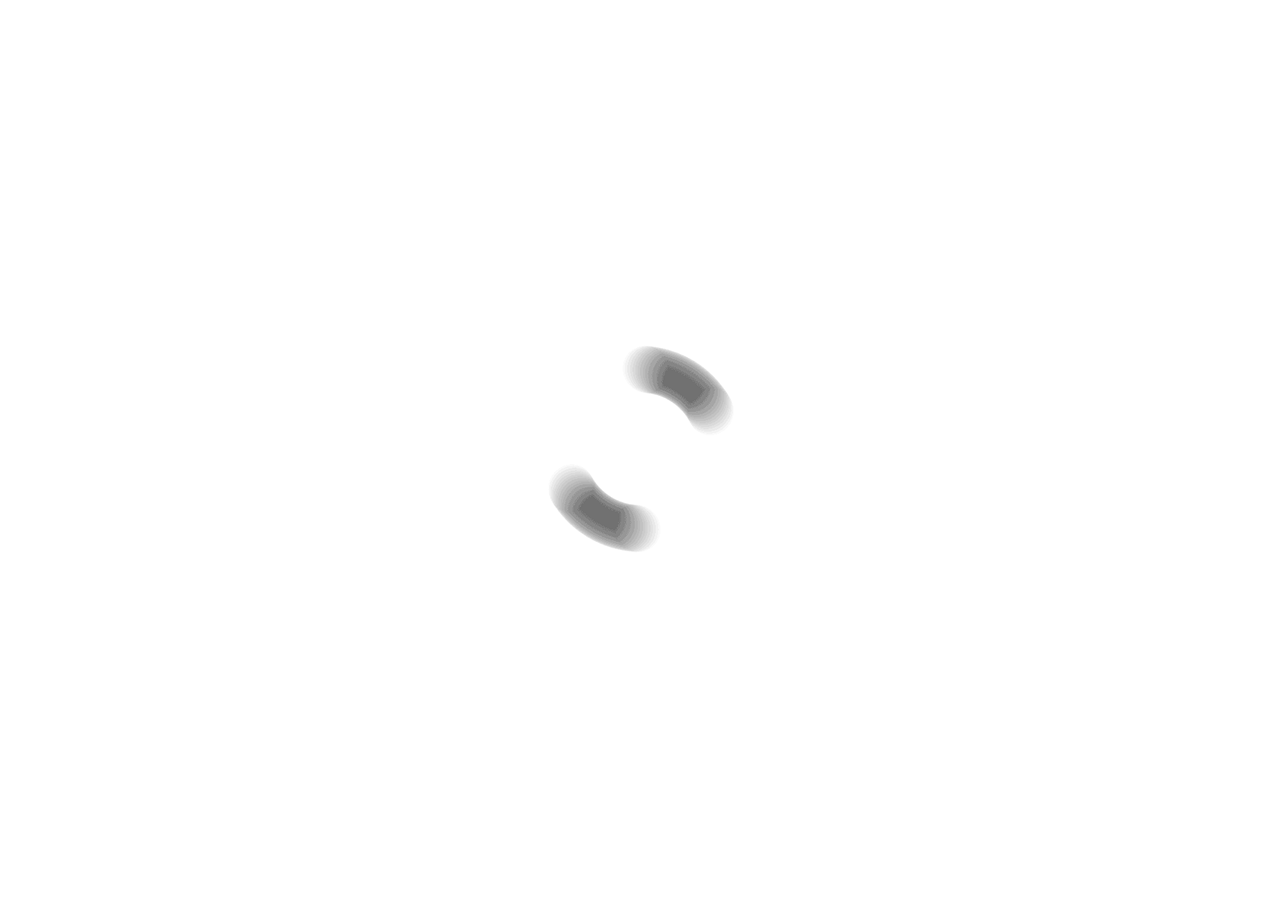
<file: contactthanks.html>
<!DOCTYPE html>
<html>
    <head>

        <!-- /.website title -->
        <title>Thank You</title>
        <meta name="viewport" content="width=device-width, initial-scale=1, maximum-scale=1, user-scalable=no">

        <!-- CSS Files -->
        <link href="css/bootstrap.min.css" rel="stylesheet" media="screen">
        <link href="css/font-awesome.min.css" rel="stylesheet">
        <link href="fonts/icon-7-stroke/css/pe-icon-7-stroke.css" rel="stylesheet">


        <!-- Colors -->
        <link href="css/css-index.css" rel="stylesheet" media="screen">
        <!-- <link href="css/css-index-green.css" rel="stylesheet" media="screen"> -->
        <!-- <link href="css/css-index-purple.css" rel="stylesheet" media="screen"> -->
        <!-- <link href="css/css-index-red.css" rel="stylesheet" media="screen"> -->
        <!-- <link href="css/css-index-orange.css" rel="stylesheet" media="screen"> -->
        <!-- <link href="css/css-index-yellow.css" rel="stylesheet" media="screen"> -->

        <!-- Google Fonts -->
        <link rel="stylesheet" href="http://fonts.googleapis.com/css?family=Lato:100,300,400,700,900,100italic,300italic,400italic,700italic,900italic" />

    </head>

    <body>

        <!-- /.preloader -->
        <div id="preloader"></div>
        <div id="top"></div>

        <!-- /.parallax full screen background image -->
        <div class="fullscreen landing parallax" style="background-image:url('images/HNCK3991.jpg');" data-img-width="2000" data-img-height="1333" data-diff="100">

            <div class="overlay">
                <div class="container">
                    <div class="col-md-10 col-md-offset-1 text-center">

                        <!-- /.logo -->
                        <div class="logo wow fadeInDown" style="margin-top: 50px"> <a href=""><img src="images/logo.png" alt="logo"></a></div>

                        <!-- /.main title -->
                        <h2 class="wow fadeInUp" style="margin-bottom: 50px">
                            Thank You!
                        </h2>

                    </div>
                </div> 
            </div> 
        </div>



        <div id="thanks">
            <div class="container">
                <div class="row">

                    <div class="col-md-8 col-md-offset-2 text-center">
                        <i class="pe-7s-mail" style="font-size: 70px"></i>
                        <p>Good marketing makes the company look smart. <a href="#">Great marketing</a> makes the customer feel smart, - Joe Chernov. Never doubt a small group of thoughtful, committed people can change the world. Indeed, it is the only thing that ever has, - Margaret Mead. The best way to predict the future is to create it, - Peter Drucker.
                        </p>

                        <div class="btn-section"><a href="#feature" class="btn-default">Learn More</a></div>

                    </div>
                </div>			  
            </div>
        </div>


        <!-- /.footer -->
        <footer id="footer">
            <div class="container">
                <div class="col-sm-4 col-sm-offset-4">
                    <div class="text-center wow fadeInUp">Copyright Backyard 2015  <a href="https://bootstrapthemes.co" target="_blank">https://bootstrapthemes.co</a></div>
                    <a href="#" class="scrollToTop"><i class="pe-7s-up-arrow pe-va"></i></a>
                </div>	
            </div>	
        </footer>

        <!-- /.javascript files -->
        <script src="js/jquery.js"></script>
        <script src="js/popper.min.js"></script>
        <script src="js/bootstrap.min.js"></script>
        <script src="js/custom.js"></script>
        <script src="js/wow.min.js"></script>
        <script>
            new WOW().init();
        </script>
    </body>
</html>
</file>
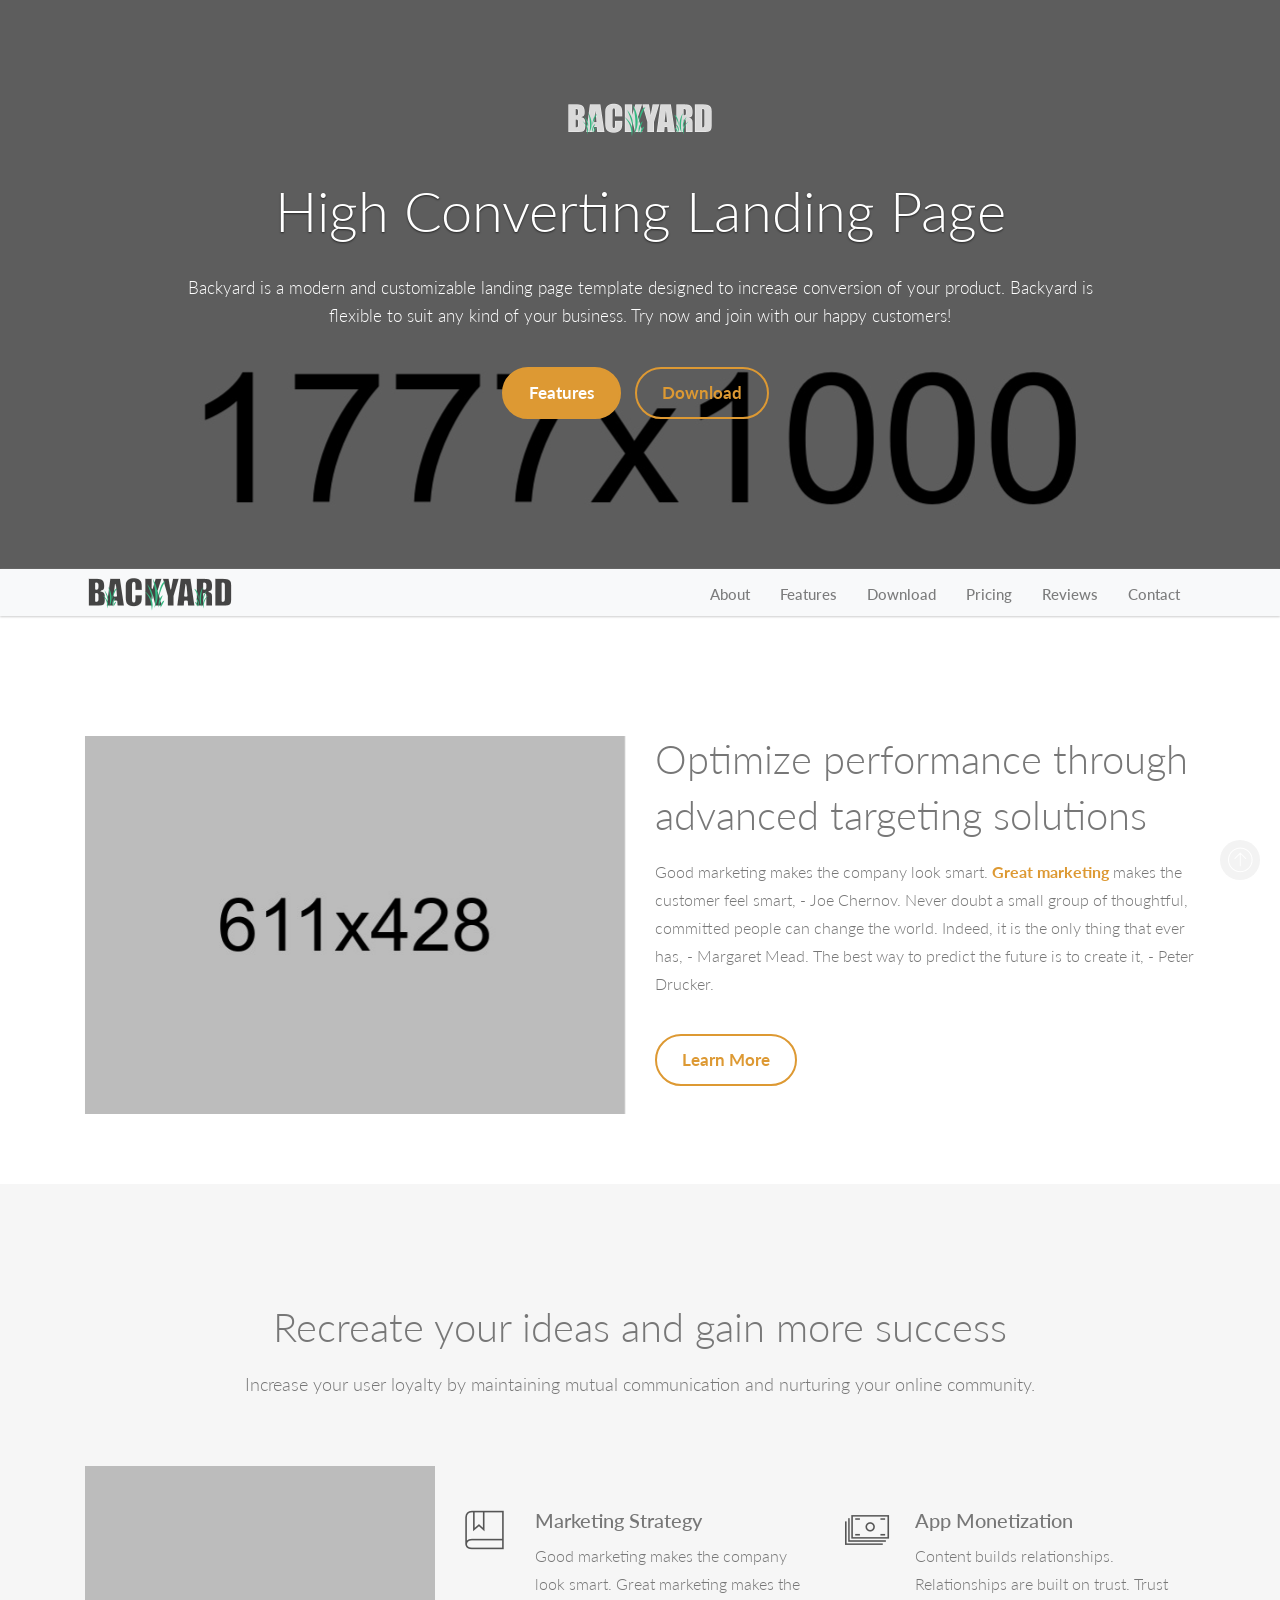
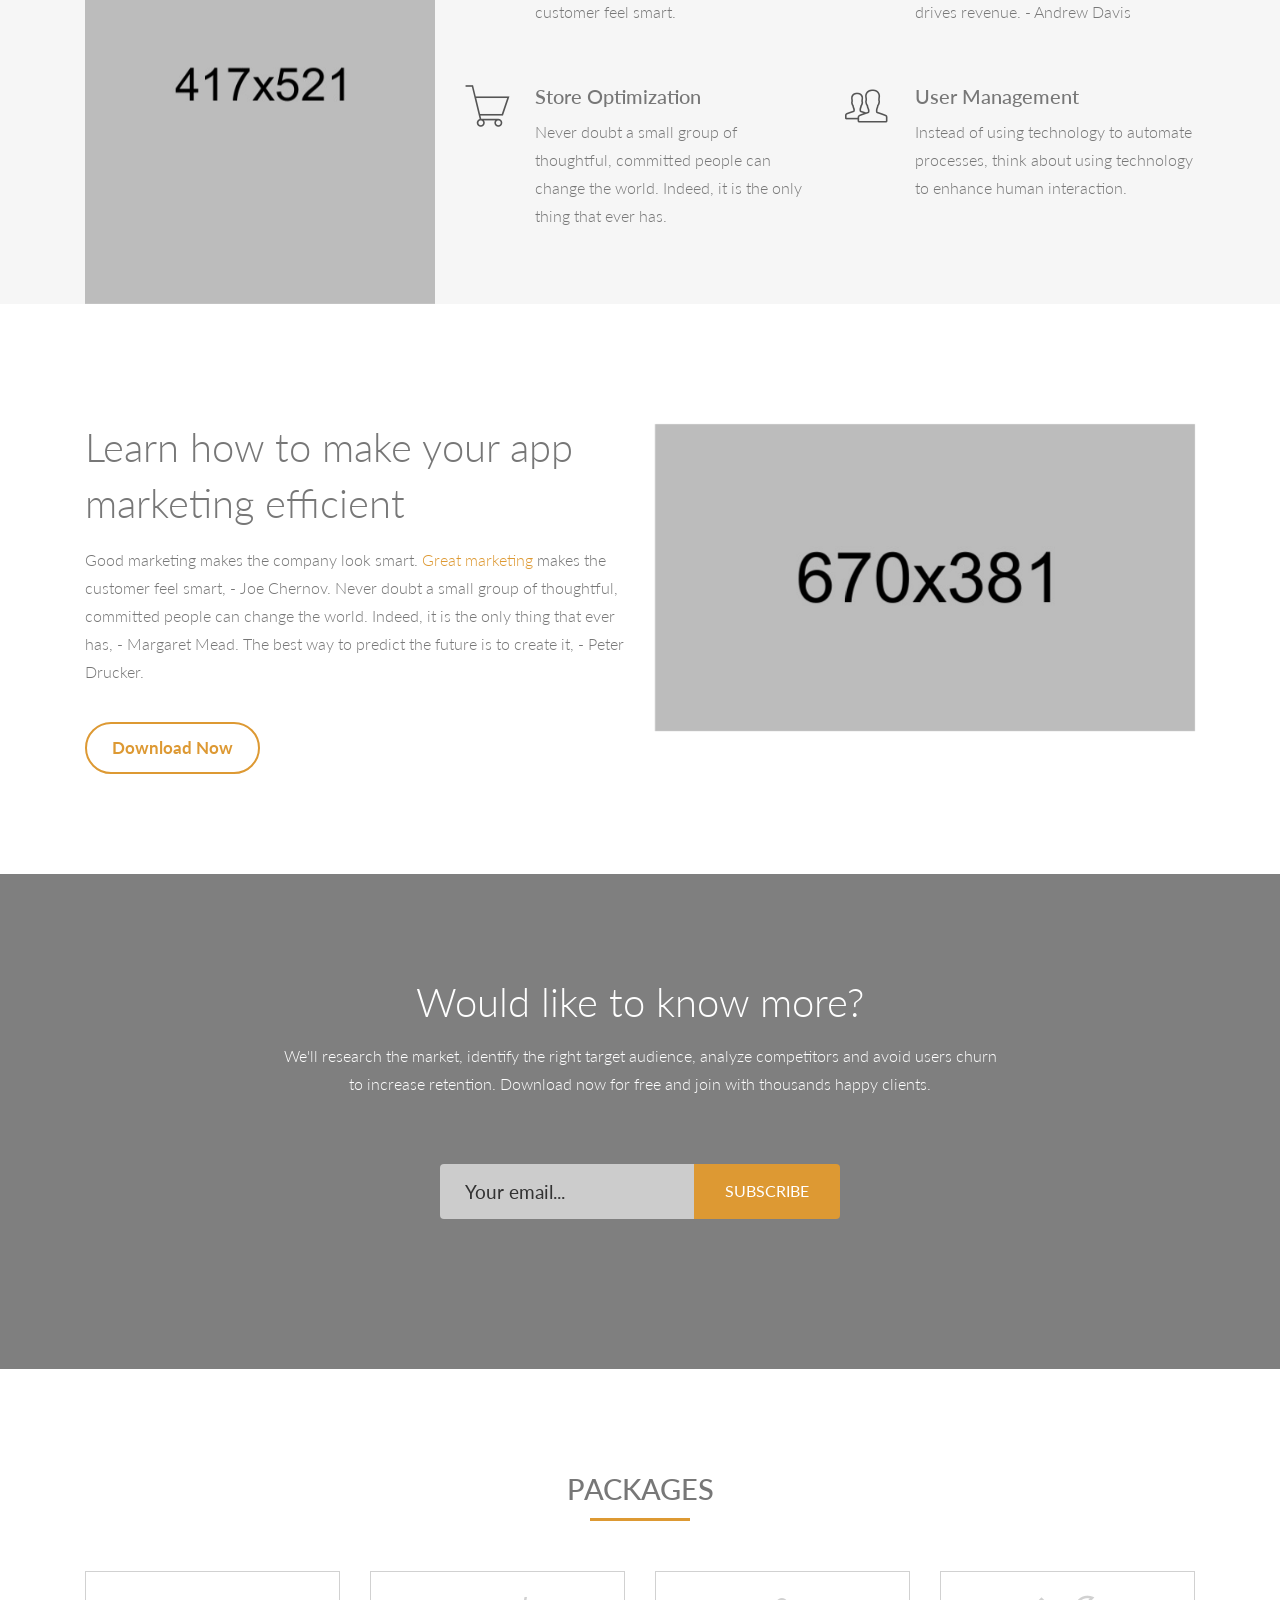
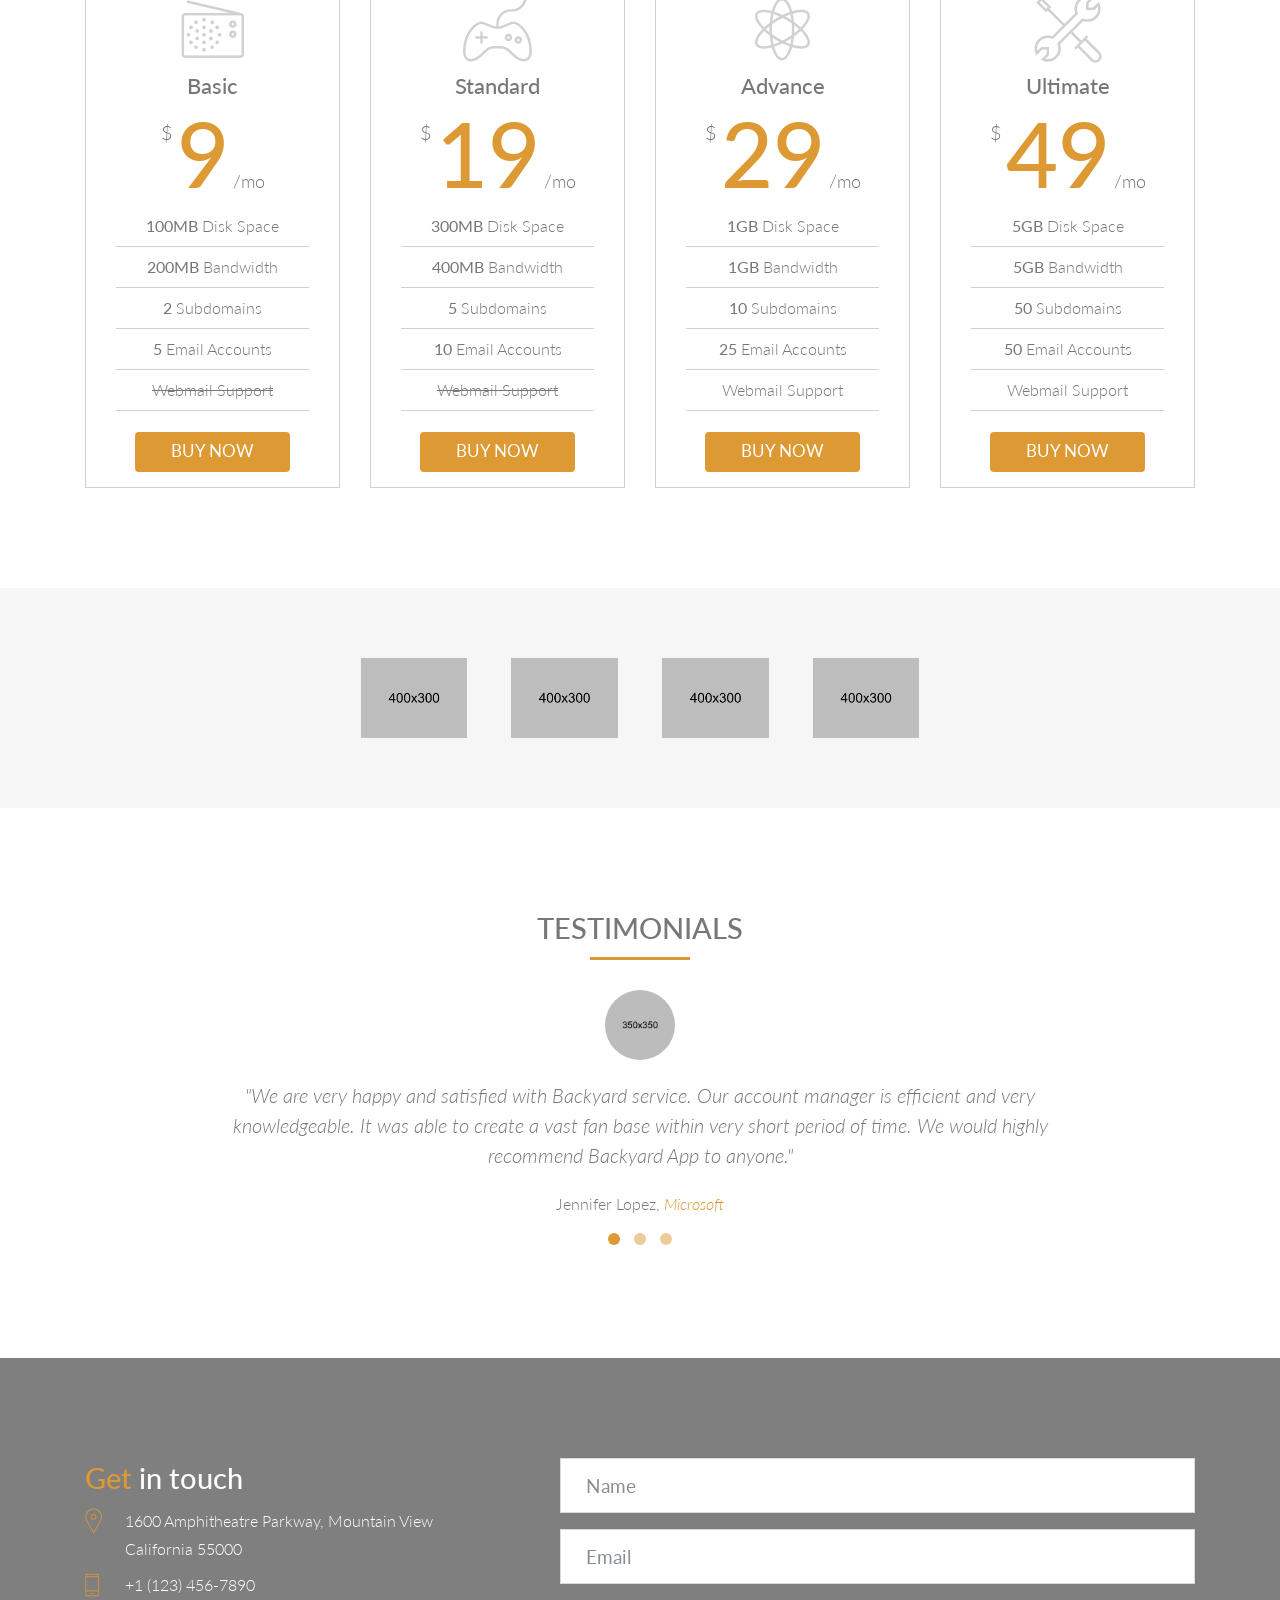
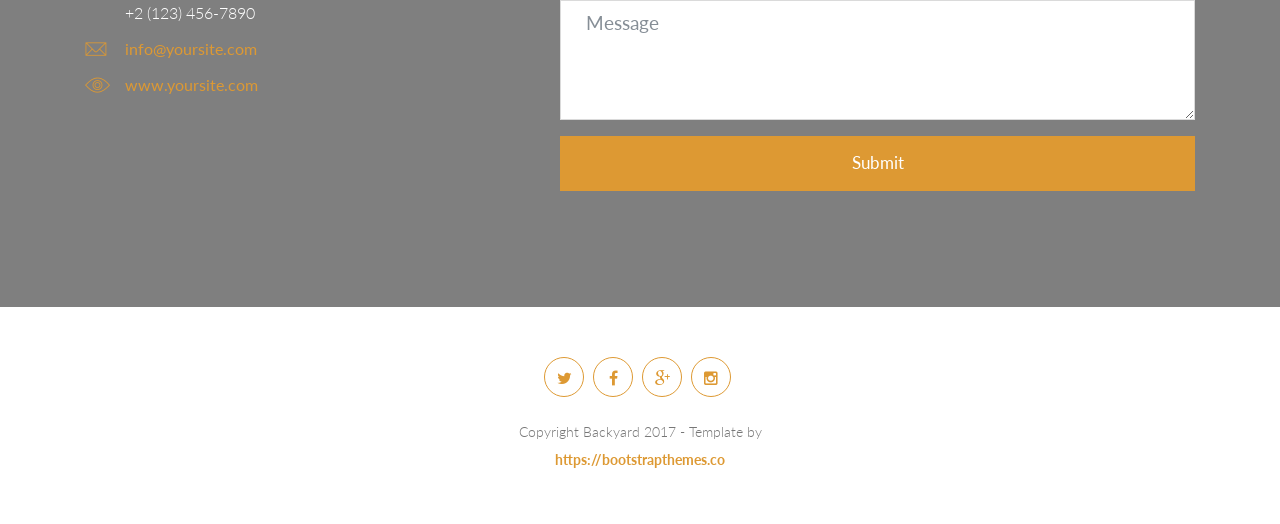
<file: download.html>
<!DOCTYPE html>
<html>

<head>

	<!-- /.website title -->
	<title>Backyard Landing Page</title>
	<meta name="viewport" content="width=device-width, initial-scale=1, maximum-scale=1, user-scalable=no">

	<!-- CSS Files -->
	<link href="css/bootstrap.min.css" rel="stylesheet" media="screen">
	<link href="css/font-awesome.min.css" rel="stylesheet">
	<link href="fonts/icon-7-stroke/css/pe-icon-7-stroke.css" rel="stylesheet">
	<link href="css/animate.css" rel="stylesheet" media="screen">
	<link href="css/owl.theme.css" rel="stylesheet">
	<link href="css/owl.carousel.css" rel="stylesheet">

	<!-- Colors -->
	<link href="css/css-index.css" rel="stylesheet" media="screen">
	<!-- <link href="css/css-index-green.css" rel="stylesheet" media="screen"> -->
	<!-- <link href="css/css-index-purple.css" rel="stylesheet" media="screen"> -->
	<!-- <link href="css/css-index-red.css" rel="stylesheet" media="screen"> -->
	<!-- <link href="css/css-index-orange.css" rel="stylesheet" media="screen"> -->
	<!-- <link href="css/css-index-yellow.css" rel="stylesheet" media="screen"> -->

	<!-- Google Fonts -->
	<link rel="stylesheet" href="http://fonts.googleapis.com/css?family=Lato:100,300,400,700,900,100italic,300italic,400italic,700italic,900italic" />
</head>

<body data-spy="scroll" data-target="#navbar-scroll">

	<!-- /.preloader -->
	<div id="preloader"></div>
	<div id="top"></div>

	<!-- /.parallax full screen background image -->
	<div class="fullscreen landing parallax" style="background-image:url('images/headphones-405886.jpg');" data-img-width="2000" data-img-height="1125" data-diff="100">

		<div class="overlay">
			<div class="container">
				<div class="row">
					<div class="col-lg-10 mr-lg-auto ml-lg-auto text-center">

						<!-- /.logo -->
						<div class="logo wow fadeInDown"> <a href=""><img src="images/logo.png" alt="logo"></a></div>

						<!-- /.main title -->
						<h1 class="wow fadeInLeft">
							High Converting Landing Page
						</h1>

						<!-- /.header paragraph -->
						<div class="landing-text wow fadeInUp">
							<p>Backyard is a modern and customizable landing page template designed to increase conversion of your product. Backyard is flexible to suit any kind of your business. Try now and join with our happy customers!</p>
						</div>

						<!-- /.header button -->
						<div class="head-btn wow fadeInLeft">
							<a href="#feature" class="btn-primary">Features</a>
							<a href="#download" class="btn-default">Download</a>
						</div>

					</div>
				</div>
			</div>
		</div>
	</div>

	<!-- NAVIGATION -->

	<div id="menu">
		<div class="navbar-wrapper navbar-light bg-light" role="navigation">
			<div class="container">
				<button type="button" class="navbar-toggler" data-toggle="collapse" data-target=".navbar-backyard"> <span class="sr-only">Toggle navigation</span>
&#x2630;</button> <a class="navbar-brand site-name" href="#top"><img src="images/logo2.png" alt="logo"></a>
				<div id="navbar-scroll" class="collapse navbar-collapse navbar-backyard ml-auto">
					<ul class="nav navbar-nav">
						<li><a href="#intro" class="nav-link">About</a>
						</li>
						<li><a href="#feature" class="nav-link">Features</a>
						</li>
						<li><a href="#download" class="nav-link">Download</a>
						</li>
						<li><a href="#package" class="nav-link">Pricing</a>
						</li>
						<li><a href="#testi" class="nav-link">Reviews</a>
						</li>
						<li><a href="#contact" class="nav-link">Contact</a>
						</li>
					</ul>
				</div>
			</div>
		</div>
	</div>

	<!-- /.intro section -->
	<div id="intro">
		<div class="container">
			<div class="row">

				<!-- /.intro image -->
				<div class="col-lg-6 intro-pic wow slideInLeft">
					<img src="images/ipad.jpg" alt="ipad" class="img-fluid">
				</div>

				<!-- /.intro content -->
				<div class="col-md-6 wow slideInRight">
					<h2>Optimize performance through advanced targeting solutions</h2>
					<p>Good marketing makes the company look smart. <a href="#">Great marketing</a> makes the customer feel smart, - Joe Chernov. Never doubt a small group of thoughtful, committed people can change the world. Indeed, it is the only thing that ever has, - Margaret Mead. The best way to predict the future is to create it, - Peter Drucker.
					</p>

					<div class="btn-section"><a href="#feature" class="btn-default">Learn More</a></div>

				</div>
			</div>
		</div>
	</div>

	<!-- /.feature section -->
	<div id="feature">
		<div class="container">
			<div class="row">
				<div class="col-lg-10 mr-lg-auto ml-lg-auto col-md-12 text-center feature-title">

					<!-- /.feature title -->
					<h2>Recreate your ideas and gain more success</h2>
					<p>Increase your user loyalty by maintaining mutual communication and nurturing your online community.</p>
				</div>
			</div>
			<div class="row row-feat">
				<div class="col-lg-4 text-center">

					<!-- /.feature image -->
					<div class="feature-img">
						<img src="images/iphone.jpg" alt="iphone" class="img-fluid wow fadeInLeft">
					</div>
				</div>

				<div class="col-lg-8">
					<div class="row">

						<!-- /.feature 1 -->
						<div class="col-md-6 feat-list">
							<i class="pe-7s-notebook pe-5x pe-va wow fadeInUp"></i>
							<div class="inner">
								<h4>Marketing Strategy</h4>
								<p>Good marketing makes the company look smart. Great marketing makes the customer feel smart.
								</p>
							</div>
						</div>

						<!-- /.feature 2 -->
						<div class="col-md-6 feat-list">
							<i class="pe-7s-cash pe-5x pe-va wow fadeInUp" data-wow-delay="0.2s"></i>
							<div class="inner">
								<h4>App Monetization</h4>
								<p>Content builds relationships. Relationships are built on trust. Trust drives revenue. - Andrew Davis</p>
							</div>
						</div>

						<!-- /.feature 3 -->
						<div class="col-md-6 feat-list">
							<i class="pe-7s-cart pe-5x pe-va wow fadeInUp" data-wow-delay="0.4s"></i>
							<div class="inner">
								<h4>Store Optimization</h4>
								<p>Never doubt a small group of thoughtful, committed people can change the world. Indeed, it is the only thing that ever has.</p>
							</div>
						</div>

						<!-- /.feature 4 -->
						<div class="col-md-6 feat-list">
							<i class="pe-7s-users pe-5x pe-va wow fadeInUp" data-wow-delay="0.6s"></i>
							<div class="inner">
								<h4>User Management</h4>
								<p>Instead of using technology to automate processes, think about using technology to enhance human interaction.</p>
							</div>
						</div>
					</div>
				</div>
			</div>
		</div>
	</div>

	<!-- /.feature 2 section -->
	<div id="feature-2">
		<div class="container">
			<div class="row">

				<!-- /.feature content -->
				<div class="col-lg-6 wow fadeInLeft">
					<h2>Learn how to make your app marketing efficient</h2>
					<p>Good marketing makes the company look smart. <span class="highlight">Great marketing</span> makes the customer feel smart, - Joe Chernov. Never doubt a small group of thoughtful, committed people can change the world. Indeed, it is the only thing that ever has, - Margaret Mead. The best way to predict the future is to create it, - Peter Drucker.
					</p>

					<div class="btn-section"><a href="#download" class="btn-default">Download Now</a></div>

				</div>

				<!-- /.feature image -->
				<div class="col-md-6 feature-2-pic wow fadeInRight">
					<img src="images/macbook.jpg" alt="macbook" class="img-fluid">
				</div>
			</div>

		</div>
	</div>


	<!-- /.subscribe section -->
	<div id="download">
		<div class="action fullscreen parallax" style="background-image:url('images/macbook-336704.jpg');" data-img-width="1920" data-img-height="1281" data-diff="100">
			<div class="overlay">
				<div class="container">
					<div class="row">
						<div class="col-lg-8 mr-lg-auto ml-lg-auto col-md-12 text-center">
							<h2>Would like to know more?</h2>
							<p class="download-text">We'll research the market, identify the right target audience, analyze competitors and avoid users churn to increase retention. Download now for free and join with thousands happy clients.</p>

							<!-- /.subscribe form -->
							<div class="subscribe-form wow fadeInUp">
								<form class="news-letter mailchimp" action="http://moxdesign.us10.list-manage.com/subscribe/post" role="form" method="POST">
									<input type="hidden" name="u" value="503bdae81fde8612ff4944435">
									<input type="hidden" name="id" value="bfdba52708">
									<input class="form-control" type="email" name="MERGE0" placeholder="Your email..." required="">
									<button type="submit" class="subscribe-btn btn">SUBSCRIBE</button>
								</form>
							</div>
						</div>
					</div>
				</div>
			</div>
		</div>
	</div>

	<!-- /.pricing section -->
	<div id="package">
		<div class="container">
			<div class="row">
				<div class="col-lg-12">
					<div class="text-center">

						<!-- /.pricing title -->
						<h2 class="wow fadeInLeft">PACKAGES</h2>
						<div class="title-line wow fadeInRight"></div>
					</div>
				</div>
			</div>
			<div class="row package-option">

				<!-- /.package 1 -->
				<div class="col-md-3">
					<div class="price-box wow fadeInUp">
						<div class="price-heading text-center">

							<!-- /.package icon -->
							<i class="pe-7s-radio pe-5x"></i>

							<!-- /.package name -->
							<h3>Basic</h3>
						</div>

						<!-- /.price -->
						<div class="price-group text-center">
							<span class="dollar">$</span>
							<span class="price">9</span>
							<span class="time">/mo</span>
						</div>

						<!-- /.package features -->
						<ul class="price-feature text-center">
							<li><strong>100MB</strong> Disk Space</li>
							<li><strong>200MB</strong> Bandwidth</li>
							<li><strong>2</strong> Subdomains</li>
							<li><strong>5</strong> Email Accounts</li>
							<li><strike>Webmail Support</strike></li>
						</ul>

						<!-- /.package button -->
						<div class="price-footer text-center">
							<a class="btn btn-price" href="#">BUY NOW</a>
						</div>
					</div>
				</div>

				<!-- /.package 2 -->
				<div class="col-md-3">
					<div class="price-box wow fadeInUp" data-wow-delay="0.2s">
						<div class="price-heading text-center">

							<!-- /.package icon -->
							<i class="pe-7s-joy pe-5x"></i>

							<!-- /.package name -->
							<h3>Standard</h3>
						</div>

						<!-- /.price -->
						<div class="price-group text-center">
							<span class="dollar">$</span>
							<span class="price">19</span>
							<span class="time">/mo</span>
						</div>

						<!-- /.package features -->
						<ul class="price-feature text-center">
							<li><strong>300MB</strong> Disk Space</li>
							<li><strong>400MB</strong> Bandwidth</li>
							<li><strong>5</strong> Subdomains</li>
							<li><strong>10</strong> Email Accounts</li>
							<li><strike>Webmail Support</strike></li>
						</ul>

						<!-- /.package button -->
						<div class="price-footer text-center">
							<a class="btn btn-price" href="#">BUY NOW</a>
						</div>
					</div>
				</div>

				<!-- /.package 3 -->
				<div class="col-md-3">
					<div class="price-box wow fadeInUp" data-wow-delay="0.4s">
						<div class="price-heading text-center">

							<!-- /.package icon -->
							<i class="pe-7s-science pe-5x"></i>

							<!-- /.package name -->
							<h3>Advance</h3>
						</div>

						<!-- /.price -->
						<div class="price-group text-center">
							<span class="dollar">$</span>
							<span class="price">29</span>
							<span class="time">/mo</span>
						</div>

						<!-- /.package features -->
						<ul class="price-feature text-center">
							<li><strong>1GB</strong> Disk Space</li>
							<li><strong>1GB</strong> Bandwidth</li>
							<li><strong>10</strong> Subdomains</li>
							<li><strong>25</strong> Email Accounts</li>
							<li>Webmail Support</li>
						</ul>

						<!-- /.package button -->
						<div class="price-footer text-center">
							<a class="btn btn-price" href="#">BUY NOW</a>
						</div>
					</div>
				</div>

				<!-- /.package 4 -->
				<div class="col-md-3">
					<div class="price-box wow fadeInUp" data-wow-delay="0.6s">
						<div class="price-heading text-center">

							<!-- /.package icon -->
							<i class="pe-7s-tools pe-5x"></i>

							<!-- /.package name -->
							<h3>Ultimate</h3>
						</div>

						<!-- /.price -->
						<div class="price-group text-center">
							<span class="dollar">$</span>
							<span class="price">49</span>
							<span class="time">/mo</span>
						</div>

						<!-- /.package features -->
						<ul class="price-feature text-center">
							<li><strong>5GB</strong> Disk Space</li>
							<li><strong>5GB</strong> Bandwidth</li>
							<li><strong>50</strong> Subdomains</li>
							<li><strong>50</strong> Email Accounts</li>
							<li>Webmail Support</li>
						</ul>

						<!-- /.package button -->
						<div class="price-footer text-center">
							<a class="btn btn-price" href="#">BUY NOW</a>
						</div>
					</div>
				</div>

			</div>
		</div>
	</div>

	<!-- /.client section -->
	<div id="client">
		<div class="container">
			<div class="row">
				<div class="col-md-12 text-center">
					<img alt="client" src="images/client1.png" class="wow fadeInUp">
					<img alt="client" src="images/client2.png" class="wow fadeInUp" data-wow-delay="0.2s">
					<img alt="client" src="images/client3.png" class="wow fadeInUp" data-wow-delay="0.4s">
					<img alt="client" src="images/client4.png" class="wow fadeInUp" data-wow-delay="0.6s">
				</div>
			</div>
		</div>
	</div>

	<!-- /.testimonial section -->
	<div id="testi">
		<div class="container">
			<div class="text-center">
				<h2 class="wow fadeInLeft">TESTIMONIALS</h2>
				<div class="title-line wow fadeInRight"></div>
			</div>
			<div class="row">
				<div class="col-md-10 mr-auto ml-auto">
					<div id="owl-testi" class="owl-carousel owl-theme wow fadeInUp">

						<!-- /.testimonial 1 -->
						<div class="testi-item">
							<div class="client-pic text-center">

								<!-- /.client photo -->
								<img src="images/testi1.jpg" alt="client">
							</div>
							<div class="box">

								<!-- /.testimonial content -->
								<p class="message text-center">"We are very happy and satisfied with Backyard service. Our account manager is efficient and very knowledgeable. It was able to create a vast fan base within very short period of time. We would highly recommend Backyard App to anyone."</p>
							</div>
							<div class="client-info text-center">

								<!-- /.client name -->
								Jennifer Lopez, <span class="company">Microsoft</span>
							</div>
						</div>

						<!-- /.testimonial 2 -->
						<div class="testi-item">
							<div class="client-pic text-center">

								<!-- /.client photo -->
								<img src="images/testi2.jpg" alt="client">
							</div>
							<div class="box">

								<!-- /.testimonial content -->
								<p class="message text-center">"Everything looks great... Thanks for the quick revision turn around. We were lucky to find you guys and will definitely be using some of your other services in the near future."</p>
							</div>
							<div class="client-info text-center">

								<!-- /.client name -->
								Mike Portnoy, <span class="company">Dream Theater</span>
							</div>
						</div>

						<!-- /.testimonial 3 -->
						<div class="testi-item">
							<div class="client-pic text-center">

								<!-- /.client photo -->
								<img src="images/testi3.jpg" alt="client">
							</div>
							<div class="box">

								<!-- /.testimonial content -->
								<p class="message text-center">"Overall, the two reports were very clear and helpful so thank you for the suggestion to do the focus group. We are currently working with our developer to implement some of these suggestions."</p>
							</div>
							<div class="client-info text-center">

								<!-- /.client name -->
								Jennifer Love Hewitt, <span class="company">Lead Vocal</span>
							</div>
						</div>

					</div>
				</div>
			</div>
		</div>
	</div>

	<!-- /.contact section -->
	<div id="contact">
		<div class="contact fullscreen parallax" style="background-image:url('images/bg2.jpg');" data-img-width="2000" data-img-height="1334" data-diff="100">
			<div class="overlay">
				<div class="container">
					<div class="row">
						<div class="contact-row">

							<!-- /.address and contact -->
							<div class="col-md-5 contact-left wow fadeInUp">
								<h2><span class="highlight">Get</span> in touch</h2>
								<ul class="ul-address">
									<li><i class="pe-7s-map-marker"></i>1600 Amphitheatre Parkway, Mountain View</br>
										California 55000
									</li>
									<li><i class="pe-7s-phone"></i>+1 (123) 456-7890</br>
										+2 (123) 456-7890
									</li>
									<li><i class="pe-7s-mail"></i><a href="mailto:info@yoursite.com">info@yoursite.com</a></li>
									<li><i class="pe-7s-look"></i><a href="#">www.yoursite.com</a></li>
								</ul>

							</div>

							<!-- /.contact form -->
							<div class="col-md-7 contact-right">
								<form method="POST" id="contact-form" class="form-horizontal" action="contactengine.php" onSubmit="alert( 'Thank you for your feedback!' );">
									<div class="form-group">
										<input type="text" name="Name" id="Name" class="form-control wow fadeInUp" placeholder="Name" required/>
									</div>
									<div class="form-group">
										<input type="text" name="Email" id="Email" class="form-control wow fadeInUp" placeholder="Email" required/>
									</div>
									<div class="form-group">
										<textarea name="Message" rows="20" cols="20" id="Message" class="form-control input-message wow fadeInUp" placeholder="Message" required></textarea>
									</div>
									<div class="form-group">
										<input type="submit" name="submit" value="Submit" class="btn btn-success wow fadeInUp" />
									</div>
								</form>
							</div>
						</div>
					</div>
				</div>
			</div>
		</div>
	</div>

	<!-- /.footer -->
	<footer id="footer">
		<div class="container">
			<div class="col-md-4 mr-auto ml-auto">
				<!-- /.social links -->
				<div class="social text-center">
					<ul>
						<li><a class="wow fadeInUp" href="https://twitter.com/"><i class="fa fa-twitter"></i></a></li>
						<li><a class="wow fadeInUp" href="https://www.facebook.com/" data-wow-delay="0.2s"><i class="fa fa-facebook"></i></a></li>
						<li><a class="wow fadeInUp" href="https://plus.google.com/" data-wow-delay="0.4s"><i class="fa fa-google-plus"></i></a></li>
						<li><a class="wow fadeInUp" href="https://instagram.com/" data-wow-delay="0.6s"><i class="fa fa-instagram"></i></a></li>
					</ul>
				</div>
				<div class="text-center wow fadeInUp" style="font-size: 14px;">Copyright Backyard 2017 - Template by <a href="https://bootstrapthemes.co" target="_blank">https://bootstrapthemes.co</a></div>
				<a href="#" class="scrollToTop"><i class="pe-7s-up-arrow pe-va"></i></a>
			</div>
		</div>
	</footer>

	<!-- /.javascript files -->
	<script src="js/jquery.js"></script>
	<script src="js/popper.min.js"></script>
	<script src="js/bootstrap.min.js"></script>
	<script src="js/custom.js"></script>
	<script src="js/jquery.sticky.js"></script>
	<script src="js/wow.min.js"></script>
	<script src="js/owl.carousel.min.js"></script>
	<script src="js/ekko-lightbox-min.js"></script>
	<script type="text/javascript">
		$(document).delegate('*[data-toggle="lightbox"]', 'click', function(event) {
			event.preventDefault();
			$(this).ekkoLightbox();
		});

	</script>
	<script>
		new WOW().init();

	</script>
</body>

</html>
</file>
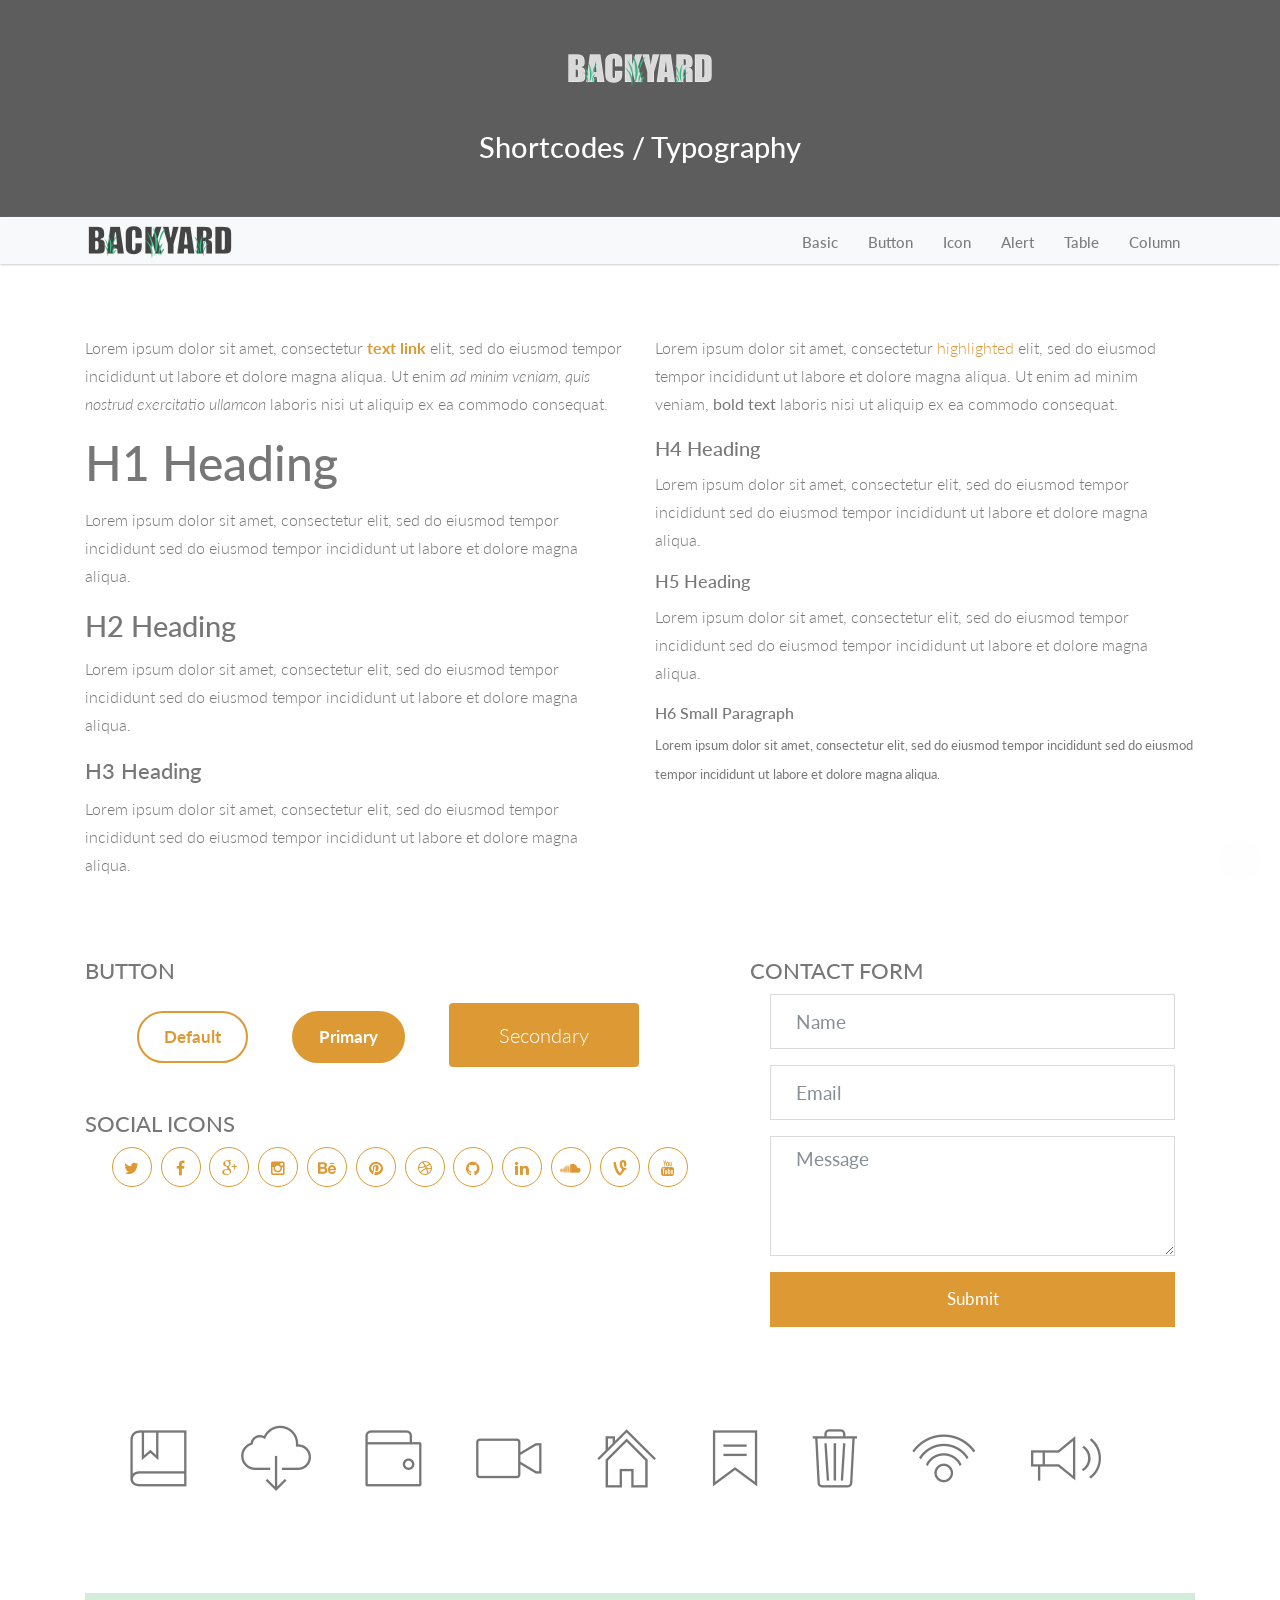
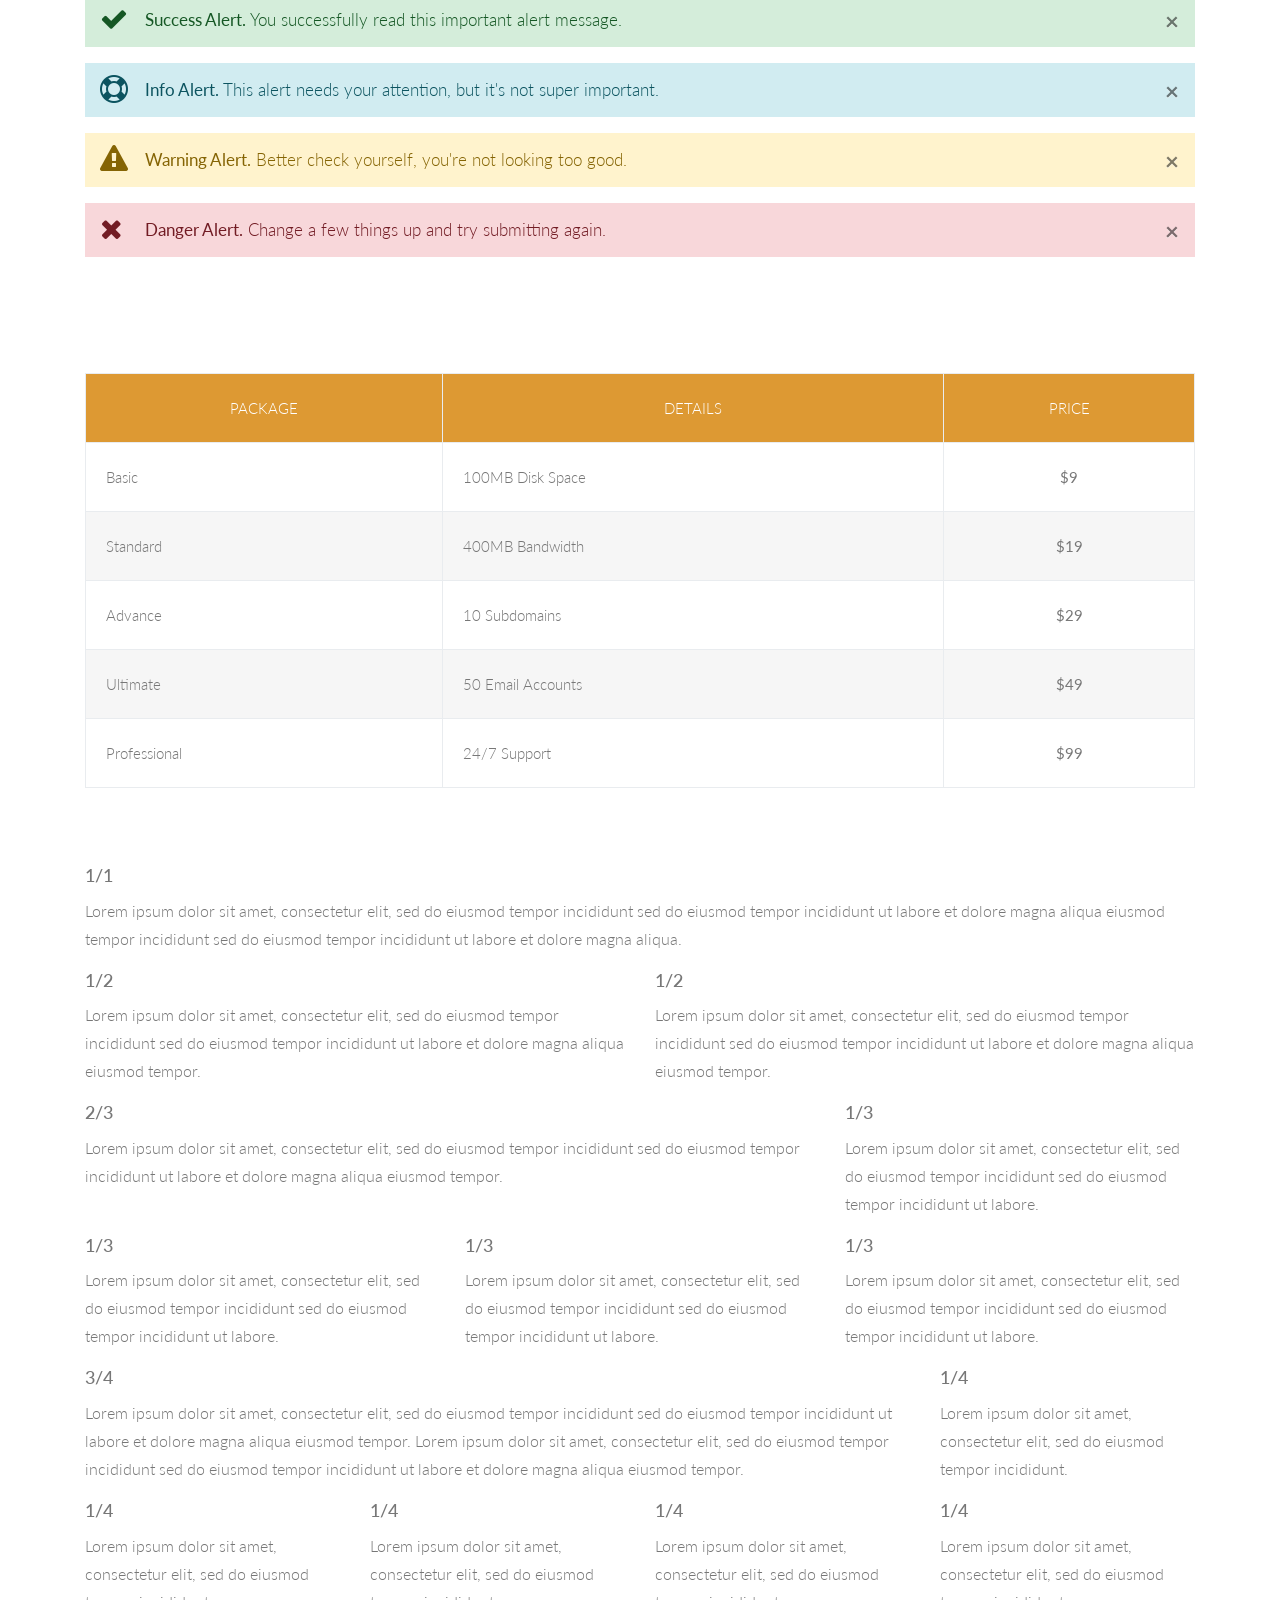
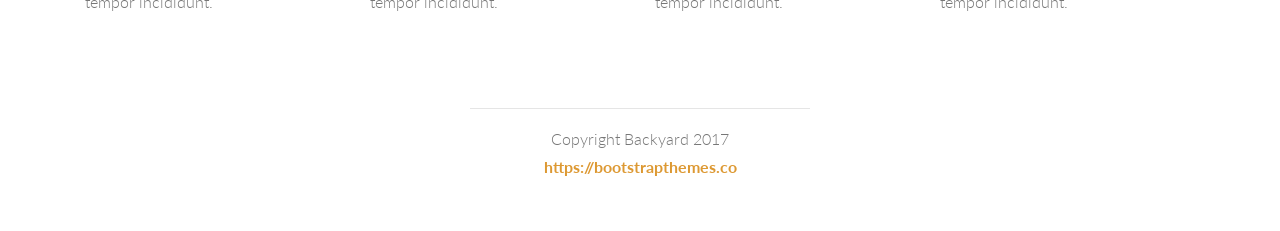
<file: shortcodes.html>
<!DOCTYPE html>
<html>

<head>

	<!-- /.website title -->
	<title>Backyard Landing Page</title>
	<meta name="viewport" content="width=device-width, initial-scale=1, maximum-scale=1, user-scalable=no">

	<!-- CSS Files -->
	<link href="css/bootstrap.min.css" rel="stylesheet" media="screen">
	<link href="css/font-awesome.min.css" rel="stylesheet">
	<link href="fonts/icon-7-stroke/css/pe-icon-7-stroke.css" rel="stylesheet">
	<link href="css/animate.css" rel="stylesheet" media="screen">
	<link href="css/owl.theme.css" rel="stylesheet">
	<link href="css/owl.carousel.css" rel="stylesheet">

	<!-- Colors -->
	<link href="css/css-index.css" rel="stylesheet" media="screen">
	<!-- <link href="css/css-index-green.css" rel="stylesheet" media="screen"> -->
	<!-- <link href="css/css-index-purple.css" rel="stylesheet" media="screen"> -->
	<!-- <link href="css/css-index-red.css" rel="stylesheet" media="screen"> -->
	<!-- <link href="css/css-index-orange.css" rel="stylesheet" media="screen"> -->
	<!-- <link href="css/css-index-yellow.css" rel="stylesheet" media="screen"> -->

	<!-- Google Fonts -->
	<link rel="stylesheet" href="http://fonts.googleapis.com/css?family=Lato:100,300,400,700,900,100italic,300italic,400italic,700italic,900italic" />
</head>

<body data-spy="scroll" data-target="#navbar-scroll">

	<!-- /.preloader -->
	<div id="preloader"></div>
	<div id="top"></div>

	<!-- /.parallax full screen background image -->
	<div class="fullscreen landing parallax" style="background-image:url('images/HNCK3991.jpg');" data-img-width="2000" data-img-height="1333" data-diff="100">

		<div class="overlay">
			<div class="container">
				<div class="row">
					<div class="col-md-10 mr-auto ml-auto text-center">

						<!-- /.logo -->
						<div class="logo wow fadeInDown" style="margin-top: 50px"> <a href=""><img src="images/logo.png" alt="logo"></a></div>

						<!-- /.main title -->
						<h2 class="wow fadeInUp" style="margin-bottom: 50px">
							Shortcodes / Typography
						</h2>

					</div>
				</div>
			</div>
		</div>
	</div>

	<!-- NAVIGATION -->


	<div id="menu">
		<div class="navbar-wrapper navbar-light bg-light" role="navigation">
			<div class="container">
				<button type="button" class="navbar-toggler" data-toggle="collapse" data-target=".navbar-backyard"> <span class="sr-only">Toggle navigation</span>
&#x2630;</button> <a class="navbar-brand site-name" href="#top"><img src="images/logo2.png" alt="logo"></a>
				<div id="navbar-scroll" class="collapse navbar-collapse navbar-backyard ml-auto">
					<ul class="nav navbar-nav">
						<li><a href="#shortcode-basic" class="nav-link">Basic</a>
						</li>
						<li><a href="#shortcode-button" class="nav-link">Button</a>
						</li>
						<li><a href="#shortcode-icon" class="nav-link">Icon</a>
						</li>
						<li><a href="#shortcode-alert" class="nav-link">Alert</a>
						</li>
						<li><a href="#shortcode-table" class="nav-link">Table</a>
						</li>
						<li><a href="#shortcode-column" class="nav-link">Column</a>
						</li>
					</ul>
				</div>
			</div>
		</div>
	</div>


	<div id="shortcode-basic">
		<div class="container">
			<div class="row">
				<div class="col-md-6">
					<p>Lorem ipsum dolor sit amet, consectetur <a href="#">text link</a> elit, sed do eiusmod tempor incididunt ut labore et dolore magna aliqua. Ut enim <em>ad minim veniam, quis nostrud exercitatio ullamcon</em> laboris nisi ut aliquip ex ea commodo consequat.</p>
					<h1>H1 Heading</h1>
					<p>Lorem ipsum dolor sit amet, consectetur elit, sed do eiusmod tempor incididunt sed do eiusmod tempor incididunt ut labore et dolore magna aliqua. </p>
					<h2>H2 Heading</h2>
					<p>Lorem ipsum dolor sit amet, consectetur elit, sed do eiusmod tempor incididunt sed do eiusmod tempor incididunt ut labore et dolore magna aliqua. </p>
					<h3>H3 Heading</h3>
					<p>Lorem ipsum dolor sit amet, consectetur elit, sed do eiusmod tempor incididunt sed do eiusmod tempor incididunt ut labore et dolore magna aliqua.</p>
				</div>
				<div class="col-md-6">
					<p>Lorem ipsum dolor sit amet, consectetur <span class="highlight">highlighted</span> elit, sed do eiusmod tempor incididunt ut labore et dolore magna aliqua. Ut enim ad minim veniam, <strong>bold text</strong> laboris nisi ut aliquip ex ea commodo consequat.</p>
					<h4>H4 Heading</h4>
					<p>Lorem ipsum dolor sit amet, consectetur elit, sed do eiusmod tempor incididunt sed do eiusmod tempor incididunt ut labore et dolore magna aliqua.</p>
					<h5>H5 Heading</h5>
					<p>Lorem ipsum dolor sit amet, consectetur elit, sed do eiusmod tempor incididunt sed do eiusmod tempor incididunt ut labore et dolore magna aliqua.</p>
					<h6>H6 Small Paragraph</h6>
					<p><small>Lorem ipsum dolor sit amet, consectetur elit, sed do eiusmod tempor incididunt sed do eiusmod tempor incididunt ut labore et dolore magna aliqua.</small></p>
				</div>
			</div>
		</div>
	</div>


	<div id="shortcode-button">
		<div class="container">
			<div class="row">

				<div class="col-md-7">
					<h3>BUTTON</h3>
					<div class="button-demo text-center">
						<ul class="list-inline" style="margin-top: 25px">
							<li><a href="#" class="btn-default">Default</a></li>
							<li><a href="#" class="btn-primary">Primary</a></li>
							<li><a href="#" class="btn-secondary">Secondary</a></li>
						</ul>
					</div>
					<h3 style="margin-top: 45px">SOCIAL ICONS</h3>
					<div class="social text-center">
						<ul>
							<li><a href="#"><i class="fa fa-twitter"></i></a></li>
							<li><a href="#"><i class="fa fa-facebook"></i></a></li>
							<li><a href="#"><i class="fa fa-google-plus"></i></a></li>
							<li><a href="#"><i class="fa fa-instagram"></i></a></li>
							<li><a href="#"><i class="fa fa-behance"></i></a></li>
							<li><a href="#"><i class="fa fa-pinterest"></i></a></li>
							<li><a href="#"><i class="fa fa-dribbble"></i></a></li>
							<li><a href="#"><i class="fa fa-github"></i></a></li>
							<li><a href="#"><i class="fa fa-linkedin"></i></a></li>
							<li><a href="#"><i class="fa fa-soundcloud"></i></a></li>
							<li><a href="#"><i class="fa fa-vine"></i></a></li>
							<li><a href="#"><i class="fa fa-youtube"></i></a></li>
						</ul>
					</div>
				</div>

				<div class="col-md-5">
					<h3>CONTACT FORM</h3>
					<form method="POST" id="contact-form" class="form-horizontal" action="contactengine.php" onSubmit="alert( 'Thank you for your feedback!' );">
						<div class="form-group">
							<input type="text" name="Name" id="Name" class="form-control" placeholder="Name" required/>
						</div>
						<div class="form-group">
							<input type="text" name="Email" id="Email" class="form-control" placeholder="Email" required/>
						</div>
						<div class="form-group">
							<textarea name="Message" rows="20" cols="20" id="Message" class="form-control input-message" placeholder="Message" required></textarea>
						</div>
						<div class="form-group">
							<input type="submit" name="submit" value="Submit" class="btn btn-success" />
						</div>
					</form>
				</div>

			</div>
		</div>
	</div>

	<div id="shortcode-icon">
		<div class="container">
			<ul class="icon-demo list-inline text-center">
				<li><i class="pe-7s-notebook pe-5x pe-va"></i></li>
				<li><i class="pe-7s-cloud-download pe-5x pe-va"></i></li>
				<li><i class="pe-7s-wallet pe-5x pe-va"></i></li>
				<li><i class="pe-7s-video pe-5x pe-va"></i></li>
				<li><i class="pe-7s-home pe-5x pe-va"></i></li>
				<li><i class="pe-7s-ribbon pe-5x pe-va"></i></li>
				<li><i class="pe-7s-trash pe-5x pe-va"></i></li>
				<li><i class="pe-7s-signal pe-5x pe-va"></i></li>
				<li><i class="pe-7s-speaker pe-5x pe-va"></i></li>
			</ul>
		</div>
	</div>


	<div id="shortcode-alert" class="section dark">
		<div class="container">
			<div class="text-left">
				<div class="alert alert-success">
					<button type="button" class="close" data-dismiss="alert" aria-hidden="true">&times;</button>
					<strong>Success Alert.</strong> You successfully read this important alert message.
					<i class="fa fa-check"></i>
				</div>
				<div class="alert alert-info">
					<button type="button" class="close" data-dismiss="alert" aria-hidden="true">&times;</button>
					<strong>Info Alert.</strong> This alert needs your attention, but it's not super important.
					<i class="fa fa-support"></i>
				</div>
				<div class="alert alert-warning">
					<button type="button" class="close" data-dismiss="alert" aria-hidden="true">&times;</button>
					<strong>Warning Alert.</strong> Better check yourself, you're not looking too good.
					<i class="fa fa-warning"></i>
				</div>
				<div class="alert alert-danger">
					<button type="button" class="close" data-dismiss="alert" aria-hidden="true">&times;</button>
					<strong>Danger Alert.</strong> Change a few things up and try submitting again.
					<i class="fa fa-times"></i>
				</div>
			</div>
		</div>
	</div>

	<div id="shortcode-table">
		<div class="container">
			<table class="table table-bg table-bordered">
				<thead>
					<tr>
						<th class="text-center">Package</th>
						<th class="text-center">Details</th>
						<th class="text-center">Price</th>
					</tr>
				</thead>
				<tbody>
					<tr>
						<td>Basic</td>
						<td>100MB Disk Space</td>
						<td class="text-center"><strong>$9</strong></td>
					</tr>
					<tr>
						<td>Standard</td>
						<td>400MB Bandwidth</td>
						<td class="text-center"><strong>$19</strong></td>
					</tr>
					<tr>
						<td>Advance</td>
						<td>10 Subdomains</td>
						<td class="text-center"><strong>$29</strong></td>
					</tr>
					<tr>
						<td>Ultimate</td>
						<td>50 Email Accounts</td>
						<td class="text-center"><strong>$49</strong></td>
					</tr>
					<tr>
						<td>Professional</td>
						<td>24/7 Support</td>
						<td class="text-center"><strong>$99</strong></td>
					</tr>
				</tbody>
			</table>
		</div>
	</div>

	<div id="shortcode-column">
		<div class="container">
			<div class="row">
				<div class="col-md-12">
					<h5>1/1</h5>
					<p>Lorem ipsum dolor sit amet, consectetur elit, sed do eiusmod tempor incididunt sed do eiusmod tempor incididunt ut labore et dolore magna aliqua eiusmod tempor incididunt sed do eiusmod tempor incididunt ut labore et dolore magna aliqua.</p>
				</div>
			</div>
			<div class="row">
				<div class="col-md-6">
					<h5>1/2</h5>
					<p>Lorem ipsum dolor sit amet, consectetur elit, sed do eiusmod tempor incididunt sed do eiusmod tempor incididunt ut labore et dolore magna aliqua eiusmod tempor.</p>
				</div>
				<div class="col-md-6">
					<h5>1/2</h5>
					<p>Lorem ipsum dolor sit amet, consectetur elit, sed do eiusmod tempor incididunt sed do eiusmod tempor incididunt ut labore et dolore magna aliqua eiusmod tempor.</p>
				</div>
			</div>
			<div class="row">
				<div class="col-md-8">
					<h5>2/3</h5>
					<p>Lorem ipsum dolor sit amet, consectetur elit, sed do eiusmod tempor incididunt sed do eiusmod tempor incididunt ut labore et dolore magna aliqua eiusmod tempor.</p>
				</div>
				<div class="col-md-4">
					<h5>1/3</h5>
					<p>Lorem ipsum dolor sit amet, consectetur elit, sed do eiusmod tempor incididunt sed do eiusmod tempor incididunt ut labore.</p>
				</div>
			</div>
			<div class="row">
				<div class="col-md-4">
					<h5>1/3</h5>
					<p>Lorem ipsum dolor sit amet, consectetur elit, sed do eiusmod tempor incididunt sed do eiusmod tempor incididunt ut labore.</p>
				</div>
				<div class="col-md-4">
					<h5>1/3</h5>
					<p>Lorem ipsum dolor sit amet, consectetur elit, sed do eiusmod tempor incididunt sed do eiusmod tempor incididunt ut labore.</p>
				</div>
				<div class="col-md-4">
					<h5>1/3</h5>
					<p>Lorem ipsum dolor sit amet, consectetur elit, sed do eiusmod tempor incididunt sed do eiusmod tempor incididunt ut labore.</p>
				</div>
			</div>
			<div class="row">
				<div class="col-md-9">
					<h5>3/4</h5>
					<p>Lorem ipsum dolor sit amet, consectetur elit, sed do eiusmod tempor incididunt sed do eiusmod tempor incididunt ut labore et dolore magna aliqua eiusmod tempor. Lorem ipsum dolor sit amet, consectetur elit, sed do eiusmod tempor incididunt sed do eiusmod tempor incididunt ut labore et dolore magna aliqua eiusmod tempor.</p>
				</div>
				<div class="col-md-3">
					<h5>1/4</h5>
					<p>Lorem ipsum dolor sit amet, consectetur elit, sed do eiusmod tempor incididunt.</p>
				</div>
			</div>
			<div class="row">
				<div class="col-md-3">
					<h5>1/4</h5>
					<p>Lorem ipsum dolor sit amet, consectetur elit, sed do eiusmod tempor incididunt.</p>
				</div>
				<div class="col-md-3">
					<h5>1/4</h5>
					<p>Lorem ipsum dolor sit amet, consectetur elit, sed do eiusmod tempor incididunt.</p>
				</div>
				<div class="col-md-3">
					<h5>1/4</h5>
					<p>Lorem ipsum dolor sit amet, consectetur elit, sed do eiusmod tempor incididunt.</p>
				</div>
				<div class="col-md-3">
					<h5>1/4</h5>
					<p>Lorem ipsum dolor sit amet, consectetur elit, sed do eiusmod tempor incididunt.</p>
				</div>
			</div>
		</div>
	</div>

	<!-- /.footer -->
	<footer id="footer">
		<div class="container">
			<div class="col-sm-4 mr-auto ml-auto">
				<hr>
				<div class="text-center wow fadeInUp">Copyright Backyard 2017 <a href="https://bootstrapthemes.co" target="_blank">https://bootstrapthemes.co</a></div>
				<a href="#" class="scrollToTop"><i class="pe-7s-up-arrow pe-va"></i></a>
			</div>
		</div>
	</footer>

	<!-- /.javascript files -->
	<script src="js/jquery.js"></script>
	<script src="js/popper.min.js"></script>
	<script src="js/bootstrap.min.js"></script>
	<script src="js/custom.js"></script>
	<script src="js/jquery.sticky.js"></script>
	<script src="js/wow.min.js"></script>
	<script src="js/owl.carousel.min.js"></script>
	<script>
		new WOW().init();

	</script>
</body>

</html>
</file>
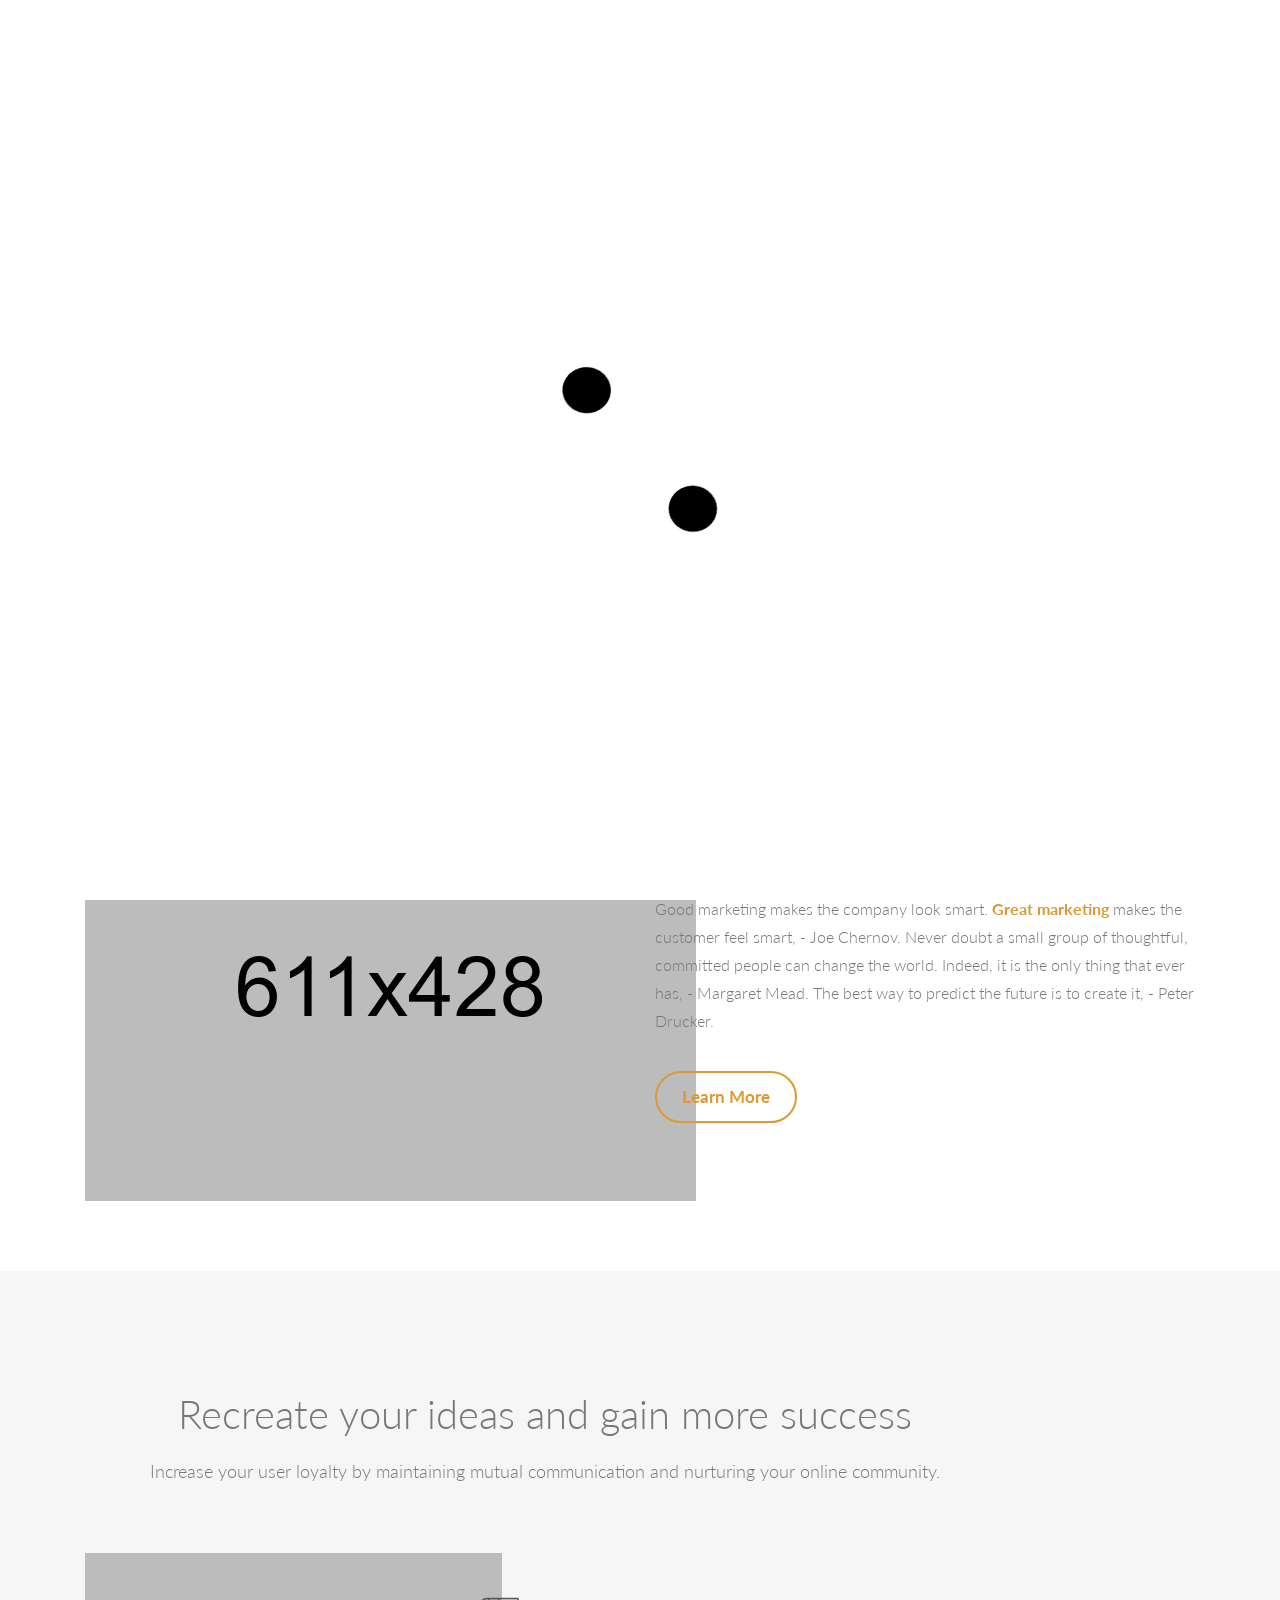
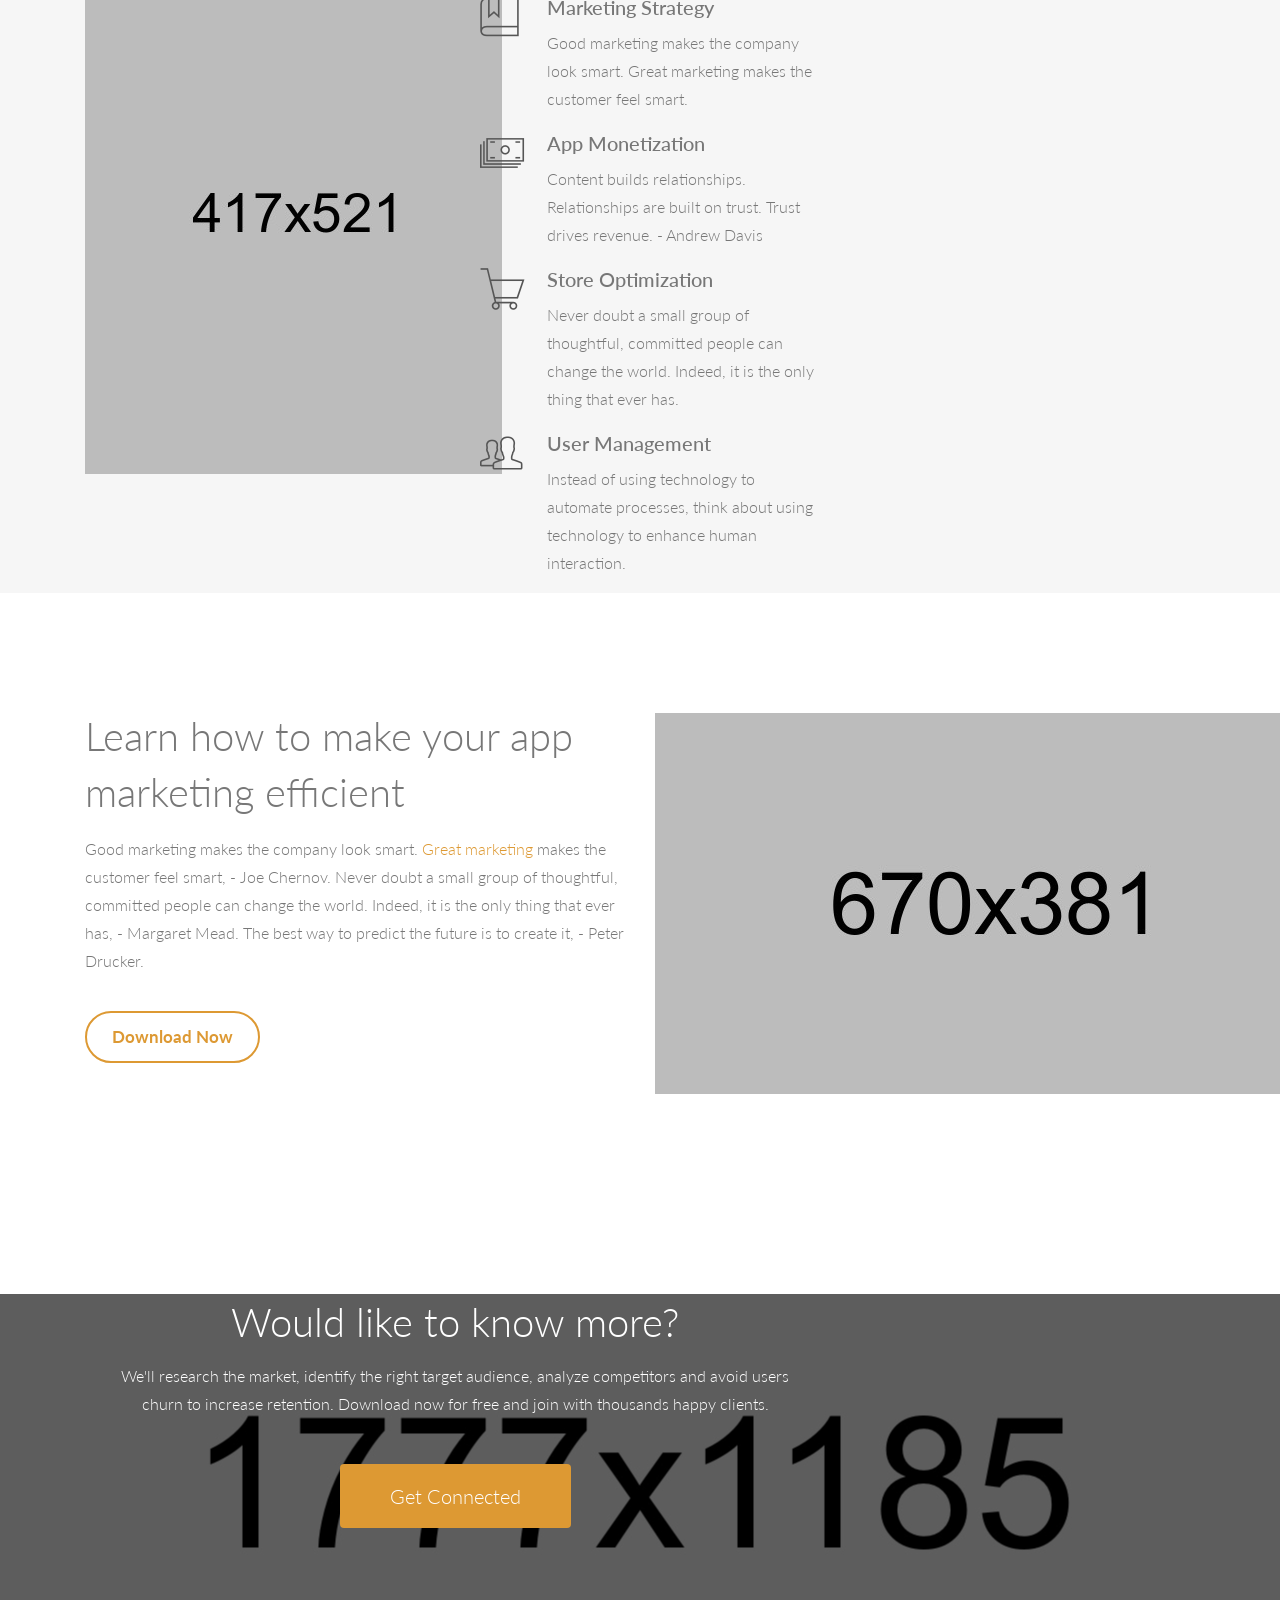
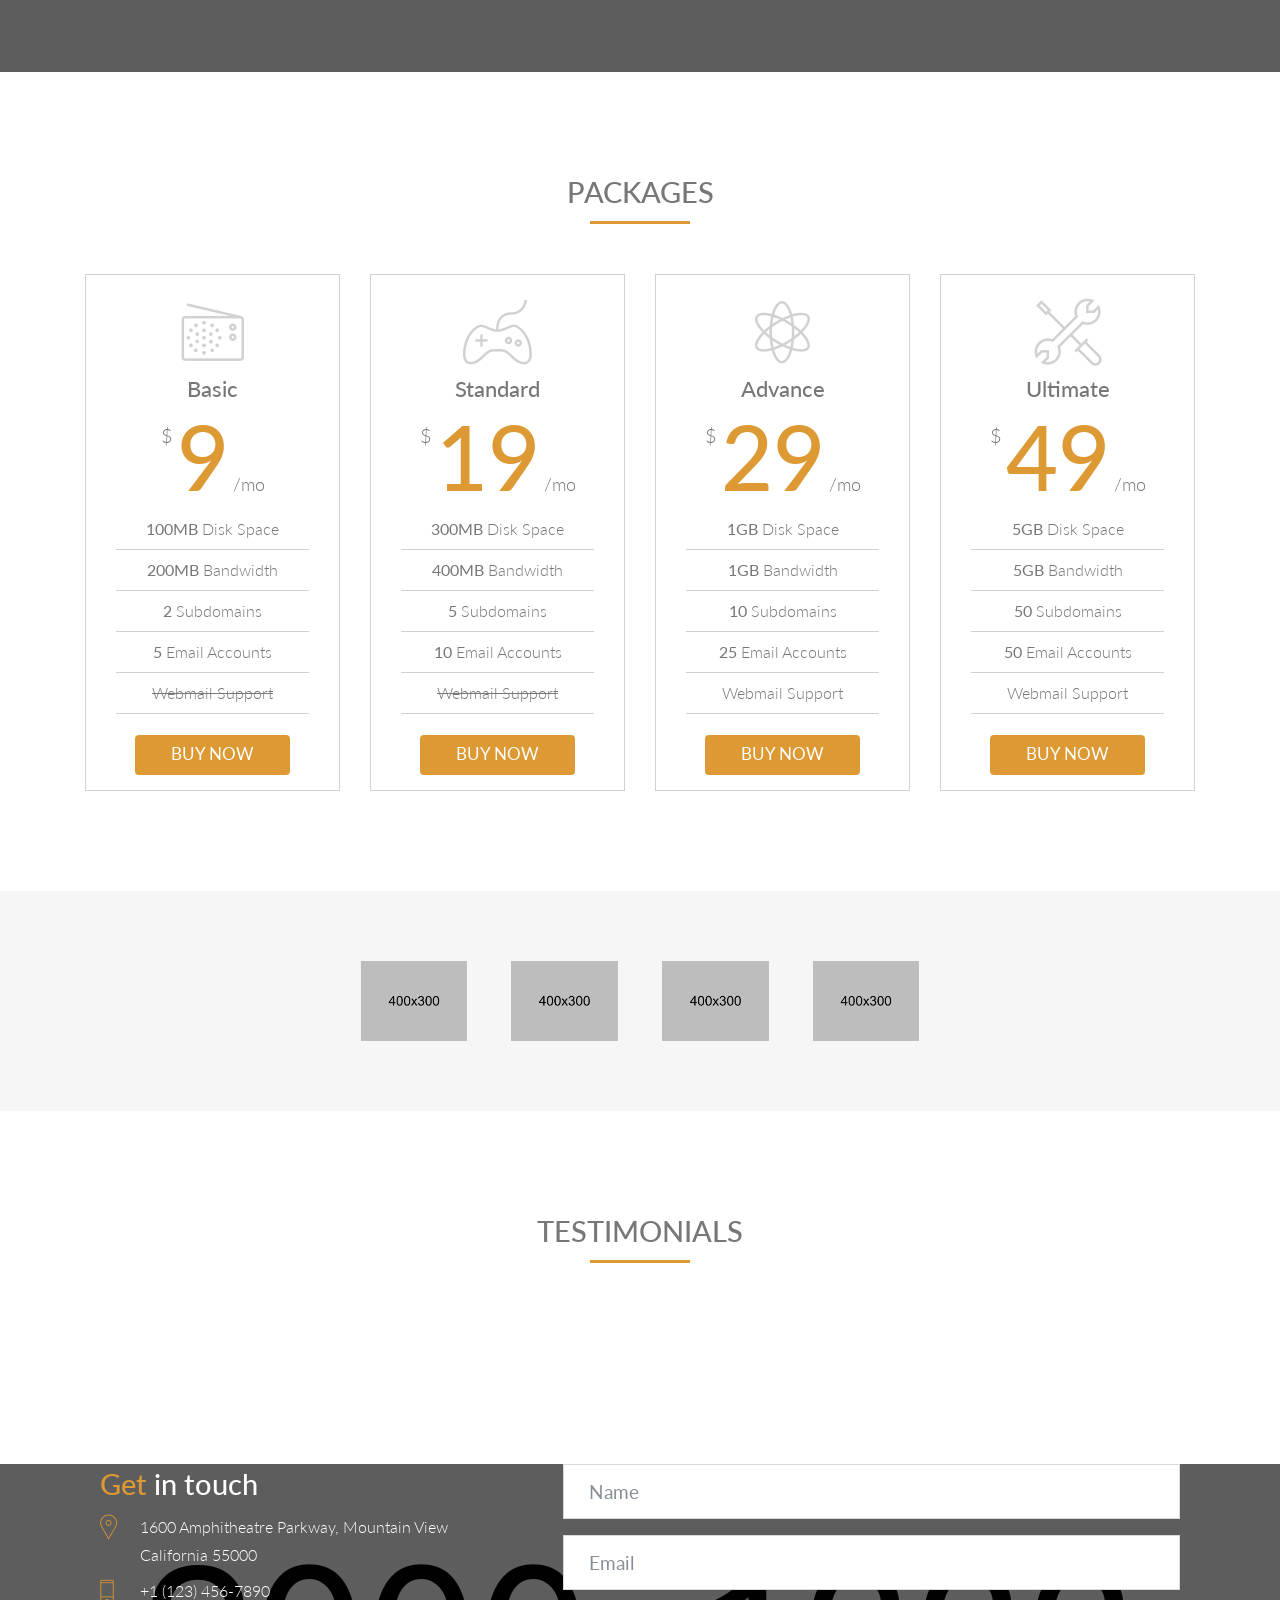
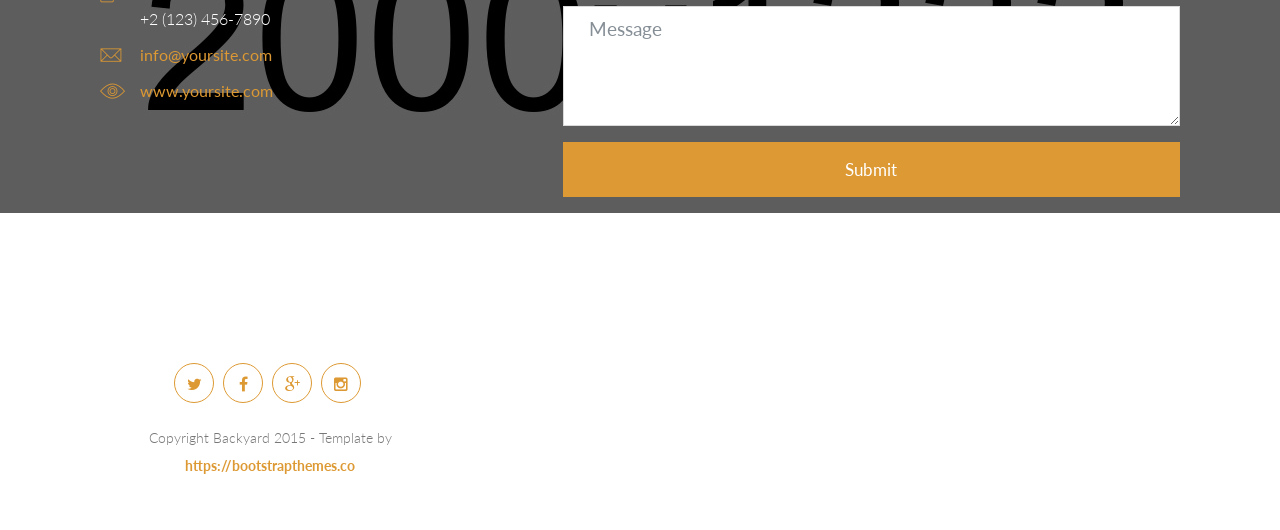
<file: subscribe-bak.html>
<!DOCTYPE html>
<html>
    <head>

        <!-- /.website title -->
        <title>Backyard Landing Page</title>
        <meta name="viewport" content="width=device-width, initial-scale=1, maximum-scale=1, user-scalable=no">

        <!-- CSS Files -->
        <link href="css/bootstrap.min.css" rel="stylesheet" media="screen">
        <link href="css/font-awesome.min.css" rel="stylesheet">
        <link href="fonts/icon-7-stroke/css/pe-icon-7-stroke.css" rel="stylesheet">
        <link href="css/animate.css" rel="stylesheet" media="screen">
        <link href="css/owl.theme.css" rel="stylesheet">
        <link href="css/owl.carousel.css" rel="stylesheet">

        <!-- Colors -->
        <link href="css/css-index.css" rel="stylesheet" media="screen">
        <!-- <link href="css/css-index-green.css" rel="stylesheet" media="screen"> -->
        <!-- <link href="css/css-index-purple.css" rel="stylesheet" media="screen"> -->
        <!-- <link href="css/css-index-red.css" rel="stylesheet" media="screen"> -->
        <!-- <link href="css/css-index-orange.css" rel="stylesheet" media="screen"> -->
        <!-- <link href="css/css-index-yellow.css" rel="stylesheet" media="screen"> -->

        <!-- Google Fonts -->
        <link rel="stylesheet" href="http://fonts.googleapis.com/css?family=Lato:100,300,400,700,900,100italic,300italic,400italic,700italic,900italic" />
    </head>

    <body data-spy="scroll" data-target="#navbar-scroll">

        <!-- /.preloader -->
        <div id="preloader"></div>
        <div id="top"></div>

        <!-- /.parallax full screen background image -->
        <div class="fullscreen landing parallax" style="background-image:url('images/HNCK3991.jpg');" data-img-width="2000" data-img-height="1333" data-diff="100">

            <div class="overlay">
                <div class="container">
                    <div class="row">
                        <div class="col-md-10 col-md-offset-1 text-center">

                            <!-- /.logo -->
                            <div class="logo wow fadeInDown"> <a href=""><img src="images/logo.png" alt="logo"></a></div>

                            <!-- /.main title -->
                            <h1 class="wow fadeInLeft">
                                High Converting Landing Page
                            </h1>

                            <!-- /.header paragraph -->
                            <div class="landing-text wow fadeInLeft">
                                <p>Backyard is a modern and customizable landing page template designed to increase conversion of your product. Backyard is flexible to suit any kind of your business. Try now and join with our happy customers!</p>
                            </div>				  

                            <!-- /.subscribe form -->
                            <div class="subscribe-form wow fadeInUp">
                                <form class="news-letter mailchimp" action="http://moxdesign.us10.list-manage.com/subscribe/post" role="form" method="POST">
                                    <input type="hidden" name="u" value="503bdae81fde8612ff4944435">
                                    <input type="hidden" name="id" value="bfdba52708">
                                    <input class="form-control" type="email" name="MERGE0" placeholder="Your email..." required="">
                                    <button type="submit" class="subscribe-btn btn">SUBSCRIBE</button>
                                </form>
                            </div>	
                        </div> 
                    </div>
                </div> 
            </div> 
        </div>

        <!-- NAVIGATION -->
        <div id="menu">
            <nav class="navbar-wrapper navbar-default" role="navigation">
                <div class="container">
                    <div class="navbar-header">
                        <button type="button" class="navbar-toggle" data-toggle="collapse" data-target=".navbar-backyard">
                            <span class="sr-only">Toggle navigation</span>
                            <span class="icon-bar"></span>
                            <span class="icon-bar"></span>
                            <span class="icon-bar"></span>
                        </button>
                        <a class="navbar-brand site-name" href="#top"><img src="images/logo2.png" alt="logo"></a>
                    </div>

                    <div id="navbar-scroll" class="collapse navbar-collapse navbar-backyard navbar-right">
                        <ul class="nav navbar-nav">
                            <li><a href="#intro">About</a></li>
                            <li><a href="#feature">Features</a></li>
                            <li><a href="#download">Download</a></li>
                            <li><a href="#package">Pricing</a></li>
                            <li><a href="#testi">Reviews</a></li>
                            <li><a href="#contact">Contact</a></li>
                        </ul>
                    </div>
                </div>
            </nav>
        </div>

        <!-- /.intro section -->
        <div id="intro">
            <div class="container">
                <div class="row">

                    <!-- /.intro image -->
                    <div class="col-md-6 intro-pic wow slideInLeft">
                        <img src="images/ipad.jpg" alt="ipad" class="img-responsive">
                    </div>	

                    <!-- /.intro content -->
                    <div class="col-md-6 wow slideInRight">
                        <h2>Optimize performance through advanced targeting solutions</h2>
                        <p>Good marketing makes the company look smart. <a href="#">Great marketing</a> makes the customer feel smart, - Joe Chernov. Never doubt a small group of thoughtful, committed people can change the world. Indeed, it is the only thing that ever has, - Margaret Mead. The best way to predict the future is to create it, - Peter Drucker.
                        </p>

                        <div class="btn-section"><a href="#feature" class="btn-default">Learn More</a></div>

                    </div>
                </div>			  
            </div>
        </div>

        <!-- /.feature section -->
        <div id="feature">
            <div class="container">
                <div class="row">
                    <div class="col-md-10 col-md-offset-1 col-sm-12 text-center feature-title">

                        <!-- /.feature title -->
                        <h2>Recreate your ideas and gain more success</h2>
                        <p>Increase your user loyalty by maintaining mutual communication and nurturing your online community.</p>
                    </div>
                </div>
                <div class="row row-feat">
                    <div class="col-md-4 text-center">

                        <!-- /.feature image -->
                        <div class="feature-img">
                            <img src="images/iphone.jpg" alt="iphone" class="img-responsive wow fadeInLeft">
                        </div>
                    </div>

                    <div class="col-md-8">

                        <!-- /.feature 1 -->
                        <div class="col-sm-6 feat-list">
                            <i class="pe-7s-notebook pe-5x pe-va wow fadeInUp"></i>
                            <div class="inner">
                                <h4>Marketing Strategy</h4>
                                <p>Good marketing makes the company look smart. Great marketing makes the customer feel smart.
                                </p>
                            </div>
                        </div>

                        <!-- /.feature 2 -->
                        <div class="col-sm-6 feat-list">
                            <i class="pe-7s-cash pe-5x pe-va wow fadeInUp" data-wow-delay="0.2s"></i>
                            <div class="inner">
                                <h4>App Monetization</h4>
                                <p>Content builds relationships. Relationships are built on trust. Trust drives revenue. - Andrew Davis</p>
                            </div>
                        </div>

                        <!-- /.feature 3 -->
                        <div class="col-sm-6 feat-list">
                            <i class="pe-7s-cart pe-5x pe-va wow fadeInUp" data-wow-delay="0.4s"></i>
                            <div class="inner">
                                <h4>Store Optimization</h4>
                                <p>Never doubt a small group of thoughtful, committed people can change the world. Indeed, it is the only thing that ever has.</p>
                            </div>
                        </div>

                        <!-- /.feature 4 -->
                        <div class="col-sm-6 feat-list">
                            <i class="pe-7s-users pe-5x pe-va wow fadeInUp" data-wow-delay="0.6s"></i>
                            <div class="inner">
                                <h4>User Management</h4>
                                <p>Instead of using technology to automate processes, think about using technology to enhance human interaction.</p>
                            </div>
                        </div>
                    </div>
                </div>
            </div>
        </div>

        <!-- /.feature 2 section -->
        <div id="feature-2">
            <div class="container">
                <div class="row">

                    <!-- /.feature content -->
                    <div class="col-md-6 wow fadeInLeft">
                        <h2>Learn how to make your app marketing efficient</h2>
                        <p>Good marketing makes the company look smart. <span class="highlight">Great marketing</span> makes the customer feel smart, - Joe Chernov. Never doubt a small group of thoughtful, committed people can change the world. Indeed, it is the only thing that ever has, - Margaret Mead. The best way to predict the future is to create it, - Peter Drucker.
                        </p>

                        <div class="btn-section"><a href="#download" class="btn-default">Download Now</a></div>

                    </div>

                    <!-- /.feature image -->
                    <div class="col-md-6 feature-2-pic wow fadeInRight">
                        <img src="images/macbook.jpg" alt="macbook" class="img-responsive">
                    </div>				  
                </div>			  

            </div>
        </div>


        <!-- /.download section -->
        <div id="download">
            <div class="action fullscreen parallax" style="background-image:url('images/macbook-336704.jpg');" data-img-width="2000" data-img-height="1333" data-diff="100">
                <div class="overlay">
                    <div class="container">
                        <div class="col-md-8 col-md-offset-2 col-sm-12 text-center">

                            <!-- /.download title -->
                            <h2 class="wow fadeInRight">Would like to know more?</h2>
                            <p class="download-text wow fadeInLeft">We'll research the market, identify the right target audience, analyze competitors and avoid users churn to increase retention. Download now for free and join with thousands happy clients.</p>

                            <!-- /.download button -->
                            <div class="download-cta wow fadeInLeft">
                                <a href="#contact" class="btn-secondary">Get Connected</a>
                            </div>
                        </div>	
                    </div>	
                </div>
            </div>
        </div>

        <!-- /.pricing section -->
        <div id="package">
            <div class="container">
                <div class="text-center">

                    <!-- /.pricing title -->
                    <h2 class="wow fadeInLeft">PACKAGES</h2>
                    <div class="title-line wow fadeInRight"></div>
                </div>
                <div class="row package-option">

                    <!-- /.package 1 -->
                    <div class="col-sm-3">
                        <div class="price-box wow fadeInUp">
                            <div class="price-heading text-center">

                                <!-- /.package icon -->
                                <i class="pe-7s-radio pe-5x"></i>

                                <!-- /.package name -->
                                <h3>Basic</h3>
                            </div>

                            <!-- /.price -->
                            <div class="price-group text-center">
                                <span class="dollar">$</span>
                                <span class="price">9</span>
                                <span class="time">/mo</span>
                            </div>

                            <!-- /.package features -->
                            <ul class="price-feature text-center">
                                <li><strong>100MB</strong> Disk Space</li>
                                <li><strong>200MB</strong> Bandwidth</li>
                                <li><strong>2</strong> Subdomains</li>
                                <li><strong>5</strong> Email Accounts</li>
                                <li><strike>Webmail Support</strike></li>				  
                            </ul>

                            <!-- /.package button -->
                            <div class="price-footer text-center">
                                <a class="btn btn-price" href="#">BUY NOW</a>
                            </div>	
                        </div>
                    </div>

                    <!-- /.package 2 -->
                    <div class="col-sm-3">
                        <div class="price-box wow fadeInUp" data-wow-delay="0.2s">
                            <div class="price-heading text-center">

                                <!-- /.package icon -->
                                <i class="pe-7s-joy pe-5x"></i>

                                <!-- /.package name -->
                                <h3>Standard</h3>
                            </div>

                            <!-- /.price -->
                            <div class="price-group text-center">
                                <span class="dollar">$</span>
                                <span class="price">19</span>
                                <span class="time">/mo</span>
                            </div>

                            <!-- /.package features -->
                            <ul class="price-feature text-center">
                                <li><strong>300MB</strong> Disk Space</li>
                                <li><strong>400MB</strong> Bandwidth</li>
                                <li><strong>5</strong> Subdomains</li>
                                <li><strong>10</strong> Email Accounts</li>
                                <li><strike>Webmail Support</strike></li>			  
                            </ul>

                            <!-- /.package button -->
                            <div class="price-footer text-center">
                                <a class="btn btn-price" href="#">BUY NOW</a>
                            </div>
                        </div>
                    </div>	

                    <!-- /.package 3 -->
                    <div class="col-sm-3">
                        <div class="price-box wow fadeInUp" data-wow-delay="0.4s">
                            <div class="price-heading text-center">

                                <!-- /.package icon -->
                                <i class="pe-7s-science pe-5x"></i>

                                <!-- /.package name -->
                                <h3>Advance</h3>
                            </div>

                            <!-- /.price -->
                            <div class="price-group text-center">
                                <span class="dollar">$</span>
                                <span class="price">29</span>
                                <span class="time">/mo</span>
                            </div>

                            <!-- /.package features -->
                            <ul class="price-feature text-center">
                                <li><strong>1GB</strong> Disk Space</li>
                                <li><strong>1GB</strong> Bandwidth</li>
                                <li><strong>10</strong> Subdomains</li>
                                <li><strong>25</strong> Email Accounts</li>
                                <li>Webmail Support</li>					  
                            </ul>

                            <!-- /.package button -->
                            <div class="price-footer text-center">
                                <a class="btn btn-price" href="#">BUY NOW</a>
                            </div>	
                        </div>
                    </div>

                    <!-- /.package 4 -->
                    <div class="col-sm-3">
                        <div class="price-box wow fadeInUp" data-wow-delay="0.6s">
                            <div class="price-heading text-center">

                                <!-- /.package icon -->
                                <i class="pe-7s-tools pe-5x"></i>

                                <!-- /.package name -->
                                <h3>Ultimate</h3>
                            </div>

                            <!-- /.price -->
                            <div class="price-group text-center">
                                <span class="dollar">$</span>
                                <span class="price">49</span>
                                <span class="time">/mo</span>
                            </div>

                            <!-- /.package features -->
                            <ul class="price-feature text-center">
                                <li><strong>5GB</strong> Disk Space</li>
                                <li><strong>5GB</strong> Bandwidth</li>
                                <li><strong>50</strong> Subdomains</li>
                                <li><strong>50</strong> Email Accounts</li>
                                <li>Webmail Support</li>			  
                            </ul>

                            <!-- /.package button -->
                            <div class="price-footer text-center">
                                <a class="btn btn-price" href="#">BUY NOW</a>
                            </div>
                        </div>
                    </div>

                </div>
            </div>
        </div>

        <!-- /.client section -->
        <div id="client"> 
            <div class="container">
                <div class="row">
                    <div class="col-sm-12 text-center">
                        <img alt="client" src="images/client1.png" class="wow fadeInUp">
                        <img alt="client" src="images/client2.png" class="wow fadeInUp" data-wow-delay="0.2s">
                        <img alt="client" src="images/client3.png" class="wow fadeInUp" data-wow-delay="0.4s">
                        <img alt="client" src="images/client4.png" class="wow fadeInUp" data-wow-delay="0.6s">
                    </div>
                </div>
            </div>	
        </div>

        <!-- /.testimonial section -->
        <div id="testi">
            <div class="container">
                <div class="text-center">
                    <h2 class="wow fadeInLeft">TESTIMONIALS</h2>
                    <div class="title-line wow fadeInRight"></div>
                </div>
                <div class="row">
                    <div class="col-sm-10 col-sm-offset-1">	
                        <div id="owl-testi" class="owl-carousel owl-theme wow fadeInUp">

                            <!-- /.testimonial 1 -->
                            <div class="testi-item">
                                <div class="client-pic text-center">

                                    <!-- /.client photo -->
                                    <img src="images/testi1.jpg" alt="client">
                                </div>
                                <div class="box">

                                    <!-- /.testimonial content -->
                                    <p class="message text-center">"We are very happy and satisfied with Backyard service. Our account manager is efficient and very knowledgeable. It was able to create a vast fan base within very short period of time. We would highly recommend Backyard App to anyone."</p>
                                </div>
                                <div class="client-info text-center">

                                    <!-- /.client name -->
                                    Jennifer Lopez, <span class="company">Microsoft</span>	
                                </div>
                            </div>		

                            <!-- /.testimonial 2 -->
                            <div class="testi-item">
                                <div class="client-pic text-center">

                                    <!-- /.client photo -->
                                    <img src="images/testi2.jpg" alt="client">
                                </div>
                                <div class="box">

                                    <!-- /.testimonial content -->
                                    <p class="message text-center">"Everything looks great... Thanks for the quick revision turn around. We were lucky to find you guys and will definitely be using some of your other services in the near future."</p>
                                </div>
                                <div class="client-info text-center">

                                    <!-- /.client name -->
                                    Mike Portnoy, <span class="company">Dream Theater</span>	
                                </div>
                            </div>				

                            <!-- /.testimonial 3 -->
                            <div class="testi-item">
                                <div class="client-pic text-center">

                                    <!-- /.client photo -->
                                    <img src="images/testi3.jpg" alt="client">
                                </div>
                                <div class="box">

                                    <!-- /.testimonial content -->
                                    <p class="message text-center">"Overall, the two reports were very clear and helpful so thank you for the suggestion to do the focus group. We are currently working with our developer to implement some of these suggestions."</p>
                                </div>
                                <div class="client-info text-center">

                                    <!-- /.client name -->
                                    Jennifer Love Hewitt, <span class="company">Lead Vocal</span>	
                                </div>
                            </div>			

                        </div>
                    </div>	
                </div>	
            </div>
        </div>

        <!-- /.contact section -->
        <div id="contact">
            <div class="contact fullscreen parallax" style="background-image:url('images/bg2.jpg');" data-img-width="2000" data-img-height="1334" data-diff="100">
                <div class="overlay">
                    <div class="container">
                        <div class="row contact-row">

                            <!-- /.address and contact -->
                            <div class="col-sm-5 contact-left wow fadeInUp">
                                <h2><span class="highlight">Get</span> in touch</h2>
                                <ul class="ul-address">
                                    <li><i class="pe-7s-map-marker"></i>1600 Amphitheatre Parkway, Mountain View</br>
                                        California 55000
                                    </li>
                                    <li><i class="pe-7s-phone"></i>+1 (123) 456-7890</br>
                                        +2 (123) 456-7890
                                    </li>
                                    <li><i class="pe-7s-mail"></i><a href="mailto:info@yoursite.com">info@yoursite.com</a></li>
                                    <li><i class="pe-7s-look"></i><a href="#">www.yoursite.com</a></li>
                                </ul>	

                            </div>

                            <!-- /.contact form -->
                            <div class="col-sm-7 contact-right">
                                <form method="POST" id="contact-form" class="form-horizontal" action="contactengine.php" onSubmit="alert( 'Thank you for your feedback!' );">
                                    <div class="form-group">
                                        <input type="text" name="Name" id="Name" class="form-control wow fadeInUp" placeholder="Name" required/>
                                    </div>
                                    <div class="form-group">
                                        <input type="text" name="Email" id="Email" class="form-control wow fadeInUp" placeholder="Email" required/>
                                    </div>					
                                    <div class="form-group">
                                        <textarea name="Message" rows="20" cols="20" id="Message" class="form-control input-message wow fadeInUp"  placeholder="Message" required></textarea>
                                    </div>
                                    <div class="form-group">
                                        <input type="submit" name="submit" value="Submit" class="btn btn-success wow fadeInUp" />
                                    </div>
                                </form>		
                            </div>
                        </div>
                    </div>
                </div>
            </div>
        </div>

        <!-- /.footer -->
        <footer id="footer">
            <div class="container">
                <div class="col-sm-4 col-sm-offset-4">
                    <!-- /.social links -->
                    <div class="social text-center">
                        <ul>
                            <li><a class="wow fadeInUp" href="https://twitter.com/"><i class="fa fa-twitter"></i></a></li>
                            <li><a class="wow fadeInUp" href="https://www.facebook.com/" data-wow-delay="0.2s"><i class="fa fa-facebook"></i></a></li>
                            <li><a class="wow fadeInUp" href="https://plus.google.com/" data-wow-delay="0.4s"><i class="fa fa-google-plus"></i></a></li>
                            <li><a class="wow fadeInUp" href="https://instagram.com/" data-wow-delay="0.6s"><i class="fa fa-instagram"></i></a></li>
                        </ul>
                    </div>	
                    <div class="text-center wow fadeInUp" style="font-size: 14px;">Copyright Backyard 2015 - Template by  <a href="https://bootstrapthemes.co" target="_blank">https://bootstrapthemes.co</a></div>
                    <a href="#" class="scrollToTop"><i class="pe-7s-up-arrow pe-va"></i></a>
                </div>	
            </div>	
        </footer>

        <!-- /.javascript files -->
        <script src="js/jquery.js"></script>
        <script src="js/bootstrap.min.js"></script>
        <script src="js/custom.js"></script>
        <script src="js/jquery.sticky.js"></script>
        <script src="js/wow.min.js"></script>
        <script src="js/owl.carousel.min.js"></script>
        <script>
                                    new WOW().init();
        </script>
    </body>
</html>
</file>
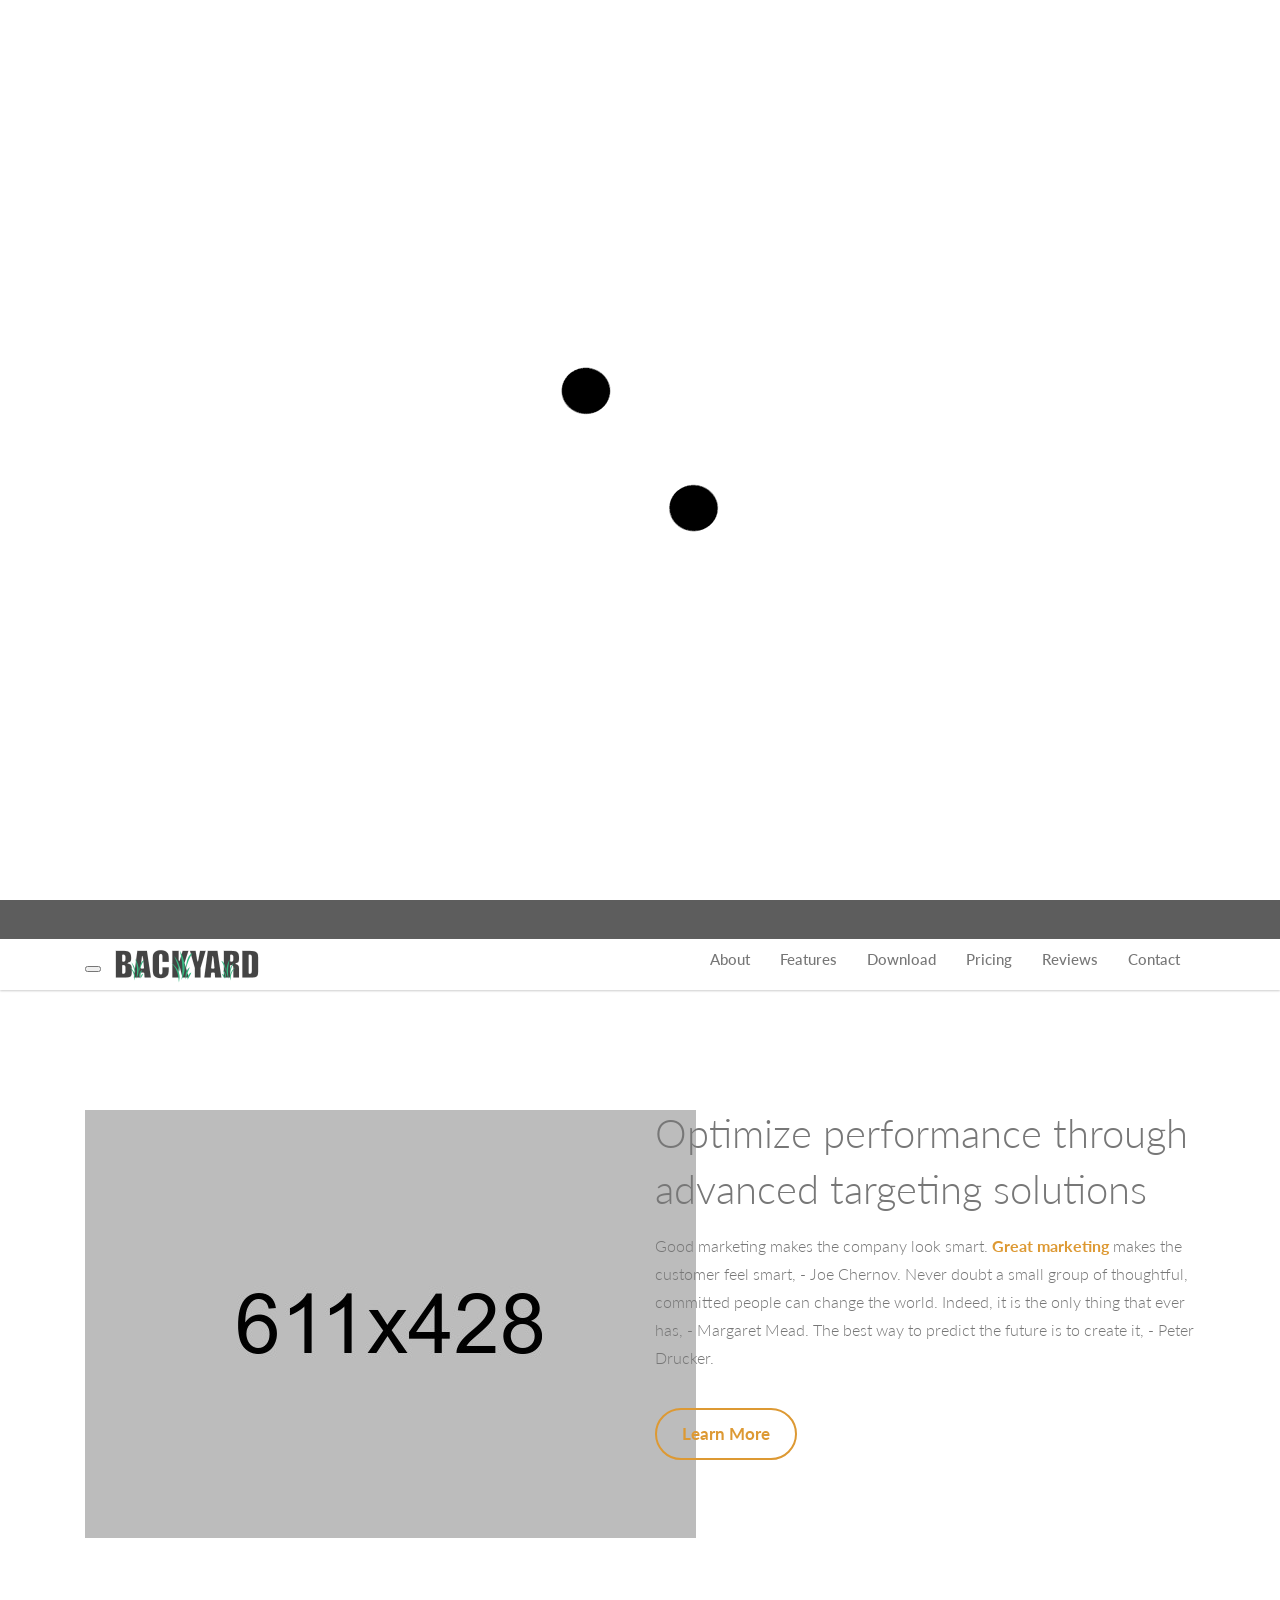
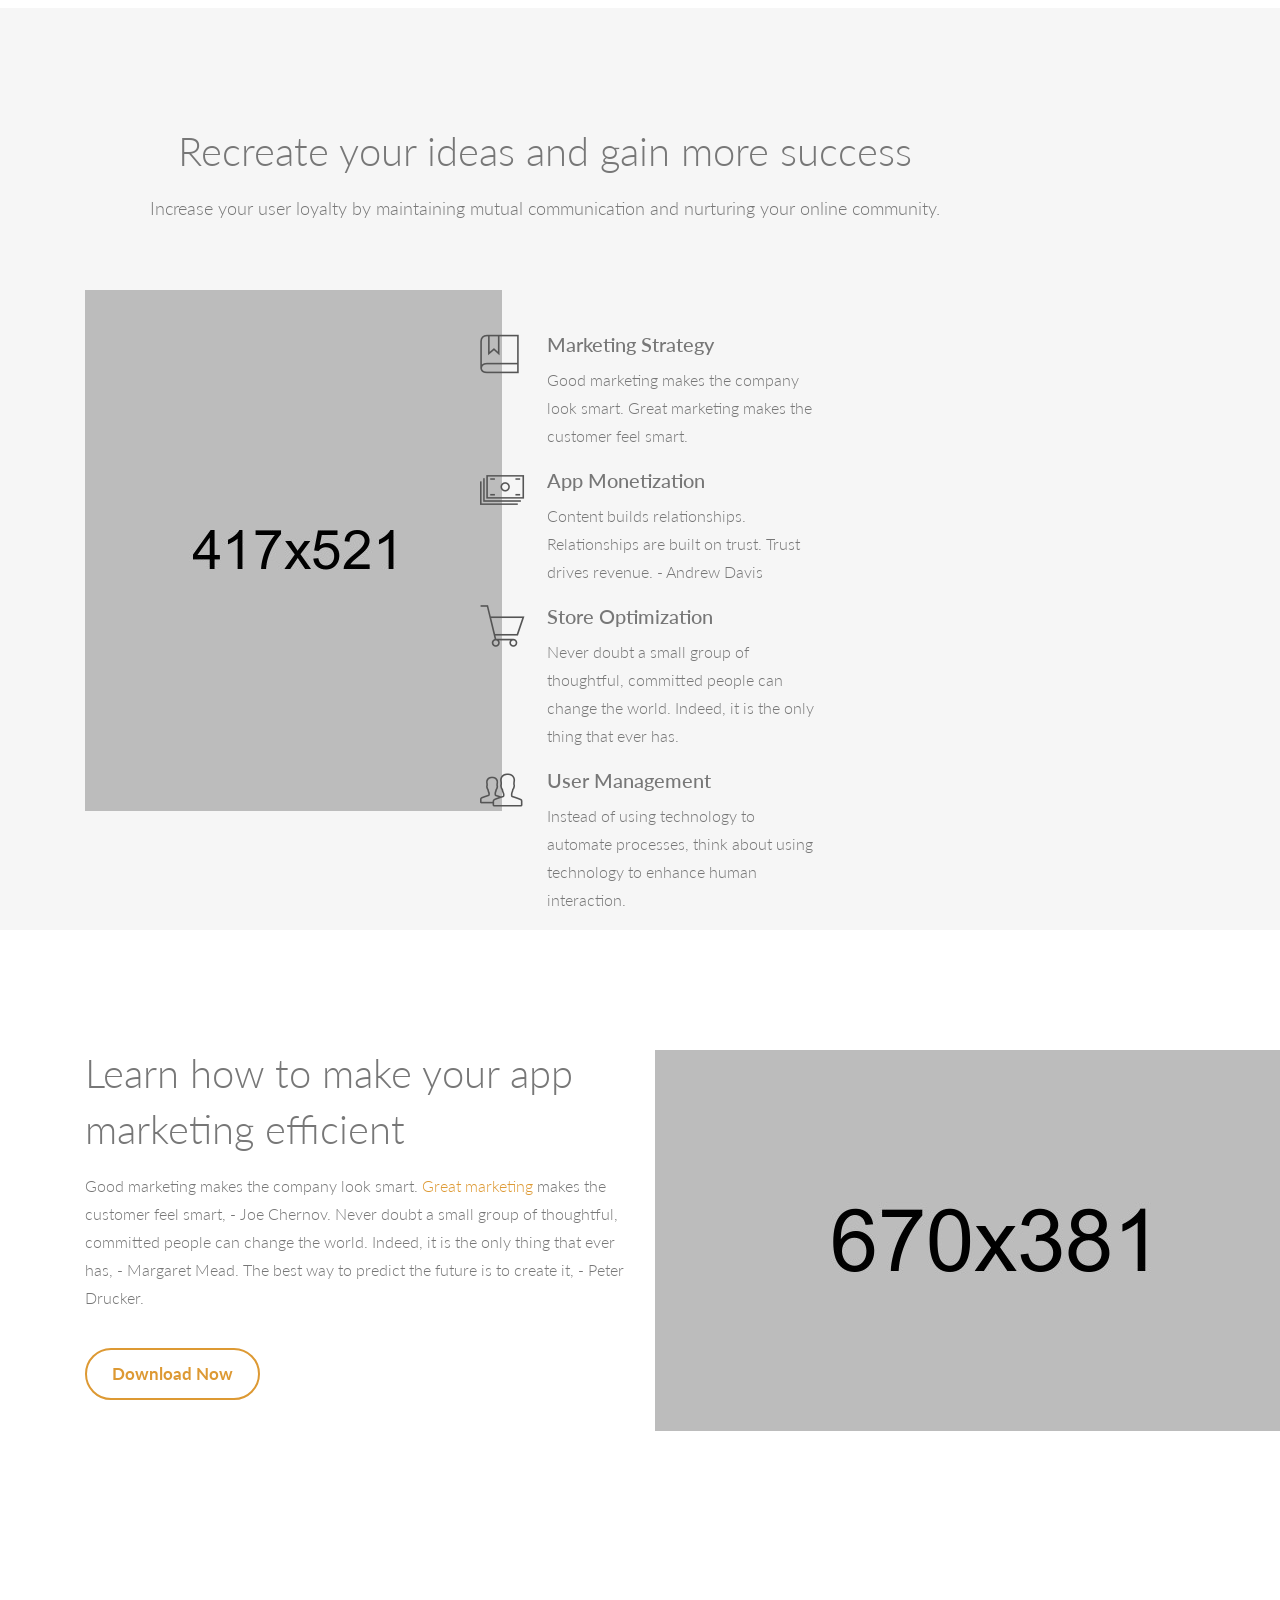
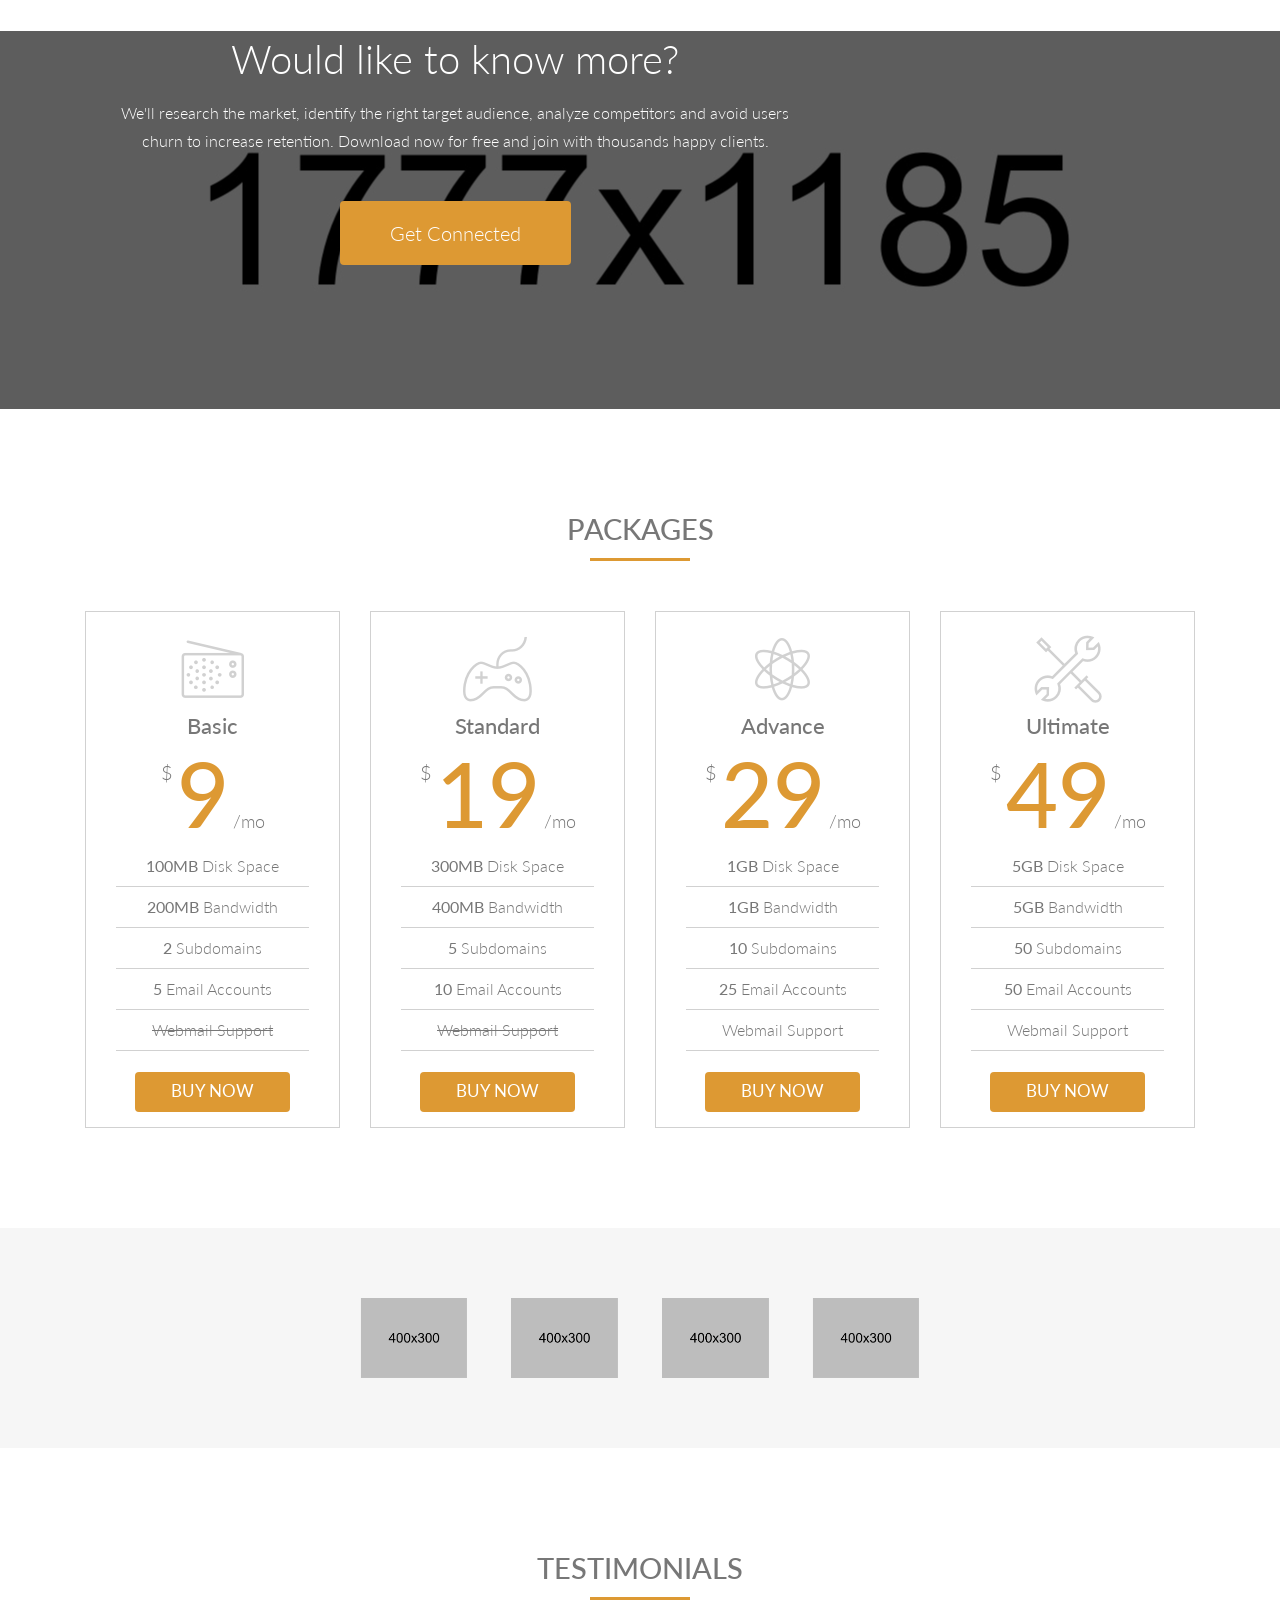
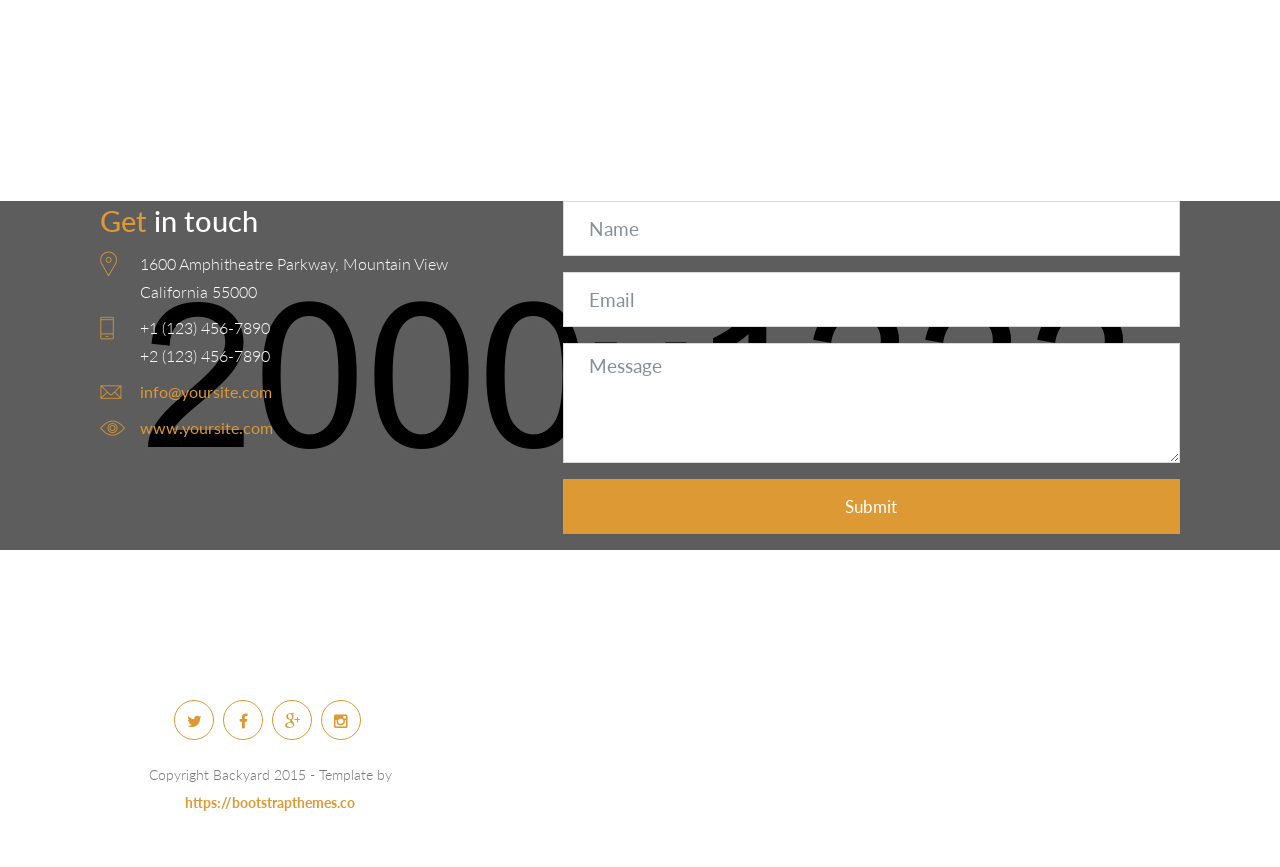
<file: video - Copy.html>
<!DOCTYPE html>
<html>
    <head>

        <!-- /.website title -->
        <title>Backyard Landing Page</title>
        <meta name="viewport" content="width=device-width, initial-scale=1, maximum-scale=1, user-scalable=no">

        <!-- CSS Files -->
        <link href="css/bootstrap.min.css" rel="stylesheet" media="screen">
        <link href="css/font-awesome.min.css" rel="stylesheet">
        <link href="fonts/icon-7-stroke/css/pe-icon-7-stroke.css" rel="stylesheet">
        <link href="css/animate.css" rel="stylesheet" media="screen">
        <link href="css/owl.theme.css" rel="stylesheet">
        <link href="css/owl.carousel.css" rel="stylesheet">

        <!-- Colors -->
        <link href="css/css-index.css" rel="stylesheet" media="screen">
        <!-- <link href="css/css-index-green.css" rel="stylesheet" media="screen"> -->
        <!-- <link href="css/css-index-purple.css" rel="stylesheet" media="screen"> -->
        <!-- <link href="css/css-index-red.css" rel="stylesheet" media="screen"> -->
        <!-- <link href="css/css-index-orange.css" rel="stylesheet" media="screen"> -->
        <!-- <link href="css/css-index-yellow.css" rel="stylesheet" media="screen"> -->

        <!-- Google Fonts -->
        <link rel="stylesheet" href="http://fonts.googleapis.com/css?family=Lato:100,300,400,700,900,100italic,300italic,400italic,700italic,900italic" />
    </head>

    <body data-spy="scroll" data-target="#navbar-scroll">

        <!-- /.preloader -->
        <div id="preloader"></div>
        <div id="top"></div>

        <!-- /.parallax full screen background image -->
        <div class="fullscreen landing parallax" style="background-image:url('images/bg.jpg');" data-img-width="2000" data-img-height="1333" data-diff="100">

            <div class="overlay">
                <div class="container">
                    <div class="row">
                        <div class="col-md-8 col-md-offset-2 text-center">

                            <!-- /.logo -->
                            <div class="logo wow fadeInDown" style="margin-top: 50px"> <a href=""><img src="images/logo.png" alt="logo"></a></div>

                            <div class="video-header">
                                <div class="video-embed wow fadeIn" data-wow-duration="1s">

                                    <!-- video embed from YOUTUBE -->
                                    <iframe width="560" height="315" src="https://www.youtube.com/embed/aIIdMaO4Lqg" frameborder="0" allowfullscreen></iframe>

                                    <!-- video embed from VIMEO -->
                                    <!-- <iframe src="//player.vimeo.com/video/103435603?title=0&amp;byline=0&amp;portrait=0&amp;color=8aba56" width="500" height="281" frameborder="0" allowfullscreen></iframe> -->

                                </div>
                            </div>						

                            <!-- /.main title -->
                            <h1 class="wow fadeInLeft" style="margin-bottom: 5px; ">
                                Start Your <strong>Free</strong> Trial
                            </h1>

                            <!-- /.header paragraph -->
                            <div class="landing-text-video wow fadeInLeft">
                                <p>Backyard is flexible to suit any kind of your business. Try now and join with our happy customers!</p>
                            </div>				  

                            <!-- /.subscribe form -->
                            <div class="subscribe-form wow fadeInUp">
                                <form class="news-letter mailchimp" action="http://moxdesign.us10.list-manage.com/subscribe/post" role="form" method="POST">
                                    <input type="hidden" name="u" value="503bdae81fde8612ff4944435">
                                    <input type="hidden" name="id" value="bfdba52708">
                                    <input class="form-control" type="email" name="MERGE0" placeholder="Your email..." required="">
                                    <button type="submit" class="subscribe-btn btn">SUBSCRIBE</button>
                                </form>
                            </div>	
                        </div> 
                    </div>
                </div> 
            </div> 
        </div>

        <!-- NAVIGATION -->
        <div id="menu">
            <nav class="navbar-wrapper navbar-default" role="navigation">
                <div class="container">
                    <div class="navbar-header">
                        <button type="button" class="navbar-toggle" data-toggle="collapse" data-target=".navbar-backyard">
                            <span class="sr-only">Toggle navigation</span>
                            <span class="icon-bar"></span>
                            <span class="icon-bar"></span>
                            <span class="icon-bar"></span>
                        </button>
                        <a class="navbar-brand site-name" href="#top"><img src="images/logo2.png" alt="logo"></a>
                    </div>

                    <div id="navbar-scroll" class="collapse navbar-collapse navbar-backyard navbar-right">
                        <ul class="nav navbar-nav">
                            <li><a href="#intro">About</a></li>
                            <li><a href="#feature">Features</a></li>
                            <li><a href="#download">Download</a></li>
                            <li><a href="#package">Pricing</a></li>
                            <li><a href="#testi">Reviews</a></li>
                            <li><a href="#contact">Contact</a></li>
                        </ul>
                    </div>
                </div>
            </nav>
        </div>

        <!-- /.intro section -->
        <div id="intro">
            <div class="container">
                <div class="row">

                    <!-- /.intro image -->
                    <div class="col-md-6 intro-pic wow slideInLeft">
                        <img src="images/ipad.jpg" alt="ipad" class="img-responsive">
                    </div>	

                    <!-- /.intro content -->
                    <div class="col-md-6 wow slideInRight">
                        <h2>Optimize performance through advanced targeting solutions</h2>
                        <p>Good marketing makes the company look smart. <a href="#">Great marketing</a> makes the customer feel smart, - Joe Chernov. Never doubt a small group of thoughtful, committed people can change the world. Indeed, it is the only thing that ever has, - Margaret Mead. The best way to predict the future is to create it, - Peter Drucker.
                        </p>

                        <div class="btn-section"><a href="#feature" class="btn-default">Learn More</a></div>

                    </div>
                </div>			  
            </div>
        </div>

        <!-- /.feature section -->
        <div id="feature">
            <div class="container">
                <div class="row">
                    <div class="col-md-10 col-md-offset-1 col-sm-12 text-center feature-title">

                        <!-- /.feature title -->
                        <h2>Recreate your ideas and gain more success</h2>
                        <p>Increase your user loyalty by maintaining mutual communication and nurturing your online community.</p>
                    </div>
                </div>
                <div class="row row-feat">
                    <div class="col-md-4 text-center">

                        <!-- /.feature image -->
                        <div class="feature-img">
                            <img src="images/iphone.jpg" alt="iphone" class="img-responsive wow fadeInLeft">
                        </div>
                    </div>

                    <div class="col-md-8">

                        <!-- /.feature 1 -->
                        <div class="col-sm-6 feat-list">
                            <i class="pe-7s-notebook pe-5x pe-va wow fadeInUp"></i>
                            <div class="inner">
                                <h4>Marketing Strategy</h4>
                                <p>Good marketing makes the company look smart. Great marketing makes the customer feel smart.
                                </p>
                            </div>
                        </div>

                        <!-- /.feature 2 -->
                        <div class="col-sm-6 feat-list">
                            <i class="pe-7s-cash pe-5x pe-va wow fadeInUp" data-wow-delay="0.2s"></i>
                            <div class="inner">
                                <h4>App Monetization</h4>
                                <p>Content builds relationships. Relationships are built on trust. Trust drives revenue. - Andrew Davis</p>
                            </div>
                        </div>

                        <!-- /.feature 3 -->
                        <div class="col-sm-6 feat-list">
                            <i class="pe-7s-cart pe-5x pe-va wow fadeInUp" data-wow-delay="0.4s"></i>
                            <div class="inner">
                                <h4>Store Optimization</h4>
                                <p>Never doubt a small group of thoughtful, committed people can change the world. Indeed, it is the only thing that ever has.</p>
                            </div>
                        </div>

                        <!-- /.feature 4 -->
                        <div class="col-sm-6 feat-list">
                            <i class="pe-7s-users pe-5x pe-va wow fadeInUp" data-wow-delay="0.6s"></i>
                            <div class="inner">
                                <h4>User Management</h4>
                                <p>Instead of using technology to automate processes, think about using technology to enhance human interaction.</p>
                            </div>
                        </div>
                    </div>
                </div>
            </div>
        </div>

        <!-- /.feature 2 section -->
        <div id="feature-2">
            <div class="container">
                <div class="row">

                    <!-- /.feature content -->
                    <div class="col-md-6 wow fadeInLeft">
                        <h2>Learn how to make your app marketing efficient</h2>
                        <p>Good marketing makes the company look smart. <span class="highlight">Great marketing</span> makes the customer feel smart, - Joe Chernov. Never doubt a small group of thoughtful, committed people can change the world. Indeed, it is the only thing that ever has, - Margaret Mead. The best way to predict the future is to create it, - Peter Drucker.
                        </p>

                        <div class="btn-section"><a href="#download" class="btn-default">Download Now</a></div>

                    </div>

                    <!-- /.feature image -->
                    <div class="col-md-6 feature-2-pic wow fadeInRight">
                        <img src="images/macbook.jpg" alt="macbook" class="img-responsive">
                    </div>				  
                </div>			  

            </div>
        </div>


        <!-- /.download section -->
        <div id="download">
            <div class="action fullscreen parallax" style="background-image:url('images/macbook-336704.jpg');" data-img-width="2000" data-img-height="1333" data-diff="100">
                <div class="overlay">
                    <div class="container">
                        <div class="col-md-8 col-md-offset-2 col-sm-12 text-center">

                            <!-- /.download title -->
                            <h2 class="wow fadeInRight">Would like to know more?</h2>
                            <p class="download-text wow fadeInLeft">We'll research the market, identify the right target audience, analyze competitors and avoid users churn to increase retention. Download now for free and join with thousands happy clients.</p>

                            <!-- /.download button -->
                            <div class="download-cta wow fadeInLeft">
                                <a href="#contact" class="btn-secondary">Get Connected</a>
                            </div>
                        </div>	
                    </div>	
                </div>
            </div>
        </div>


        <!-- /.pricing section -->
        <div id="package">
            <div class="container">
                <div class="text-center">

                    <!-- /.pricing title -->
                    <h2 class="wow fadeInLeft">PACKAGES</h2>
                    <div class="title-line wow fadeInRight"></div>
                </div>
                <div class="row package-option">

                    <!-- /.package 1 -->
                    <div class="col-sm-3">
                        <div class="price-box wow fadeInUp">
                            <div class="price-heading text-center">

                                <!-- /.package icon -->
                                <i class="pe-7s-radio pe-5x"></i>

                                <!-- /.package name -->
                                <h3>Basic</h3>
                            </div>

                            <!-- /.price -->
                            <div class="price-group text-center">
                                <span class="dollar">$</span>
                                <span class="price">9</span>
                                <span class="time">/mo</span>
                            </div>

                            <!-- /.package features -->
                            <ul class="price-feature text-center">
                                <li><strong>100MB</strong> Disk Space</li>
                                <li><strong>200MB</strong> Bandwidth</li>
                                <li><strong>2</strong> Subdomains</li>
                                <li><strong>5</strong> Email Accounts</li>
                                <li><strike>Webmail Support</strike></li>				  
                            </ul>

                            <!-- /.package button -->
                            <div class="price-footer text-center">
                                <a class="btn btn-price" href="#">BUY NOW</a>
                            </div>	
                        </div>
                    </div>

                    <!-- /.package 2 -->
                    <div class="col-sm-3">
                        <div class="price-box wow fadeInUp" data-wow-delay="0.2s">
                            <div class="price-heading text-center">

                                <!-- /.package icon -->
                                <i class="pe-7s-joy pe-5x"></i>

                                <!-- /.package name -->
                                <h3>Standard</h3>
                            </div>

                            <!-- /.price -->
                            <div class="price-group text-center">
                                <span class="dollar">$</span>
                                <span class="price">19</span>
                                <span class="time">/mo</span>
                            </div>

                            <!-- /.package features -->
                            <ul class="price-feature text-center">
                                <li><strong>300MB</strong> Disk Space</li>
                                <li><strong>400MB</strong> Bandwidth</li>
                                <li><strong>5</strong> Subdomains</li>
                                <li><strong>10</strong> Email Accounts</li>
                                <li><strike>Webmail Support</strike></li>			  
                            </ul>

                            <!-- /.package button -->
                            <div class="price-footer text-center">
                                <a class="btn btn-price" href="#">BUY NOW</a>
                            </div>
                        </div>
                    </div>	

                    <!-- /.package 3 -->
                    <div class="col-sm-3">
                        <div class="price-box wow fadeInUp" data-wow-delay="0.4s">
                            <div class="price-heading text-center">

                                <!-- /.package icon -->
                                <i class="pe-7s-science pe-5x"></i>

                                <!-- /.package name -->
                                <h3>Advance</h3>
                            </div>

                            <!-- /.price -->
                            <div class="price-group text-center">
                                <span class="dollar">$</span>
                                <span class="price">29</span>
                                <span class="time">/mo</span>
                            </div>

                            <!-- /.package features -->
                            <ul class="price-feature text-center">
                                <li><strong>1GB</strong> Disk Space</li>
                                <li><strong>1GB</strong> Bandwidth</li>
                                <li><strong>10</strong> Subdomains</li>
                                <li><strong>25</strong> Email Accounts</li>
                                <li>Webmail Support</li>					  
                            </ul>

                            <!-- /.package button -->
                            <div class="price-footer text-center">
                                <a class="btn btn-price" href="#">BUY NOW</a>
                            </div>	
                        </div>
                    </div>

                    <!-- /.package 4 -->
                    <div class="col-sm-3">
                        <div class="price-box wow fadeInUp" data-wow-delay="0.6s">
                            <div class="price-heading text-center">

                                <!-- /.package icon -->
                                <i class="pe-7s-tools pe-5x"></i>

                                <!-- /.package name -->
                                <h3>Ultimate</h3>
                            </div>

                            <!-- /.price -->
                            <div class="price-group text-center">
                                <span class="dollar">$</span>
                                <span class="price">49</span>
                                <span class="time">/mo</span>
                            </div>

                            <!-- /.package features -->
                            <ul class="price-feature text-center">
                                <li><strong>5GB</strong> Disk Space</li>
                                <li><strong>5GB</strong> Bandwidth</li>
                                <li><strong>50</strong> Subdomains</li>
                                <li><strong>50</strong> Email Accounts</li>
                                <li>Webmail Support</li>			  
                            </ul>

                            <!-- /.package button -->
                            <div class="price-footer text-center">
                                <a class="btn btn-price" href="#">BUY NOW</a>
                            </div>
                        </div>
                    </div>

                </div>
            </div>
        </div>

        <!-- /.client section -->
        <div id="client"> 
            <div class="container">
                <div class="row">
                    <div class="col-sm-12 text-center">
                        <img alt="client" src="images/client1.png" class="wow fadeInUp">
                        <img alt="client" src="images/client2.png" class="wow fadeInUp" data-wow-delay="0.2s">
                        <img alt="client" src="images/client3.png" class="wow fadeInUp" data-wow-delay="0.4s">
                        <img alt="client" src="images/client4.png" class="wow fadeInUp" data-wow-delay="0.6s">
                    </div>
                </div>
            </div>	
        </div>

        <!-- /.testimonial section -->
      <div id="testi">
            <div class="container">
                <div class="text-center">
                    <h2 class="wow fadeInLeft">TESTIMONIALS</h2>
                    <div class="title-line wow fadeInRight"></div>
                </div>
                <div class="row">
                    <div class="col-sm-10 col-sm-offset-1">	
                        <div id="owl-testi" class="owl-carousel owl-theme wow fadeInUp">

                            <!-- /.testimonial 1 -->
                            <div class="testi-item">
                                <div class="client-pic text-center">

                                    <!-- /.client photo -->
                                    <img src="images/testi1.jpg" alt="client">
                                </div>
                                <div class="box">

                                    <!-- /.testimonial content -->
                                    <p class="message text-center">"We are very happy and satisfied with Backyard service. Our account manager is efficient and very knowledgeable. It was able to create a vast fan base within very short period of time. We would highly recommend Backyard App to anyone."</p>
                                </div>
                                <div class="client-info text-center">

                                    <!-- /.client name -->
                                    Jennifer Lopez, <span class="company">Microsoft</span>	
                                </div>
                            </div>		

                            <!-- /.testimonial 2 -->
                            <div class="testi-item">
                                <div class="client-pic text-center">

                                    <!-- /.client photo -->
                                    <img src="images/testi2.jpg" alt="client">
                                </div>
                                <div class="box">

                                    <!-- /.testimonial content -->
                                    <p class="message text-center">"Everything looks great... Thanks for the quick revision turn around. We were lucky to find you guys and will definitely be using some of your other services in the near future."</p>
                                </div>
                                <div class="client-info text-center">

                                    <!-- /.client name -->
                                    Mike Portnoy, <span class="company">Dream Theater</span>	
                                </div>
                            </div>				

                            <!-- /.testimonial 3 -->
                            <div class="testi-item">
                                <div class="client-pic text-center">

                                    <!-- /.client photo -->
                                    <img src="images/testi3.jpg" alt="client">
                                </div>
                                <div class="box">

                                    <!-- /.testimonial content -->
                                    <p class="message text-center">"Overall, the two reports were very clear and helpful so thank you for the suggestion to do the focus group. We are currently working with our developer to implement some of these suggestions."</p>
                                </div>
                                <div class="client-info text-center">

                                    <!-- /.client name -->
                                    Jennifer Love Hewitt, <span class="company">Lead Vocal</span>	
                                </div>
                            </div>			

                        </div>
                    </div>	
                </div>	
            </div>
        </div>

        <!-- /.contact section -->
        <div id="contact">
            <div class="contact fullscreen parallax" style="background-image:url('images/bg2.jpg');" data-img-width="2000" data-img-height="1334" data-diff="100">
                <div class="overlay">
                    <div class="container">
                        <div class="row contact-row">

                            <!-- /.address and contact -->
                            <div class="col-sm-5 contact-left wow fadeInUp">
                                <h2><span class="highlight">Get</span> in touch</h2>
                                <ul class="ul-address">
                                    <li><i class="pe-7s-map-marker"></i>1600 Amphitheatre Parkway, Mountain View</br>
                                        California 55000
                                    </li>
                                    <li><i class="pe-7s-phone"></i>+1 (123) 456-7890</br>
                                        +2 (123) 456-7890
                                    </li>
                                    <li><i class="pe-7s-mail"></i><a href="mailto:info@yoursite.com">info@yoursite.com</a></li>
                                    <li><i class="pe-7s-look"></i><a href="#">www.yoursite.com</a></li>
                                </ul>	

                            </div>

                            <!-- /.contact form -->
                            <div class="col-sm-7 contact-right">
                                <form method="POST" id="contact-form" class="form-horizontal" action="contactengine.php" onSubmit="alert( 'Thank you for your feedback!' );">
                                    <div class="form-group">
                                        <input type="text" name="Name" id="Name" class="form-control wow fadeInUp" placeholder="Name" required/>
                                    </div>
                                    <div class="form-group">
                                        <input type="text" name="Email" id="Email" class="form-control wow fadeInUp" placeholder="Email" required/>
                                    </div>					
                                    <div class="form-group">
                                        <textarea name="Message" rows="20" cols="20" id="Message" class="form-control input-message wow fadeInUp"  placeholder="Message" required></textarea>
                                    </div>
                                    <div class="form-group">
                                        <input type="submit" name="submit" value="Submit" class="btn btn-success wow fadeInUp" />
                                    </div>
                                </form>		
                            </div>
                        </div>
                    </div>
                </div>
            </div>
        </div>

        <!-- /.footer -->
        <footer id="footer">
            <div class="container">
                <div class="col-sm-4 col-sm-offset-4">
                    <!-- /.social links -->
                    <div class="social text-center">
                        <ul>
                            <li><a class="wow fadeInUp" href="https://twitter.com/"><i class="fa fa-twitter"></i></a></li>
                            <li><a class="wow fadeInUp" href="https://www.facebook.com/" data-wow-delay="0.2s"><i class="fa fa-facebook"></i></a></li>
                            <li><a class="wow fadeInUp" href="https://plus.google.com/" data-wow-delay="0.4s"><i class="fa fa-google-plus"></i></a></li>
                            <li><a class="wow fadeInUp" href="https://instagram.com/" data-wow-delay="0.6s"><i class="fa fa-instagram"></i></a></li>
                        </ul>
                    </div>	
                    <div class="text-center wow fadeInUp" style="font-size: 14px;">Copyright Backyard 2015 - Template by  <a href="https://bootstrapthemes.co" target="_blank">https://bootstrapthemes.co</a></div>
                    <a href="#" class="scrollToTop"><i class="pe-7s-up-arrow pe-va"></i></a>
                </div>	
            </div>	
        </footer>

        <!-- /.javascript files -->
        <script src="js/jquery.js"></script>
        <script src="js/bootstrap.min.js"></script>
        <script src="js/custom.js"></script>
        <script src="js/jquery.sticky.js"></script>
        <script src="js/wow.min.js"></script>
        <script src="js/owl.carousel.min.js"></script>
        <script>
                                    new WOW().init();
        </script>
    </body>
</html>
</file>
<file: fonts/icon-7-stroke/css/pe-icon-7-stroke.css>
@font-face {
	font-family: 'Pe-icon-7-stroke';
	src:url('../fonts/Pe-icon-7-stroke.eot?-2irksn');
	src:url('../fonts/Pe-icon-7-stroke.eot?#iefix-2irksn') format('embedded-opentype'),
		url('../fonts/Pe-icon-7-stroke.woff?-2irksn') format('woff'),
		url('../fonts/Pe-icon-7-stroke.ttf?-2irksn') format('truetype'),
		url('../fonts/Pe-icon-7-stroke.svg?-2irksn#Pe-icon-7-stroke') format('svg');
	font-weight: normal;
	font-style: normal;
}

[class^="pe-7s-"], [class*=" pe-7s-"] {
	display: inline-block;
	font-family: 'Pe-icon-7-stroke';
	speak: none;
	font-style: normal;
	font-weight: normal;
	font-variant: normal;
	text-transform: none;
	line-height: 1;

	/* Better Font Rendering =========== */
	-webkit-font-smoothing: antialiased;
	-moz-osx-font-smoothing: grayscale;
}

.pe-7s-cloud-upload:before {
	content: "\e68a";
}
.pe-7s-cash:before {
	content: "\e68c";
}
.pe-7s-close:before {
	content: "\e680";
}
.pe-7s-bluetooth:before {
	content: "\e68d";
}
.pe-7s-cloud-download:before {
	content: "\e68b";
}
.pe-7s-way:before {
	content: "\e68e";
}
.pe-7s-close-circle:before {
	content: "\e681";
}
.pe-7s-id:before {
	content: "\e68f";
}
.pe-7s-angle-up:before {
	content: "\e682";
}
.pe-7s-wristwatch:before {
	content: "\e690";
}
.pe-7s-angle-up-circle:before {
	content: "\e683";
}
.pe-7s-world:before {
	content: "\e691";
}
.pe-7s-angle-right:before {
	content: "\e684";
}
.pe-7s-volume:before {
	content: "\e692";
}
.pe-7s-angle-right-circle:before {
	content: "\e685";
}
.pe-7s-users:before {
	content: "\e693";
}
.pe-7s-angle-left:before {
	content: "\e686";
}
.pe-7s-user-female:before {
	content: "\e694";
}
.pe-7s-angle-left-circle:before {
	content: "\e687";
}
.pe-7s-up-arrow:before {
	content: "\e695";
}
.pe-7s-angle-down:before {
	content: "\e688";
}
.pe-7s-switch:before {
	content: "\e696";
}
.pe-7s-angle-down-circle:before {
	content: "\e689";
}
.pe-7s-scissors:before {
	content: "\e697";
}
.pe-7s-wallet:before {
	content: "\e600";
}
.pe-7s-safe:before {
	content: "\e698";
}
.pe-7s-volume2:before {
	content: "\e601";
}
.pe-7s-volume1:before {
	content: "\e602";
}
.pe-7s-voicemail:before {
	content: "\e603";
}
.pe-7s-video:before {
	content: "\e604";
}
.pe-7s-user:before {
	content: "\e605";
}
.pe-7s-upload:before {
	content: "\e606";
}
.pe-7s-unlock:before {
	content: "\e607";
}
.pe-7s-umbrella:before {
	content: "\e608";
}
.pe-7s-trash:before {
	content: "\e609";
}
.pe-7s-tools:before {
	content: "\e60a";
}
.pe-7s-timer:before {
	content: "\e60b";
}
.pe-7s-ticket:before {
	content: "\e60c";
}
.pe-7s-target:before {
	content: "\e60d";
}
.pe-7s-sun:before {
	content: "\e60e";
}
.pe-7s-study:before {
	content: "\e60f";
}
.pe-7s-stopwatch:before {
	content: "\e610";
}
.pe-7s-star:before {
	content: "\e611";
}
.pe-7s-speaker:before {
	content: "\e612";
}
.pe-7s-signal:before {
	content: "\e613";
}
.pe-7s-shuffle:before {
	content: "\e614";
}
.pe-7s-shopbag:before {
	content: "\e615";
}
.pe-7s-share:before {
	content: "\e616";
}
.pe-7s-server:before {
	content: "\e617";
}
.pe-7s-search:before {
	content: "\e618";
}
.pe-7s-film:before {
	content: "\e6a5";
}
.pe-7s-science:before {
	content: "\e619";
}
.pe-7s-disk:before {
	content: "\e6a6";
}
.pe-7s-ribbon:before {
	content: "\e61a";
}
.pe-7s-repeat:before {
	content: "\e61b";
}
.pe-7s-refresh:before {
	content: "\e61c";
}
.pe-7s-add-user:before {
	content: "\e6a9";
}
.pe-7s-refresh-cloud:before {
	content: "\e61d";
}
.pe-7s-paperclip:before {
	content: "\e69c";
}
.pe-7s-radio:before {
	content: "\e61e";
}
.pe-7s-note2:before {
	content: "\e69d";
}
.pe-7s-print:before {
	content: "\e61f";
}
.pe-7s-network:before {
	content: "\e69e";
}
.pe-7s-prev:before {
	content: "\e620";
}
.pe-7s-mute:before {
	content: "\e69f";
}
.pe-7s-power:before {
	content: "\e621";
}
.pe-7s-medal:before {
	content: "\e6a0";
}
.pe-7s-portfolio:before {
	content: "\e622";
}
.pe-7s-like2:before {
	content: "\e6a1";
}
.pe-7s-plus:before {
	content: "\e623";
}
.pe-7s-left-arrow:before {
	content: "\e6a2";
}
.pe-7s-play:before {
	content: "\e624";
}
.pe-7s-key:before {
	content: "\e6a3";
}
.pe-7s-plane:before {
	content: "\e625";
}
.pe-7s-joy:before {
	content: "\e6a4";
}
.pe-7s-photo-gallery:before {
	content: "\e626";
}
.pe-7s-pin:before {
	content: "\e69b";
}
.pe-7s-phone:before {
	content: "\e627";
}
.pe-7s-plug:before {
	content: "\e69a";
}
.pe-7s-pen:before {
	content: "\e628";
}
.pe-7s-right-arrow:before {
	content: "\e699";
}
.pe-7s-paper-plane:before {
	content: "\e629";
}
.pe-7s-delete-user:before {
	content: "\e6a7";
}
.pe-7s-paint:before {
	content: "\e62a";
}
.pe-7s-bottom-arrow:before {
	content: "\e6a8";
}
.pe-7s-notebook:before {
	content: "\e62b";
}
.pe-7s-note:before {
	content: "\e62c";
}
.pe-7s-next:before {
	content: "\e62d";
}
.pe-7s-news-paper:before {
	content: "\e62e";
}
.pe-7s-musiclist:before {
	content: "\e62f";
}
.pe-7s-music:before {
	content: "\e630";
}
.pe-7s-mouse:before {
	content: "\e631";
}
.pe-7s-more:before {
	content: "\e632";
}
.pe-7s-moon:before {
	content: "\e633";
}
.pe-7s-monitor:before {
	content: "\e634";
}
.pe-7s-micro:before {
	content: "\e635";
}
.pe-7s-menu:before {
	content: "\e636";
}
.pe-7s-map:before {
	content: "\e637";
}
.pe-7s-map-marker:before {
	content: "\e638";
}
.pe-7s-mail:before {
	content: "\e639";
}
.pe-7s-mail-open:before {
	content: "\e63a";
}
.pe-7s-mail-open-file:before {
	content: "\e63b";
}
.pe-7s-magnet:before {
	content: "\e63c";
}
.pe-7s-loop:before {
	content: "\e63d";
}
.pe-7s-look:before {
	content: "\e63e";
}
.pe-7s-lock:before {
	content: "\e63f";
}
.pe-7s-lintern:before {
	content: "\e640";
}
.pe-7s-link:before {
	content: "\e641";
}
.pe-7s-like:before {
	content: "\e642";
}
.pe-7s-light:before {
	content: "\e643";
}
.pe-7s-less:before {
	content: "\e644";
}
.pe-7s-keypad:before {
	content: "\e645";
}
.pe-7s-junk:before {
	content: "\e646";
}
.pe-7s-info:before {
	content: "\e647";
}
.pe-7s-home:before {
	content: "\e648";
}
.pe-7s-help2:before {
	content: "\e649";
}
.pe-7s-help1:before {
	content: "\e64a";
}
.pe-7s-graph3:before {
	content: "\e64b";
}
.pe-7s-graph2:before {
	content: "\e64c";
}
.pe-7s-graph1:before {
	content: "\e64d";
}
.pe-7s-graph:before {
	content: "\e64e";
}
.pe-7s-global:before {
	content: "\e64f";
}
.pe-7s-gleam:before {
	content: "\e650";
}
.pe-7s-glasses:before {
	content: "\e651";
}
.pe-7s-gift:before {
	content: "\e652";
}
.pe-7s-folder:before {
	content: "\e653";
}
.pe-7s-flag:before {
	content: "\e654";
}
.pe-7s-filter:before {
	content: "\e655";
}
.pe-7s-file:before {
	content: "\e656";
}
.pe-7s-expand1:before {
	content: "\e657";
}
.pe-7s-exapnd2:before {
	content: "\e658";
}
.pe-7s-edit:before {
	content: "\e659";
}
.pe-7s-drop:before {
	content: "\e65a";
}
.pe-7s-drawer:before {
	content: "\e65b";
}
.pe-7s-download:before {
	content: "\e65c";
}
.pe-7s-display2:before {
	content: "\e65d";
}
.pe-7s-display1:before {
	content: "\e65e";
}
.pe-7s-diskette:before {
	content: "\e65f";
}
.pe-7s-date:before {
	content: "\e660";
}
.pe-7s-cup:before {
	content: "\e661";
}
.pe-7s-culture:before {
	content: "\e662";
}
.pe-7s-crop:before {
	content: "\e663";
}
.pe-7s-credit:before {
	content: "\e664";
}
.pe-7s-copy-file:before {
	content: "\e665";
}
.pe-7s-config:before {
	content: "\e666";
}
.pe-7s-compass:before {
	content: "\e667";
}
.pe-7s-comment:before {
	content: "\e668";
}
.pe-7s-coffee:before {
	content: "\e669";
}
.pe-7s-cloud:before {
	content: "\e66a";
}
.pe-7s-clock:before {
	content: "\e66b";
}
.pe-7s-check:before {
	content: "\e66c";
}
.pe-7s-chat:before {
	content: "\e66d";
}
.pe-7s-cart:before {
	content: "\e66e";
}
.pe-7s-camera:before {
	content: "\e66f";
}
.pe-7s-call:before {
	content: "\e670";
}
.pe-7s-calculator:before {
	content: "\e671";
}
.pe-7s-browser:before {
	content: "\e672";
}
.pe-7s-box2:before {
	content: "\e673";
}
.pe-7s-box1:before {
	content: "\e674";
}
.pe-7s-bookmarks:before {
	content: "\e675";
}
.pe-7s-bicycle:before {
	content: "\e676";
}
.pe-7s-bell:before {
	content: "\e677";
}
.pe-7s-battery:before {
	content: "\e678";
}
.pe-7s-ball:before {
	content: "\e679";
}
.pe-7s-back:before {
	content: "\e67a";
}
.pe-7s-attention:before {
	content: "\e67b";
}
.pe-7s-anchor:before {
	content: "\e67c";
}
.pe-7s-albums:before {
	content: "\e67d";
}
.pe-7s-alarm:before {
	content: "\e67e";
}
.pe-7s-airplay:before {
	content: "\e67f";
}
</file>
<file: css/css-index.css>
/**
* Backyard
* Landing Page Template
* Author: MoxDesign - http://www.moxdesign.com
**/

html,
body {
	width: 100%;
	overflow-x: hidden;
}

body {
	height: 100%;
	font-family: "Lato", "Serif";
	font-weight: 300;
	padding: 0;
	margin: 0;
	font-size: 16px;
	line-height: 28px;
	color: #777;
	background: #fff;
	overflow-x: hidden;
	position: relative;
}

h1 {
	font-size: 3em;
	line-height: 1.2em;
	margin: 0 0 .3em;
}

h2 {
	font-size: 1.8em;
	line-height: 1.4em;
	margin: 0 0 .3em;
}

h3 {
	font-size: 1.4em;
	line-height: 1.4em;
}

h4 {
	font-size: 1.25em;
	line-height: 1.4em;
}

h5 {
	font-size: 1.1em;
	line-height: 1.4em;
}

h6 {
	font-size: 1em;
	line-height: 1.2em;
}

h1 a,
h2 a,
h3 a,
h4 a,
h5 a,
h6 a {
	text-decoration: none
}

p {
	padding: 0 0 1em;
	margin: 0;
}

a {
	color: #DD9933;
	outline: 0;
	font-weight: bold;
	-webkit-transition: all .8s ease;
	transition: all .8s ease;
}

a:hover {
	text-decoration: none;
	color: #1f2222;
	-webkit-transition: all .8s ease;
	transition: all .8s ease;
}

.highlight {
	color: #DD9933;
}

#preloader {
	position: fixed;
	left: 0;
	top: 0;
	z-index: 999;
	width: 100%;
	height: 100%;
	overflow: visible;
	background: #fff url(../images/loading-opaque.gif) no-repeat center center;
}

.fullscreen {
	width: 100%;
	min-height: 100%;
	background-repeat: no-repeat;
	background-position: 50% 50%;
	background-position: 50% 50%\9 !important;
}

.overlay {
	background-color: rgba(0, 0, 0, 0.5);
	position: relative;
	width: 100%;
	height: 100%;
	display: block;
}

#menu {
	z-index: 99;
}

.navbar-default {
	background: rgba(255, 255, 255, 0.95);
	box-shadow: 0px 0.5px 2px #cecece;
}

.navbar-default .navbar-brand {
	padding: 7px;
}

.navbar-default .navbar-nav > li > a {
	color: #777;
	font-weight: 500;
}

.navbar-default .navbar-nav > li > a:hover,
.navbar-default .navbar-nav > li > a:focus {
	color: #DD9933;
}

.navbar-default .navbar-nav > .active > a,
.navbar-default .navbar-nav > .active > a:hover,
.navbar-default .navbar-nav > .active > a:focus {
	background: transparent;
	color: #DD9933;
}



.btn-default {
	font-size: 17px;
	margin-right: 10px;
	border: 2px solid #DD9933;
	background: transparent;
	transition: all 0.4s;
	color: #DD9933;
	border-radius: 100px;
}

.btn-default:hover,
.btn-default:focus,
.btn-default:active,
.btn-default.active,
.open > .dropdown-toggle.btn-default {
	border: 2px solid #DD9933;
	background: #DD9933;
	color: white;
}

.btn-primary {
	font-size: 17px;
	margin-right: 10px;
	border: 2px solid #DD9933;
	background: #DD9933;
	transition: all 0.4s;
	color: white;
	border-radius: 100px;
}

.btn-primary:hover,
.btn-primary:focus,
.btn-primary:active,
.btn-primary.active,
.open > .dropdown-toggle.btn-primary {
	border: 2px solid #DD9933;
	background: transparent;
	color: #DD9933;
}

.btn-secondary {
	font-size: 20px;
	font-weight: 300;
	line-height: 20px;
	padding: 20px 50px;
	height: 65px;
	border: none;
	background: #DD9933;
	transition: all 0.4s;
	color: white;
	border-radius: 4px;
}

.btn-secondary:hover,
.btn-secondary:focus,
.btn-secondary:active,
.btn-secondary.active,
.open > .dropdown-toggle.btn-secondary {
	background: #bd801e;
	color: white
}

.site-name img {
	width: 150px;
	height: 37px
}

.logo {
	margin: 100px 0 40px 0;
}

.logo img {
	width: 150px;
	height: 37px
}

.landing h1 {
	font-size: 56px;
	font-weight: 300;
	color: #fff;
	margin: 30px 0 30px 0;
	text-shadow: 0 1px 2px rgba(0, 0, 0, .6);
}

.landing p,
.landing h2 {
	color: #fff;
}

.landing-text {
	margin-bottom: 20px;
}

.landing-text p {
	font-size: 17px !important;
}

.head-btn {
	margin-bottom: 150px;
}

.option {
	text-transform: uppercase;
	padding: 5px;
	min-width: 80px;
	margin-right: 5px;
	transition: all 0.4s;
	font-size: 14px;
	color: #fff;
}

.signup-header {
	margin: 150px 0 100px;
	background: rgba(255, 255, 255, 0.2);
	border-radius: 4px;
	padding-left: 20px;
	padding-right: 20px;
}

.signup-header h3 {
	padding: 20px 0 10px;
	color: white;
	font-weight: 300;
}

.form-header input {
	position: relative;
	padding: 5px 15px;
}

.form-header .form-control {
	border-radius: 0;
	border: solid 1px #dadada;
	background-color: #fff;
	color: #333;
	height: 55px;
}

.form-header .btn {
	border-radius: 0;
	height: 55px;
	width: 100%;
	background-color: #DD9933;
	color: white;
	font-size: 17px !important;
	padding: 0 33px;
	border: none;
	margin: 0;
	-webkit-transition: all .8s ease;
	transition: all .8s ease;
}

.form-header .btn:hover {
	background-color: #bd801e;
	-webkit-transition: all .8s ease;
	transition: all .8s ease;
}

.privacy {
	padding-top: 0;
	font-size: 13px;
}

.signup-header p {
	color: white;
}

.privacy a {
	text-decoration: underline;
	color: white;
	font-weight: 300;
}

#policy {
	padding: 100px 0 70px;
}

#intro {
	padding: 100px 0 70px;
}

#intro h2 {
	font-size: 40px;
	font-weight: 300;
	margin: 15px 0 15px 0;
}

.intro-pic {
	margin-top: 20px;
}

.btn-section {
	padding-top: 20px;
}

#feature {
	padding-top: 100px;
	background: #f6f6f6;
}

#feature h2 {
	margin: 15px 0 15px 0;
	font-size: 40px;
	font-weight: 300;
}

#feature .feature-title p {
	font-size: 18px;
}

.row-feat {
	padding-top: 50px;
}

.feat-list {
	margin-top: 40px;
}

.feat-list i {
	font-size: 48px;
	float: left;
	width: 20%;
	color: #555;
	height: 100%;
	position: relative;
	opacity: 0.6;
	-webkit-transition: all .8s ease;
	transition: all .8s ease;
}

.feat-list:hover i {
	color: #DD9933;
	-webkit-transition: all .8s ease;
	transition: all .8s ease;
}

#feature .inner {
	float: left;
	display: inline-block;
	width: 80%;
}

#feature-2 {
	padding: 100px 0 100px;
}

#feature-2 h2 {
	font-size: 40px;
	font-weight: 300;
	margin: 15px 0 15px 0;
}

.feature-2-pic {
	margin-top: 20px;
}

.subscribe {
	color: #fff;
}

.subscribe p {
	margin: 30px auto 30px;
}

.subscribe-form {
	max-width: 400px;
	margin: 50px auto 150px;
	text-align: center;
	overflow: hidden;
}

.subscribe-form form {
	position: relative;
}

.subscribe-form input {
	max-width: 85%;
	position: relative;
	padding: 5px 25px;
}

.subscribe-form .form-control {
	border-radius: 4px 0 0 4px;
	border: none;
	background-color: rgba(255, 255, 255, 0.6);
	color: #333;
	font-size: 1.2em;
	height: 55px;
}

.subscribe-form button {
	border-radius: 0 4px 4px 0;
	background-color: #DD9933;
	color: #ffffff;
	font-size: 1em;
	line-height: 52px;
	position: absolute;
	top: 0px;
	right: 0px;
	padding: 0 30px;
	margin: 0;
	-webkit-transition: all .8s ease;
	transition: all .8s ease;
}

.subscribe-form .btn {
	height: 55px;
}

.subscribe-form .btn:hover {
	background-color: #bd801e;
	color: #fff;
	-webkit-transition: all .8s ease;
	transition: all .8s ease;
}

.subscribe-form .form-control::-webkit-input-placeholder {
	color: #333;
}

.subscribe-form .form-control:-moz-placeholder {
	color: #333;
}

.subscribe-form .form-control::-moz-placeholder {
	color: #333;
}

.subscribe-form .form-control:-ms-input-placeholder {
	color: #333;
}

#package {
	padding-top: 100px;
}

.title-line {
	width: 100px;
	height: 3px;
	margin: 0 auto;
	background: #DD9933;
}

.price-box {
	border: solid 1px #d1d1d1;
}

.package-option {
	padding: 50px 0 100px;
}

.package-option ul {
	padding: 0;
}

.price-heading h3 {
	margin-top: 0;
}

.price-heading i {
	color: #d1d1d1;
	font-size: 75px;
	margin-top: 20px;
}

.price-group {
	padding: 30px 0 10px;
}

.price-group .dollar {
	font-size: 20px;
	position: relative;
	bottom: 48px;
}

.price-group .price {
	color: #DD9933;
	font-size: 90px;
	font-weight: 500;
}

.price-group .time {
	font-size: 18px;
}

.price-feature li {
	margin-left: 30px;
	margin-right: 30px;
	list-style: none;
	border-bottom: solid 1px #d1d1d1;
	line-height: 40px;
}

.btn-price {
	margin: 5px 0 15px;
	font-size: 17px;
	padding: 7px 35px;
	height: 40px;
	background: #DD9933;
	transition: all 0.4s;
	color: white;
	border-radius: 4px;
}

.btn-price:hover {
	background: #bd801e;
	color: white;
}

#client {
	background: #f6f6f6;
	padding: 70px 0 70px;
}

#client img {
	max-height: 80px;
	margin: 0 20px;
	opacity: 1;
	transition: all 0.3s ease;
	-webkit-transition: all 0.3s ease;
	-moz-transition: all 0.3s ease;
}

#client img:hover {
	opacity: 0.7;
	transition: all 0.3s ease;
	-webkit-transition: all 0.3s ease;
	-moz-transition: all 0.3s ease;
}

#testi {
	padding: 100px 0 100px;
}

.testi-item {
	display: block;
	width: 100%;
	height: auto;
	position: relative;
	margin-top: 30px;
}

.testi-item .box {
	margin-right: 15px;
	margin-left: 15px;
}

.testi-item .box .message {
	padding: 20px;
	font-style: italic;
	line-height: 30px;
	font-weight: 300;
	font-size: 20px;
}

.testi-item .client-pic img {
	width: 70px;
	height: 70px;
	border-radius: 50%;
	max-width: 100%;
}

.testi-item .client-info .client-name {
	margin-top: 10px;
	font-size: 16px;
}

.testi-item .client-info .company {
	font-style: italic;
	color: #DD9933;
}

.owl-theme .owl-controls .owl-page span {
	background: #DD9933;
}

.video-header {
	margin: 40px 0 30px;
}

.video-embed {
	position: relative;
	padding-top: 56.25%;
	height: 0;
	background-color: #000000;
	-webkit-box-shadow: 0 5px 15px rgba(0, 0, 0, 0.2);
	box-shadow: 0 5px 15px rgba(0, 0, 0, 0.2);
}

.video-embed iframe {
	position: absolute;
	top: 0;
	left: 0;
	width: 100%;
	height: 100%;
}

.action {
	color: #fff;
}

.action h2 {
	margin-top: 100px;
	font-size: 40px;
	font-weight: 300;
}

.download-cta {
	padding: 50px 0 160px;
}

#contact {
	width: 100%;
	min-height: 100%;
}

#contact h2 {
	color: white;
}

.ul-address a {
	font-weight: normal;
}

.ul-address a:hover {
	color: white;
}

.ul-address li {
	padding-right: 20px;
	margin-bottom: 8px;
	list-style: none;
	color: white;
}

.ul-address i {
	margin-left: 15px;
	position: absolute;
	left: 0;
	color: #DD9933;
	font-size: 25px;
	line-height: 30px;
}

.contact-row {
	margin: 100px 0 100px;
	display: flex;
	flex-basis: 100%;
	flex-wrap: wrap;
}

#contact-form {
	margin: 0 auto;
}

#contact-form input {
	position: relative;
	padding: 5px 25px;
	width: 100%;
}

#contact-form textarea {
	position: relative;
	padding: 10px 25px;
	width: 100%;
	height: 120px !important;
}

#contact-form .form-control {
	border-radius: 0;
	border: solid 1px #dadada;
	background-color: #fff;
	color: #333;
	font-size: 1.2em;
	height: 55px;
}

#contact-form .btn {
	height: 55px;
	width: 100%;
	background-color: #DD9933;
	color: #ffffff;
	font-size: 17px !important;
	line-height: 18px;
	padding: 0 33px;
	border: none;
	border-radius: 0;
	margin: 0;
	-webkit-transition: all .8s ease;
	transition: all .8s ease;
}

#contact-form .btn:hover {
	background-color: #bd801e;
	-webkit-transition: all .8s ease;
	transition: all .8s ease;
}

#footer {
	background: #fff;
	padding: 50px 0 50px;
}

.social ul {
	padding: 0;
	list-style: none;
}

.social li {
	display: inline-block;
	padding-right: .3em;
	padding-bottom: .3em;
}

.social li a {
	display: block;
	width: 40px;
	height: 40px;
	line-height: 40px;
	color: #DD9933;
	border-radius: 50%;
	background: #fff;
	border: solid 1px #DD9933;
	-webkit-transition: all .8s ease;
	transition: all .8s ease;
}

.social li a:hover {
	color: #fff;
	background: #DD9933;
}

#shortcode-basic {
	padding: 70px 0 10px;
}

#shortcode-button {
	padding: 50px 0 10px;
	width: 100%;
	min-height: 100%;
}

#shortcode-button .form-horizontal {
	padding-left: 20px;
	padding-right: 20px;
}

#shortcode-icon {
	padding: 70px 0 10px;
}

#shortcode-alert {
	padding: 70px 0 10px;
}

#shortcode-table {
	padding: 70px 0 10px;
}

#shortcode-column {
	padding: 50px 0 10px;
}

.social-icons i {
	color: #DD9933;
	font-size: 30px;
	line-height: 40px
}

#shortcode-alert {
	padding: 70px 0 30px;
}

.alert {
	border: none;
	border-radius: 0;
	position: relative;
	font-size: 17px;
	line-height: 22px;
	padding: 16px;
	padding-left: 60px;
}

.alert i {
	font-size: 28px;
	position: absolute;
	left: 15px;
	top: 13px;
}

.icon-demo i {
	font-size: 70px;
	margin-right: 20px;
}

.table > thead > tr > th {
	background: #DD9933;
	color: #fff;
	border-bottom: 0;
	text-transform: uppercase;
}

.table > thead > tr > th,
.table > tbody > tr > td {
	font-size: 15px;
	font-weight: 300;
	padding: 20px 20px;
}

.table-bg > tbody > tr:nth-child(odd) > td,
.table-bg > tbody > tr:nth-child(odd) > th {
	background: #fff;
}

.table-bg > tbody > tr:nth-child(even) > td,
.table-bg > tbody > tr:nth-child(even) > th {
	background: #f6f6f6;
}

.scrollToTop {
	width: 40px;
	height: 40px;
	padding: 5px;
	font-size: 30px;
	text-align: center;
	background: rgba(0, 0, 0, 0.2);
	color: white;
	position: fixed;
	bottom: 20px;
	right: 20px;
	border-radius: 50%;
	display: none;
}

.scrollToTop:hover {
	color: #DD9933;
}

.control-group .controls {
	overflow-x: hidden;
}

/* iPads (portrait) ----------- */

@media only screen and (min-width: 768px) and (max-width: 1024px) and (orientation: portrait) {
	.head-btn {
		margin: 50px 0 100px;
	}
	.signup-header {
		margin: 50px 0 100px;
	}
	.price-feature li {
		margin-left: 15px;
		margin-right: 15px;
	}
	.btn-price {
		padding: 7px 25px;
	}
	#intro {
		padding: 30px 0 50px;
	}
	#policy {
		padding: 30px 0 50px;
	}
	#intro h2,
	#feature-2 h2 {
		text-align: center;
	}
	#intro p,
	#feature-2 p {
		text-align: center;
	}
	.btn-section {
		text-align: center;
	}
	#feature {
		padding-top: 75px;
	}
	.feature-img {
		margin-top: 0;
	}
	.row-feat {
		padding-top: 10px;
		padding-bottom: 40px;
	}
	#feature-2 {
		padding: 80px 0 80px;
	}
	.feature-2-pic {
		margin-top: 40px;
	}
	#client img {
		margin: 10px 0 10px;
		max-height: 40px;
	}
	.video-header {
		margin: 50px 0 30px;
	}
	#bottom-action {
		text-align: center;
	}
	.button-demo li {
		padding-bottom: 50px;
	}
}

/* iPads (landscape) ----------- */

@media only screen and (min-width: 768px) and (max-width: 1024px) and (orientation: landscape) {
	.logo {
		margin: 100px 0 30px 0;
	}
	.landing h1 {
		margin: 60px 0 60px 0;
	}
	.landing-text {
		margin: 60px 0 40px 0;
	}
	.signup-header {
		margin-top: 250px;
	}
	.intro-pic {
		margin-top: 100px;
	}
	.feature-img {
		margin-top: 30px;
	}
	.feat-list {
		margin-top: 10px;
	}
	.feat-list p {
		font-size: 15px;
	}
	.feature-2-pic {
		margin-top: 50px;
	}
	#client img {
		max-height: 45px;
	}
	.video-header {
		margin: 50px 0 30px;
	}
}

/* smart-phone ----------- */

@media (max-width: 767px) {
	.logo {
		margin: 40px 0 30px 0;
	}
	.head-btn {
		margin: 30px 0 80px;
	}
	.signup-header {
		margin: 70px 0 80px;
	}
	#intro {
		padding: 70px 0 70px;
	}
	#policy {
		padding: 70px 0 70px;
	}
	#intro h2,
	#feature-2 h2 {
		font-weight: 150;
		text-align: center;
	}
	#intro p,
	#feature-2 p {
		text-align: center;
	}
	.btn-section {
		text-align: center;
	}
	#feature {
		padding-top: 50px;
	}
	.row-feat {
		padding-top: 10px;
		padding-bottom: 40px;
	}
	.feat-list i {
		padding-left: 40px;
	}
	#feature-2 {
		padding: 40px 0 50px;
	}
	.feature-2-pic {
		margin-top: 50px;
	}
	#package {
		padding-top: 80px;
	}
	.package-option {
		padding: 50px 0 50px;
	}
	.price-box {
		margin-bottom: 30px;
	}
	#client img {
		margin: 10px 0 10px;
	}
	.contact-left {
		margin-bottom: 50px;
	}
	.video-header {
		margin: 50px 0 30px;
	}
	#bottom-action {
		text-align: center;
	}
}

/* iPhone 6Plus (landscape) ----------- */

@media (max-width: 736px) {
	.feature-img {
		margin-top: 0;
	}
}

/* iPhone 6 (landscape) ----------- */

@media (max-width: 667px) {
	.logo {
		margin: 30px 0 30px 0;
	}
	.landing h1 {
		font-size: 50px;
		margin: 10px 0 25px 0;
	}
	.landing-text {
		margin-top: 20px;
	}
	.subscribe p {
		margin: 25px auto 15px;
	}
	.subscribe-form {
		margin: 20px auto 100px;
	}
	.action h2 {
		margin-top: 70px;
	}
	.download-cta {
		padding: 50px 0 100px;
	}
}

/* iPhone 5 (landscape) ----------- */

@media (max-width: 568px) {
	.logo {
		margin: 15px 0 15px 0;
	}
	.landing h1 {
		font-size: 40px;
		margin: 20px 0 10px 0;
	}
	.landing-text p {
		font-size: 16px !important;
	}
	#intro {
		padding-top: 50px;
	}
	#policy {
		padding-top: 50px;
	}
	#feature {
		padding-top: 50px;
	}
	.feat-list i {
		padding-left: 20px;
	}
	#feature-2 {
		padding: 50px 0 70px;
	}
	#screenshot {
		padding-top: 70px;
	}
	.screenshots {
		padding-top: 30px;
		padding-bottom: 70px;
	}
	#testi {
		padding: 70px 0 70px;
	}
	.testi-item .box .message {
		line-height: 25px;
		font-size: 18px;
	}
	.action h2 {
		margin: 50px 0 20px;
	}
	.download-text p {
		line-height: 1.5;
	}
}

/* iPhone 4 (landscape) ----------- */

@media (max-width: 480px) {
	.feat-list i {
		padding-left: 5px;
	}
	.action h2 {
		font-size: 30px;
	}
	.button-demo li {
		padding-bottom: 50px;
	}
}

/* smart phone width: 360px ----------- */

@media (max-width: 360px) {
	#intro h2,
	#feature h2,
	#feature-2 h2 {
		font-size: 30px;
	}
	.feat-list i {
		padding-left: 0;
	}
	#feature .inner {
		padding-left: 15px;
	}
	.video-header {
		margin: 30px 0 30px;
	}
}

/* iPhone 4/5 (portrait) ----------- */

@media (max-width: 320px) {
	.logo {
		margin: 30px 0 20px 0;
	}
	.landing h1 {
		margin: 20px 0 35px 0;
	}
	.btn-default {
		font-size: 16px;
		margin: 30px 0 10px;
		padding: 15px 30px;
		height: 35px;
		border-radius: 80px;
	}
	.btn-primary {
		font-size: 16px;
		margin: 30px 0 10px;
		margin-right: 15px;
		padding: 15px 30px;
		height: 35px;
		border-radius: 80px;
	}
	.subscribe-form {
		margin: 50px auto 110px;
	}
	.subscribe-form input {
		padding: 5px 15px;
	}
	.subscribe-form button {
		padding: 0 15px;
	}
	.action h2 {
		margin: 70px 0 20px;
	}
	.table > thead > tr > th,
	.table > tbody > tr > td {
		padding: 20px 10px;
	}
}

/*Modified CSS*/

.navbar-toggler {
	float: right;
	margin-top: 10px;
}

a.btn-default,
a.btn-primary {
	display: inline-block;
	padding: 23px 25px;
	line-height: 2px;
}

ul.list-inline li {
	display: inline-block;
	margin-right: 30px;
}

/* responsive nav stacked liked 3.x */

.navbar-light {
	background: rgba(255, 255, 255, 0.95);
	box-shadow: 0px 0.5px 2px #cecece;
	position: relative;
	z-index: 9
}

.navbar-light .navbar-nav .active > .nav-link,
.navbar-light .navbar-nav .nav-link.active,
.navbar-light .navbar-nav .nav-link.show,
.navbar-light .navbar-nav .show > .nav-link {
	color: #DD9933;
}

.navbar-light .navbar-nav .nav-link:focus,
.navbar-light .navbar-nav .nav-link:hover {
	color: #DD9933
}

@media(max-width:1900px) {
	.navbar-toggler {
		display: none;
	}
	.navbar-nav {
		flex-direction: row;
		float: right;
		margin-top: -45px;
	}
	.collapse {
		display: block
	}
	ul.nav.navbar-nav li a {
		padding: 9px 15px;
		font-size: 15px;
		font-weight: 500;
	}
}


@media (max-width: 767px) {
	.navbar-toggler {
		display: block;
	}
	.collapse {
		display: none
	}
	.navbar-nav {
		flex-direction: column;
		float: none;
		margin-top: 0px;
	}
	ul.nav.navbar-nav li a {
		padding-left: 0;
	}
}

@media (max-width: 576px) {
	.navbar-toggler {
		display: block;
	}
	.collapse {
		display: none
	}
	.navbar-nav {
		flex-direction: column;
		float: none;
		margin-top: 0px;
	}
}

@media (max-width: 320px) {
	.btn-default {
		margin: 0;
	}
}
</file>
<file: css/css-index-green.css>
/**
* Backyard
* Landing Page Template
* Author: MoxDesign - http://www.moxdesign.com
**/

html, body {
	width: 100%;
	overflow-x: hidden;
}
body {
	height:100%;
	font-family: "Lato", "Serif";
	font-weight: 300;
	padding:0;
	margin:0;
	font-size:16px;
	line-height: 28px;
	color: #777; 
	background: #fff;
	overflow-x:hidden;
	position: relative;
}
h1 { font-size: 3em; line-height:1.2em; margin:0 0 .3em; }
h2 { font-size: 1.8em; line-height:1.4em; margin:0 0 .3em;  }
h3 { font-size: 1.4em; line-height:1.4em; }
h4 { font-size: 1.25em; line-height:1.4em;}
h5 { font-size: 1.1em; line-height:1.4em; }
h6 { font-size: 1em; line-height:1.2em; }

h1 a, h2 a, h3 a, h4 a, h5 a, h6 a {
	text-decoration: none
}	 
p { 
	padding: 0 0 1em;
	margin:0;
}
a {
	color: #7cb854;
	outline: 0;
	font-weight: bold;
	-webkit-transition: all .8s ease;
	transition: all .8s ease;
} 
a:hover {
	text-decoration: none;
	color: #1f2222;
	-webkit-transition: all .8s ease;
	transition: all .8s ease;
}
.highlight {
	color: #7cb854;
}
#preloader { 
	position: fixed; 
	left: 0; 
	top: 0; 
	z-index: 999; 
	width: 100%; 
	height: 100%; 
	overflow: visible; 
	background: #fff url(../images/loading.gif) no-repeat center center;
}
.fullscreen {
    width:100%;
    min-height:100%;
	background-repeat:no-repeat;
    background-position:50% 50%;
    background-position:50% 50%\9 !important;
}
.overlay {
    background-color: rgba(0, 0, 0, 0.5);
    position: relative;
    width: 100%;
    height: 100%;
    display: block;
}
#menu {
	z-index: 99;
}
.navbar-default {
	background: rgba(255, 255, 255, 0.95);
	box-shadow: 0px 0.5px 2px #cecece;
}
.navbar-default .navbar-brand {
    padding: 7px;
}
.navbar-default .navbar-nav > li > a {
    color: #777;
	font-weight: 500;
}
.navbar-default .navbar-nav > li > a:hover,
.navbar-default .navbar-nav > li > a:focus {
    color: #7cb854;
}
.navbar-default .navbar-nav > .active > a, 
.navbar-default .navbar-nav > .active > a:hover, 
.navbar-default .navbar-nav > .active > a:focus {
	background: transparent;
    color: #7cb854;
}
.btn-default {
	font-size: 17px;
	margin: 30px 0 10px;
	margin-right: 10px;
	line-height: 20px;
	padding: 15px 35px;
	height: 50px;
	border: 2px solid #7cb854;
	background: transparent;
	transition: all 0.4s;
	color: #7cb854;
	border-radius: 100px;
}
.btn-default:hover, .btn-default:focus, .btn-default:active, .btn-default.active, .open > .dropdown-toggle.btn-default {
	border: 2px solid #7cb854;
	background: #7cb854;
	color: white;
}
.btn-primary {
	font-size: 17px;
	margin: 30px 0 10px;
	margin-right: 10px;
	line-height: 20px;
	padding: 15px 35px;
	height: 50px;
	border: 2px solid #7cb854;
	background: #7cb854;
	transition: all 0.4s;
	color: white;
	border-radius: 100px;
}
.btn-primary:hover, .btn-primary:focus, .btn-primary:active, .btn-primary.active, .open > .dropdown-toggle.btn-primary {
	border: 2px solid #7cb854;
	background: transparent;
	color: #7cb854;
}
.btn-secondary {
	font-size: 20px;
	font-weight: 300;
	line-height: 20px;
	padding: 20px 50px;
	height: 65px;
	border: none;
	background: #7cb854;
	transition: all 0.4s;
	color: white;
	border-radius: 4px;
}
.btn-secondary:hover, .btn-secondary:focus, .btn-secondary:active, .btn-secondary.active, .open > .dropdown-toggle.btn-secondary {
	background: #65a839;
	color: white
}

.site-name img {
	width: 150px; 
	height: 37px
}
.logo {
	margin: 100px 0 40px 0;
}
.logo img{
	width: 150px; 
	height: 37px
}
.landing h1{
	font-size: 56px;
	font-weight: 300;
	color: #fff;
	margin: 30px 0 30px 0;
	text-shadow: 0 1px 2px rgba(0, 0, 0, .6);
}
.landing p, .landing h2 {
	color: #fff;
}
.landing-text {
	margin-bottom: 20px;
}
.landing-text p {
	font-size: 17px !important; 
}
.head-btn {
	margin-bottom: 150px;
}
.option {
	text-transform: uppercase;
	padding: 5px;
	min-width: 80px;
	margin-right: 5px;
	transition: all 0.4s;
	font-size: 14px;
	color: #fff;
}
.signup-header {
	margin: 150px 0 100px;
	background: rgba(255,255,255,0.2);
	border-radius: 4px;
	padding-left: 20px;
	padding-right: 20px;	
}
.signup-header h3{
	padding: 20px 0 10px;
	color: white;
	font-weight: 300;
}
.form-header input {
	position: relative;
	padding: 5px 15px;
}
.form-header .form-control {
	border-radius: 0;
	border: solid 1px #dadada;
	background-color: #fff;
	color: #333;
	height: 55px;
}
.form-header .btn {
	border-radius: 0;
	height: 55px;
	width: 100%;
	background-color: #7cb854;
	color: white;
	font-size: 17px !important;
	padding: 0 33px;
	border: none;
	margin: 0;
	-webkit-transition: all .8s ease;
	transition: all .8s ease;
}
.form-header .btn:hover {
	background-color: #65a839;
	-webkit-transition: all .8s ease;
	transition: all .8s ease;
}
.privacy {
	padding-top: 0;
	font-size: 13px;
}
.signup-header p {
	color: white;
}
.privacy a {
	text-decoration: underline;
	color: white;
	font-weight: 300;
}
#policy {
	padding: 100px 0 70px;
}
#intro {
	padding: 100px 0 70px;
}
#intro h2 {
	font-size: 40px;
	font-weight: 300;
	margin: 15px 0 15px 0;
}
.intro-pic {
	margin-top: 20px;
}
.btn-section {
	padding-top: 20px;
}
#feature {
	padding-top: 100px;
	background: #f6f6f6;
}
#feature h2 {
	margin: 15px 0 15px 0;
	font-size: 40px;
	font-weight: 300;
}
#feature .feature-title p {
	font-size: 18px;
}
.row-feat {
	padding-top: 50px;
}
.feat-list {
	margin-top: 40px;
}
.feat-list i {
	font-size: 48px;
	float: left;
	width: 20%;
	color: #555;
	height: 100%;
	position: relative;
	opacity: 0.6;
	-webkit-transition: all .8s ease;
	transition: all .8s ease;
}
.feat-list:hover i {
	color: #7cb854;
	-webkit-transition: all .8s ease;
	transition: all .8s ease;
}
#feature .inner {
	float: left;
	display: inline-block;
	width: 80%;
}
#feature-2 {
	padding: 100px 0 100px;
}
#feature-2 h2 {
	font-size: 40px;
	font-weight: 300;
	margin: 15px 0 15px 0;
}
.feature-2-pic {
	margin-top: 20px;
}
.subscribe {
	color: #fff;
}
.subscribe p {
	margin: 30px auto 30px;
}
.subscribe-form {
	max-width: 400px;
	margin: 50px auto 150px;
	text-align: center;
	overflow: hidden;
}
.subscribe-form form {
	position: relative;
}
.subscribe-form input {
	max-width: 85%;
	position: relative;
	padding: 5px 25px;
}
.subscribe-form .form-control {
	border-radius: 4px 0 0 4px;
	border: none;
	background-color: rgba(255, 255, 255, 0.6);
	color: #333;
	font-size: 1.2em;
	height: 55px;
}
.subscribe-form button {
	border-radius: 0 4px 4px 0;
	background-color: #7cb854;
	color: #ffffff;
	font-size: 1em;
	line-height: 52px;
	position: absolute;
	top: 0px;
	right: 0px;
	padding: 0 30px;
	margin: 0;
	-webkit-transition: all .8s ease;
	transition: all .8s ease;
}
.subscribe-form .btn {
	height: 55px;
}
.subscribe-form .btn:hover {
	background-color: #65a839;
	color: #fff;
	-webkit-transition: all .8s ease;
	transition: all .8s ease;
}
.subscribe-form .form-control::-webkit-input-placeholder {
	color: #333;
}
.subscribe-form .form-control:-moz-placeholder { 
	color: #333;  
}
.subscribe-form .form-control::-moz-placeholder { 
	color: #333;  
}
.subscribe-form .form-control:-ms-input-placeholder {  
	color: #333;  
}
#package {
	padding-top: 100px;
}
.title-line {
    width: 100px;
    height: 3px;
    margin: 0 auto;
    background: #7cb854;
}
.price-box {
	border: solid 1px #d1d1d1;
}
.package-option {
	padding: 50px 0 100px;
}
.package-option ul {
	padding: 0;
}
.price-heading h3 {
	margin-top: 0;
}
.price-heading i {
	color: #d1d1d1;
	font-size: 75px;
	margin-top: 20px;
}
.price-group {
	padding: 30px 0 10px;
}
.price-group .dollar {
	font-size: 20px;
	position: relative;
	bottom: 48px;
}
.price-group .price {
	color: #7cb854;
	font-size: 90px;
	font-weight: 500;
}
.price-group .time {
	font-size: 18px;
}
.price-feature li {
	margin-left: 30px;
	margin-right: 30px;
	list-style: none;
	border-bottom: solid 1px #d1d1d1;
	line-height: 40px;
}
.btn-price {
	margin: 5px 0 15px;
	font-size: 17px;
	padding: 7px 35px;
	height: 40px;
	background: #7cb854;
	transition: all 0.4s;
	color: white;
	border-radius: 4px;	
}
.btn-price:hover {
	background: #65a839;
	color: white;
}
#client {
	background: #f6f6f6;
	padding: 70px 0 70px;
}
#client img {
	max-height: 50px;
	margin: 0 20px;
	opacity: 1;
	transition: all 0.3s ease;
	-webkit-transition: all 0.3s ease;
	-moz-transition: all 0.3s ease;
}
#client img:hover {
	opacity: 0.7;
	transition: all 0.3s ease;
	-webkit-transition: all 0.3s ease;
	-moz-transition: all 0.3s ease;
}
#testi {
	padding: 100px 0 100px;
}
.testi-item {
	display: block;
	width: 100%;
	height: auto;
	position: relative;
	margin-top: 30px;
}
.testi-item .box {
	margin-right: 15px;
	margin-left: 15px;
}
.testi-item .box .message {
	padding: 20px;
	font-style: italic;
	line-height: 30px;
	font-weight: 300;
	font-size: 20px;
}
.testi-item .client-pic img {
	width: 70px;
	height: 70px;
	border-radius: 50%;
	max-width: 100%;
}
.testi-item .client-info .client-name {
	margin-top: 10px;
	font-size: 16px;
}
.testi-item .client-info .company {
	font-style: italic;
	color: #7cb854;
}
.owl-theme .owl-controls .owl-page span{
	background: #7cb854;
}
.video-header {
	margin: 40px 0 30px;
}
.video-embed {
	position: relative;
	padding-top: 56.25%; 
	height: 0;
	background-color: #000000;
	-webkit-box-shadow: 0 5px 15px rgba(0,0,0,0.2);
	box-shadow: 0 5px 15px rgba(0,0,0,0.2);
}
.video-embed iframe {
	position: absolute;
	top: 0;
	left: 0;
	width: 100%;
	height: 100%;
}
.action {
	color: #fff;
}
.action h2 {
	margin-top: 100px;
	font-size: 40px;
	font-weight: 300;
}
.download-cta {
	padding: 50px 0 160px;
}
#contact {
	width: 100%;
	min-height: 100%;
}
#contact  h2{
	color: white;
}
.ul-address a {
	font-weight: normal;
}
.ul-address a:hover {
	color: white;
}
.ul-address li {
	padding-right: 20px; 
	margin-bottom: 8px; 
	list-style: none;
	color: white;
}
.ul-address i {
	margin-left: 15px;
	position: absolute; 
	left: 0;
	color: #7cb854; 
	font-size: 25px;
	line-height: 30px;
}
.contact-row {
	margin: 100px 0 100px;
}
#contact-form {
	margin: 0 auto;
}
#contact-form input {
	position: relative;
	padding: 5px 25px;
	width: 100%;
}
#contact-form textarea {
	position: relative;
	padding: 10px 25px;
	width: 100%;
	height: 120px !important;
}
#contact-form .form-control {
	border-radius: 0;
	border: solid 1px #dadada;
	background-color: #fff;
	color: #333;
	font-size: 1.2em;
	height: 55px;
}
#contact-form .btn {
	height: 55px;
	width: 100%;
	background-color: #7cb854;
	color: #ffffff;
	font-size: 17px !important;
	line-height: 18px;
	padding: 0 33px;
	border: none;
	border-radius: 0;
	margin: 0;
	-webkit-transition: all .8s ease;
	transition: all .8s ease;
}
#contact-form .btn:hover {
	background-color: #65a839;
	-webkit-transition: all .8s ease;
	transition: all .8s ease;
}
#footer {
	background: #fff;
	padding: 50px 0 50px;
}
.social ul {
	padding: 0;
	list-style: none;
}
.social li {
	display: inline-block;
	padding-right: .3em;
	padding-bottom: .3em;
}
.social li a {
	display: block;
	width: 40px;
	height: 40px;
	line-height: 40px;
	color: #7cb854;
	border-radius: 50%;
	background: #fff;
	border: solid 1px #7cb854;
	-webkit-transition: all .8s ease;
	transition: all .8s ease;
}
.social li a:hover {
	color: #fff;
	background: #7cb854;
}
#shortcode-basic {
	padding: 70px 0 10px;
}
#shortcode-button {
	padding: 50px 0 10px;
	width: 100%;
	min-height: 100%;
}
#shortcode-button .form-horizontal {
	padding-left: 20px;
	padding-right: 20px;
}
#shortcode-icon {
	padding: 70px 0 10px;
}
#shortcode-alert {
	padding: 70px 0 10px;
}
#shortcode-table {
	padding: 70px 0 10px;
}
#shortcode-column {
	padding: 50px 0 10px;
}
.social-icons i {
	color: #7cb854;
	font-size: 30px;
	line-height: 40px
}
#shortcode-alert {
	padding: 70px 0 30px;
}
.alert { 
	border: none; 
	border-radius: 0; 
	position: relative; 
	font-size: 17px; 
	line-height: 22px; 
	padding: 16px; 
	padding-left: 60px; 
}
.alert i { 
	font-size: 28px; 
	position: absolute; 
	left: 15px; 
	top: 13px; 
} 
.icon-demo i {
	font-size: 70px;
	margin-right: 20px;
}
.table > thead > tr > th { 
	background: #7cb854; 
	color: #fff; 
	border-bottom: 0; 
	text-transform: uppercase; 
}
.table > thead > tr > th, 
.table > tbody > tr > td { 
	font-size: 15px; 
	font-weight: 300; 
	padding: 20px 20px; 
}
.table-bg > tbody > tr:nth-child(odd) > td, 
.table-bg > tbody > tr:nth-child(odd) > th { 
	background: #fff; 
}
.table-bg > tbody > tr:nth-child(even) > td, 
.table-bg > tbody > tr:nth-child(even) > th { 
	background: #f6f6f6; 
}
.scrollToTop{
	width: 40px; 
	height: 40px;
	padding: 5px;
	font-size: 30px;
	text-align: center; 
	background: rgba(0, 0, 0, 0.2);
	color: white;
	position: fixed;
	bottom: 20px;
	right: 20px;
	border-radius: 50%;
	display: none;
}
.scrollToTop:hover{
	color: #7cb854;
}
.control-group .controls {
	overflow-x: hidden;
}
/* iPads (portrait) ----------- */
@media only screen 
and (min-width : 768px) 
and (max-width : 1024px) 
and (orientation : portrait) {
	.head-btn {
		margin: 50px 0 100px;
	}
	.signup-header {
		margin: 50px 0 100px;
	}
	.price-feature li {
		margin-left: 15px;
		margin-right: 15px;
	}
	.btn-price {
		padding: 7px 25px;
	}
	#intro {
		padding: 30px 0 50px;
	}
	#policy {
		padding: 30px 0 50px;
	}
	#intro h2, #feature-2 h2 {
		text-align: center;
	}
	#intro p, #feature-2 p {
		text-align: center;
	}
	.btn-section {
		text-align: center;
	}
	#feature {
		padding-top: 75px;
	}
	.feature-img {
		margin-top: 0;
	}	
	.row-feat {
		padding-top: 10px;
		padding-bottom: 40px;
	}
	#feature-2 {
		padding: 80px 0 80px;
	}
	.feature-2-pic {
		margin-top: 40px;
	}
	#client img {
		margin: 10px 0 10px;
		max-height: 40px;
	}	
	.video-header {
		margin: 50px 0 30px;
	}
	#bottom-action {
		text-align: center;
	}
	.button-demo li {
		padding-bottom: 50px;
	}
}

/* iPads (landscape) ----------- */
@media only screen 
and (min-width : 768px) 
and (max-width : 1024px) 
and (orientation : landscape) {
	.logo {
		margin: 100px 0 30px 0;
	}
	.landing h1{
		margin: 60px 0 60px 0;
	}	
	.landing-text {
		margin: 60px 0 40px 0;
	}
	.signup-header {
		margin-top: 250px;
	}
	.intro-pic {
		margin-top: 100px;
	}
	.feature-img {
		margin-top: 30px;
	}	
	.feat-list {
		margin-top: 10px;
	}
	.feat-list p {
		font-size: 15px;
	}
	.feature-2-pic {
		margin-top: 50px;
	}
	#client img {
		max-height: 45px;
	}	
	.video-header {
		margin: 50px 0 30px;
	}
}

/* smart-phone ----------- */
@media (max-width: 767px) {
	.logo {
		margin: 40px 0 30px 0;
	}
	.head-btn {
		margin: 30px 0 80px;
	}
	.signup-header {
		margin: 70px 0 80px;
	}
	#intro {
		padding: 70px 0 70px;
	}
	#policy {
		padding: 70px 0 70px;
	}
	#intro h2, #feature-2 h2 {
		font-weight: 150;
		text-align: center;
	}
	#intro p, #feature-2 p {
		text-align: center;
	}
	.btn-section {
		text-align: center;
	}
	#feature {
		padding-top: 50px;
	}
	.row-feat {
		padding-top: 10px;
		padding-bottom: 40px;
	}
	.feat-list i {
		padding-left: 40px;
	}
	#feature-2 {
		padding: 40px 0 50px;
	}
	.feature-2-pic {
		margin-top: 50px;
	}
	#package {
		padding-top: 80px;
	}
	.package-option {
		padding: 50px 0 50px;
	}
	.price-box {
		margin-bottom: 30px;
	}
	#client img {
		margin: 10px 0 10px;
	}	
	.contact-left {
		margin-bottom: 50px;
	}
	.video-header {
		margin: 50px 0 30px;
	}
	#bottom-action {
		text-align: center;
	}
}	
/* iPhone 6Plus (landscape) ----------- */
@media (max-width: 736px) {
	.feature-img {
		margin-top: 0;
	}
}

/* iPhone 6 (landscape) ----------- */
@media (max-width: 667px) {
	.logo {
		margin: 30px 0 30px 0;
	}
	.landing h1{
		font-size: 50px;
		margin: 10px 0 25px 0;
	}
	.landing-text {
		margin-top: 20px;
	}
	.subscribe p {
		margin: 25px auto 15px;
	}
	.subscribe-form {
		margin: 20px auto 100px;
	}
	.action h2 {
		margin-top: 70px;
	}
	.download-cta {
		padding: 50px 0 100px;
	}
}

/* iPhone 5 (landscape) ----------- */
@media (max-width: 568px){
	.logo {
		margin: 15px 0 15px 0;
	}
	.landing h1{
		font-size: 40px;
		margin: 20px 0 10px 0;
	}
	.landing-text p {
		font-size: 16px !important; 
	}
	#intro {
		padding-top: 50px;
	}
	#policy {
		padding-top: 50px;
	}
	#feature {
		padding-top: 50px;
	}
	.feat-list i {
		padding-left: 20px;
	}
	#feature-2 {
		padding: 50px 0 70px;
	}
	#screenshot {
		padding-top: 70px;
	}	
	.screenshots {
		padding-top: 30px;
		padding-bottom: 70px;
	}
	#testi {
		padding: 70px 0 70px;
	}
	.testi-item .box .message {
		line-height: 25px;
		font-size: 18px;
	}
	.action h2 {
		margin: 50px 0 20px;
	}
	.download-text p {
		line-height: 1.5;	
	}	
}

/* iPhone 4 (landscape) ----------- */
@media (max-width: 480px) {
	.feat-list i {
		padding-left: 5px;
	}
	.action h2 {
		font-size: 30px;
	}
	.button-demo li {
		padding-bottom: 50px;
	}
}

/* smart phone width: 360px ----------- */
@media (max-width: 360px) {
	#intro h2, #feature h2, #feature-2 h2 {
		font-size: 30px;
	}
	.feat-list i {
		padding-left: 0;
	}
	#feature .inner {
		padding-left: 15px;
	}
	.video-header {
		margin: 30px 0 30px;
	}
}

/* iPhone 4/5 (portrait) ----------- */
@media (max-width: 320px) {
	.logo {
		margin: 30px 0 20px 0;
	}
	.landing h1{
		margin: 20px 0 35px 0;
	}
	.btn-default {
		font-size: 16px;
		margin: 30px 0 10px;
		padding: 15px 30px;
		height: 35px;
		border-radius: 80px;
	}
	.btn-primary {
		font-size: 16px;
		margin: 30px 0 10px;
		margin-right: 15px;
		padding: 15px 30px;
		height: 35px;
		border-radius: 80px;
	}
	.subscribe-form {
		margin: 50px auto 110px;
	}
	.subscribe-form input {
		padding: 5px 15px;
	}
	.subscribe-form button {
		padding: 0 15px;
	}
	.action h2 {
		margin: 70px 0 20px;
	}
	.table > thead > tr > th, 
	.table > tbody > tr > td { 
		padding: 20px 10px; 
	}
}
</file>
<file: css/css-index-purple.css>
/**
* Backyard
* Landing Page Template
* Author: MoxDesign - http://www.moxdesign.com
**/

html, body {
	width: 100%;
	overflow-x: hidden;
}
body {
	height:100%;
	font-family: "Lato", "Serif";
	font-weight: 300;
	padding:0;
	margin:0;
	font-size:16px;
	line-height: 28px;
	color: #777; 
	background: #fff;
	overflow-x:hidden;
	position: relative;
}
h1 { font-size: 3em; line-height:1.2em; margin:0 0 .3em; }
h2 { font-size: 1.8em; line-height:1.4em; margin:0 0 .3em;  }
h3 { font-size: 1.4em; line-height:1.4em; }
h4 { font-size: 1.25em; line-height:1.4em;}
h5 { font-size: 1.1em; line-height:1.4em; }
h6 { font-size: 1em; line-height:1.2em; }

h1 a, h2 a, h3 a, h4 a, h5 a, h6 a {
	text-decoration: none
}	 
p { 
	padding: 0 0 1em;
	margin:0;
}
a {
	color: #7c378a;
	outline: 0;
	font-weight: bold;
	-webkit-transition: all .8s ease;
	transition: all .8s ease;
} 
a:hover {
	text-decoration: none;
	color: #1f2222;
	-webkit-transition: all .8s ease;
	transition: all .8s ease;
}
.highlight {
	color: #7c378a;
}
#preloader { 
	position: fixed; 
	left: 0; 
	top: 0; 
	z-index: 999; 
	width: 100%; 
	height: 100%; 
	overflow: visible; 
	background: #fff url(../images/loading.gif) no-repeat center center;
}
.fullscreen {
    width:100%;
    min-height:100%;
	background-repeat:no-repeat;
    background-position:50% 50%;
    background-position:50% 50%\9 !important;
}
.overlay {
    background-color: rgba(0, 0, 0, 0.5);
    position: relative;
    width: 100%;
    height: 100%;
    display: block;
}
#menu {
	z-index: 99;
}
.navbar-default {
	background: rgba(255, 255, 255, 0.95);
	box-shadow: 0px 0.5px 2px #cecece;
}
.navbar-default .navbar-brand {
    padding: 7px;
}
.navbar-default .navbar-nav > li > a {
    color: #777;
	font-weight: 500;
}
.navbar-default .navbar-nav > li > a:hover,
.navbar-default .navbar-nav > li > a:focus {
    color: #7c378a;
}
.navbar-default .navbar-nav > .active > a, 
.navbar-default .navbar-nav > .active > a:hover, 
.navbar-default .navbar-nav > .active > a:focus {
	background: transparent;
    color: #7c378a;
}
.btn-default {
	font-size: 17px;
	margin: 30px 0 10px;
	margin-right: 10px;
	line-height: 20px;
	padding: 15px 35px;
	height: 50px;
	border: 2px solid #7c378a;
	background: transparent;
	transition: all 0.4s;
	color: #7c378a;
	border-radius: 100px;
}
.btn-default:hover, .btn-default:focus, .btn-default:active, .btn-default.active, .open > .dropdown-toggle.btn-default {
	border: 2px solid #7c378a;
	background: #7c378a;
	color: white;
}
.btn-primary {
	font-size: 17px;
	margin: 30px 0 10px;
	margin-right: 10px;
	line-height: 20px;
	padding: 15px 35px;
	height: 50px;
	border: 2px solid #7c378a;
	background: #7c378a;
	transition: all 0.4s;
	color: white;
	border-radius: 100px;
}
.btn-primary:hover, .btn-primary:focus, .btn-primary:active, .btn-primary.active, .open > .dropdown-toggle.btn-primary {
	border: 2px solid #7c378a;
	background: transparent;
	color: #7c378a;
}
.btn-secondary {
	font-size: 20px;
	font-weight: 300;
	line-height: 20px;
	padding: 20px 50px;
	height: 65px;
	border: none;
	background: #7c378a;
	transition: all 0.4s;
	color: white;
	border-radius: 4px;
}
.btn-secondary:hover, .btn-secondary:focus, .btn-secondary:active, .btn-secondary.active, .open > .dropdown-toggle.btn-secondary {
	background: #6d277b;
	color: white
}

.site-name img {
	width: 150px; 
	height: 37px
}
.logo {
	margin: 100px 0 40px 0;
}
.logo img{
	width: 150px; 
	height: 37px
}
.landing h1{
	font-size: 56px;
	font-weight: 300;
	color: #fff;
	margin: 30px 0 30px 0;
	text-shadow: 0 1px 2px rgba(0, 0, 0, .6);
}
.landing p, .landing h2 {
	color: #fff;
}
.landing-text {
	margin-bottom: 20px;
}
.landing-text p {
	font-size: 17px !important; 
}
.head-btn {
	margin-bottom: 150px;
}
.option {
	text-transform: uppercase;
	padding: 5px;
	min-width: 80px;
	margin-right: 5px;
	transition: all 0.4s;
	font-size: 14px;
	color: #fff;
}
.signup-header {
	margin: 150px 0 100px;
	background: rgba(255,255,255,0.2);
	border-radius: 4px;
	padding-left: 20px;
	padding-right: 20px;	
}
.signup-header h3{
	padding: 20px 0 10px;
	color: white;
	font-weight: 300;
}
.form-header input {
	position: relative;
	padding: 5px 15px;
}
.form-header .form-control {
	border-radius: 0;
	border: solid 1px #dadada;
	background-color: #fff;
	color: #333;
	height: 55px;
}
.form-header .btn {
	border-radius: 0;
	height: 55px;
	width: 100%;
	background-color: #7c378a;
	color: white;
	font-size: 17px !important;
	padding: 0 33px;
	border: none;
	margin: 0;
	-webkit-transition: all .8s ease;
	transition: all .8s ease;
}
.form-header .btn:hover {
	background-color: #6d277b;
	-webkit-transition: all .8s ease;
	transition: all .8s ease;
}
.privacy {
	padding-top: 0;
	font-size: 13px;
}
.signup-header p {
	color: white;
}
.privacy a {
	text-decoration: underline;
	color: white;
	font-weight: 300;
}
#policy {
	padding: 100px 0 70px;
}
#intro {
	padding: 100px 0 70px;
}
#intro h2 {
	font-size: 40px;
	font-weight: 300;
	margin: 15px 0 15px 0;
}
.intro-pic {
	margin-top: 20px;
}
.btn-section {
	padding-top: 20px;
}
#feature {
	padding-top: 100px;
	background: #f6f6f6;
}
#feature h2 {
	margin: 15px 0 15px 0;
	font-size: 40px;
	font-weight: 300;
}
#feature .feature-title p {
	font-size: 18px;
}
.row-feat {
	padding-top: 50px;
}
.feat-list {
	margin-top: 40px;
}
.feat-list i {
	font-size: 48px;
	float: left;
	width: 20%;
	color: #555;
	height: 100%;
	position: relative;
	opacity: 0.6;
	-webkit-transition: all .8s ease;
	transition: all .8s ease;
}
.feat-list:hover i {
	color: #7c378a;
	-webkit-transition: all .8s ease;
	transition: all .8s ease;
}
#feature .inner {
	float: left;
	display: inline-block;
	width: 80%;
}
#feature-2 {
	padding: 100px 0 100px;
}
#feature-2 h2 {
	font-size: 40px;
	font-weight: 300;
	margin: 15px 0 15px 0;
}
.feature-2-pic {
	margin-top: 20px;
}
.subscribe {
	color: #fff;
}
.subscribe p {
	margin: 30px auto 30px;
}
.subscribe-form {
	max-width: 400px;
	margin: 50px auto 150px;
	text-align: center;
	overflow: hidden;
}
.subscribe-form form {
	position: relative;
}
.subscribe-form input {
	max-width: 85%;
	position: relative;
	padding: 5px 25px;
}
.subscribe-form .form-control {
	border-radius: 4px 0 0 4px;
	border: none;
	background-color: rgba(255, 255, 255, 0.6);
	color: #333;
	font-size: 1.2em;
	height: 55px;
}
.subscribe-form button {
	border-radius: 0 4px 4px 0;
	background-color: #7c378a;
	color: #ffffff;
	font-size: 1em;
	line-height: 52px;
	position: absolute;
	top: 0px;
	right: 0px;
	padding: 0 30px;
	margin: 0;
	-webkit-transition: all .8s ease;
	transition: all .8s ease;
}
.subscribe-form .btn {
	height: 55px;
}
.subscribe-form .btn:hover {
	background-color: #6d277b;
	color: #fff;
	-webkit-transition: all .8s ease;
	transition: all .8s ease;
}
.subscribe-form .form-control::-webkit-input-placeholder {
	color: #333;
}
.subscribe-form .form-control:-moz-placeholder { 
	color: #333;  
}
.subscribe-form .form-control::-moz-placeholder { 
	color: #333;  
}
.subscribe-form .form-control:-ms-input-placeholder {  
	color: #333;  
}
#package {
	padding-top: 100px;
}
.title-line {
    width: 100px;
    height: 3px;
    margin: 0 auto;
    background: #7c378a;
}
.price-box {
	border: solid 1px #d1d1d1;
}
.package-option {
	padding: 50px 0 100px;
}
.package-option ul {
	padding: 0;
}
.price-heading h3 {
	margin-top: 0;
}
.price-heading i {
	color: #d1d1d1;
	font-size: 75px;
	margin-top: 20px;
}
.price-group {
	padding: 30px 0 10px;
}
.price-group .dollar {
	font-size: 20px;
	position: relative;
	bottom: 48px;
}
.price-group .price {
	color: #7c378a;
	font-size: 90px;
	font-weight: 500;
}
.price-group .time {
	font-size: 18px;
}
.price-feature li {
	margin-left: 30px;
	margin-right: 30px;
	list-style: none;
	border-bottom: solid 1px #d1d1d1;
	line-height: 40px;
}
.btn-price {
	margin: 5px 0 15px;
	font-size: 17px;
	padding: 7px 35px;
	height: 40px;
	background: #7c378a;
	transition: all 0.4s;
	color: white;
	border-radius: 4px;	
}
.btn-price:hover {
	background: #6d277b;
	color: white;
}
#client {
	background: #f6f6f6;
	padding: 70px 0 70px;
}
#client img {
	max-height: 50px;
	margin: 0 20px;
	opacity: 1;
	transition: all 0.3s ease;
	-webkit-transition: all 0.3s ease;
	-moz-transition: all 0.3s ease;
}
#client img:hover {
	opacity: 0.7;
	transition: all 0.3s ease;
	-webkit-transition: all 0.3s ease;
	-moz-transition: all 0.3s ease;
}
#testi {
	padding: 100px 0 100px;
}
.testi-item {
	display: block;
	width: 100%;
	height: auto;
	position: relative;
	margin-top: 30px;
}
.testi-item .box {
	margin-right: 15px;
	margin-left: 15px;
}
.testi-item .box .message {
	padding: 20px;
	font-style: italic;
	line-height: 30px;
	font-weight: 300;
	font-size: 20px;
}
.testi-item .client-pic img {
	width: 70px;
	height: 70px;
	border-radius: 50%;
	max-width: 100%;
}
.testi-item .client-info .client-name {
	margin-top: 10px;
	font-size: 16px;
}
.testi-item .client-info .company {
	font-style: italic;
	color: #7c378a;
}
.owl-theme .owl-controls .owl-page span{
	background: #7c378a;
}
.video-header {
	margin: 40px 0 30px;
}
.video-embed {
	position: relative;
	padding-top: 56.25%; 
	height: 0;
	background-color: #000000;
	-webkit-box-shadow: 0 5px 15px rgba(0,0,0,0.2);
	box-shadow: 0 5px 15px rgba(0,0,0,0.2);
}
.video-embed iframe {
	position: absolute;
	top: 0;
	left: 0;
	width: 100%;
	height: 100%;
}
.action {
	color: #fff;
}
.action h2 {
	margin-top: 100px;
	font-size: 40px;
	font-weight: 300;
}
.download-cta {
	padding: 50px 0 160px;
}
#contact {
	width: 100%;
	min-height: 100%;
}
#contact  h2{
	color: white;
}
.ul-address a {
	font-weight: normal;
}
.ul-address a:hover {
	color: white;
}
.ul-address li {
	padding-right: 20px; 
	margin-bottom: 8px; 
	list-style: none;
	color: white;
}
.ul-address i {
	margin-left: 15px;
	position: absolute; 
	left: 0;
	color: #7c378a; 
	font-size: 25px;
	line-height: 30px;
}
.contact-row {
	margin: 100px 0 100px;
}
#contact-form {
	margin: 0 auto;
}
#contact-form input {
	position: relative;
	padding: 5px 25px;
	width: 100%;
}
#contact-form textarea {
	position: relative;
	padding: 10px 25px;
	width: 100%;
	height: 120px !important;
}
#contact-form .form-control {
	border-radius: 0;
	border: solid 1px #dadada;
	background-color: #fff;
	color: #333;
	font-size: 1.2em;
	height: 55px;
}
#contact-form .btn {
	height: 55px;
	width: 100%;
	background-color: #7c378a;
	color: #ffffff;
	font-size: 17px !important;
	line-height: 18px;
	padding: 0 33px;
	border: none;
	border-radius: 0;
	margin: 0;
	-webkit-transition: all .8s ease;
	transition: all .8s ease;
}
#contact-form .btn:hover {
	background-color: #6d277b;
	-webkit-transition: all .8s ease;
	transition: all .8s ease;
}
#footer {
	background: #fff;
	padding: 50px 0 50px;
}
.social ul {
	padding: 0;
	list-style: none;
}
.social li {
	display: inline-block;
	padding-right: .3em;
	padding-bottom: .3em;
}
.social li a {
	display: block;
	width: 40px;
	height: 40px;
	line-height: 40px;
	color: #7c378a;
	border-radius: 50%;
	background: #fff;
	border: solid 1px #7c378a;
	-webkit-transition: all .8s ease;
	transition: all .8s ease;
}
.social li a:hover {
	color: #fff;
	background: #7c378a;
}
#shortcode-basic {
	padding: 70px 0 10px;
}
#shortcode-button {
	padding: 50px 0 10px;
	width: 100%;
	min-height: 100%;
}
#shortcode-button .form-horizontal {
	padding-left: 20px;
	padding-right: 20px;
}
#shortcode-icon {
	padding: 70px 0 10px;
}
#shortcode-alert {
	padding: 70px 0 10px;
}
#shortcode-table {
	padding: 70px 0 10px;
}
#shortcode-column {
	padding: 50px 0 10px;
}
.social-icons i {
	color: #7c378a;
	font-size: 30px;
	line-height: 40px
}
#shortcode-alert {
	padding: 70px 0 30px;
}
.alert { 
	border: none; 
	border-radius: 0; 
	position: relative; 
	font-size: 17px; 
	line-height: 22px; 
	padding: 16px; 
	padding-left: 60px; 
}
.alert i { 
	font-size: 28px; 
	position: absolute; 
	left: 15px; 
	top: 13px; 
} 
.icon-demo i {
	font-size: 70px;
	margin-right: 20px;
}
.table > thead > tr > th { 
	background: #7c378a; 
	color: #fff; 
	border-bottom: 0; 
	text-transform: uppercase; 
}
.table > thead > tr > th, 
.table > tbody > tr > td { 
	font-size: 15px; 
	font-weight: 300; 
	padding: 20px 20px; 
}
.table-bg > tbody > tr:nth-child(odd) > td, 
.table-bg > tbody > tr:nth-child(odd) > th { 
	background: #fff; 
}
.table-bg > tbody > tr:nth-child(even) > td, 
.table-bg > tbody > tr:nth-child(even) > th { 
	background: #f6f6f6; 
}
.scrollToTop{
	width: 40px; 
	height: 40px;
	padding: 5px;
	font-size: 30px;
	text-align: center; 
	background: rgba(0, 0, 0, 0.2);
	color: white;
	position: fixed;
	bottom: 20px;
	right: 20px;
	border-radius: 50%;
	display: none;
}
.scrollToTop:hover{
	color: #7c378a;
}
.control-group .controls {
	overflow-x: hidden;
}
/* iPads (portrait) ----------- */
@media only screen 
and (min-width : 768px) 
and (max-width : 1024px) 
and (orientation : portrait) {
	.head-btn {
		margin: 50px 0 100px;
	}
	.signup-header {
		margin: 50px 0 100px;
	}
	.price-feature li {
		margin-left: 15px;
		margin-right: 15px;
	}
	.btn-price {
		padding: 7px 25px;
	}
	#intro {
		padding: 30px 0 50px;
	}
	#policy {
		padding: 30px 0 50px;
	}
	#intro h2, #feature-2 h2 {
		text-align: center;
	}
	#intro p, #feature-2 p {
		text-align: center;
	}
	.btn-section {
		text-align: center;
	}
	#feature {
		padding-top: 75px;
	}
	.feature-img {
		margin-top: 0;
	}	
	.row-feat {
		padding-top: 10px;
		padding-bottom: 40px;
	}
	#feature-2 {
		padding: 80px 0 80px;
	}
	.feature-2-pic {
		margin-top: 40px;
	}
	#client img {
		margin: 10px 0 10px;
		max-height: 40px;
	}	
	.video-header {
		margin: 50px 0 30px;
	}
	#bottom-action {
		text-align: center;
	}
	.button-demo li {
		padding-bottom: 50px;
	}
}

/* iPads (landscape) ----------- */
@media only screen 
and (min-width : 768px) 
and (max-width : 1024px) 
and (orientation : landscape) {
	.logo {
		margin: 100px 0 30px 0;
	}
	.landing h1{
		margin: 60px 0 60px 0;
	}	
	.landing-text {
		margin: 60px 0 40px 0;
	}
	.signup-header {
		margin-top: 250px;
	}
	.intro-pic {
		margin-top: 100px;
	}
	.feature-img {
		margin-top: 30px;
	}	
	.feat-list {
		margin-top: 10px;
	}
	.feat-list p {
		font-size: 15px;
	}
	.feature-2-pic {
		margin-top: 50px;
	}
	#client img {
		max-height: 45px;
	}	
	.video-header {
		margin: 50px 0 30px;
	}
}

/* smart-phone ----------- */
@media (max-width: 767px) {
	.logo {
		margin: 40px 0 30px 0;
	}
	.head-btn {
		margin: 30px 0 80px;
	}
	.signup-header {
		margin: 70px 0 80px;
	}
	#intro {
		padding: 70px 0 70px;
	}
	#policy {
		padding: 70px 0 70px;
	}
	#intro h2, #feature-2 h2 {
		font-weight: 150;
		text-align: center;
	}
	#intro p, #feature-2 p {
		text-align: center;
	}
	.btn-section {
		text-align: center;
	}
	#feature {
		padding-top: 50px;
	}
	.row-feat {
		padding-top: 10px;
		padding-bottom: 40px;
	}
	.feat-list i {
		padding-left: 40px;
	}
	#feature-2 {
		padding: 40px 0 50px;
	}
	.feature-2-pic {
		margin-top: 50px;
	}
	#package {
		padding-top: 80px;
	}
	.package-option {
		padding: 50px 0 50px;
	}
	.price-box {
		margin-bottom: 30px;
	}
	#client img {
		margin: 10px 0 10px;
	}	
	.contact-left {
		margin-bottom: 50px;
	}
	.video-header {
		margin: 50px 0 30px;
	}
	#bottom-action {
		text-align: center;
	}
}	
/* iPhone 6Plus (landscape) ----------- */
@media (max-width: 736px) {
	.feature-img {
		margin-top: 0;
	}
}

/* iPhone 6 (landscape) ----------- */
@media (max-width: 667px) {
	.logo {
		margin: 30px 0 30px 0;
	}
	.landing h1{
		font-size: 50px;
		margin: 10px 0 25px 0;
	}
	.landing-text {
		margin-top: 20px;
	}
	.subscribe p {
		margin: 25px auto 15px;
	}
	.subscribe-form {
		margin: 20px auto 100px;
	}
	.action h2 {
		margin-top: 70px;
	}
	.download-cta {
		padding: 50px 0 100px;
	}
}

/* iPhone 5 (landscape) ----------- */
@media (max-width: 568px){
	.logo {
		margin: 15px 0 15px 0;
	}
	.landing h1{
		font-size: 40px;
		margin: 20px 0 10px 0;
	}
	.landing-text p {
		font-size: 16px !important; 
	}
	#intro {
		padding-top: 50px;
	}
	#policy {
		padding-top: 50px;
	}
	#feature {
		padding-top: 50px;
	}
	.feat-list i {
		padding-left: 20px;
	}
	#feature-2 {
		padding: 50px 0 70px;
	}
	#screenshot {
		padding-top: 70px;
	}	
	.screenshots {
		padding-top: 30px;
		padding-bottom: 70px;
	}
	#testi {
		padding: 70px 0 70px;
	}
	.testi-item .box .message {
		line-height: 25px;
		font-size: 18px;
	}
	.action h2 {
		margin: 50px 0 20px;
	}
	.download-text p {
		line-height: 1.5;	
	}	
}

/* iPhone 4 (landscape) ----------- */
@media (max-width: 480px) {
	.feat-list i {
		padding-left: 5px;
	}
	.action h2 {
		font-size: 30px;
	}
	.button-demo li {
		padding-bottom: 50px;
	}
}

/* smart phone width: 360px ----------- */
@media (max-width: 360px) {
	#intro h2, #feature h2, #feature-2 h2 {
		font-size: 30px;
	}
	.feat-list i {
		padding-left: 0;
	}
	#feature .inner {
		padding-left: 15px;
	}
	.video-header {
		margin: 30px 0 30px;
	}
}

/* iPhone 4/5 (portrait) ----------- */
@media (max-width: 320px) {
	.logo {
		margin: 30px 0 20px 0;
	}
	.landing h1{
		margin: 20px 0 35px 0;
	}
	.btn-default {
		font-size: 16px;
		margin: 30px 0 10px;
		padding: 15px 30px;
		height: 35px;
		border-radius: 80px;
	}
	.btn-primary {
		font-size: 16px;
		margin: 30px 0 10px;
		margin-right: 15px;
		padding: 15px 30px;
		height: 35px;
		border-radius: 80px;
	}
	.subscribe-form {
		margin: 50px auto 110px;
	}
	.subscribe-form input {
		padding: 5px 15px;
	}
	.subscribe-form button {
		padding: 0 15px;
	}
	.action h2 {
		margin: 70px 0 20px;
	}
	.table > thead > tr > th, 
	.table > tbody > tr > td { 
		padding: 20px 10px; 
	}
}
</file>
<file: css/css-index-red.css>
/**
* Backyard
* Landing Page Template
* Author: MoxDesign - http://www.moxdesign.com
**/

html, body {
	width: 100%;
	overflow-x: hidden;
}
body {
	height:100%;
	font-family: "Lato", "Serif";
	font-weight: 300;
	padding:0;
	margin:0;
	font-size:16px;
	line-height: 28px;
	color: #777; 
	background: #fff;
	overflow-x:hidden;
	position: relative;
}
h1 { font-size: 3em; line-height:1.2em; margin:0 0 .3em; }
h2 { font-size: 1.8em; line-height:1.4em; margin:0 0 .3em;  }
h3 { font-size: 1.4em; line-height:1.4em; }
h4 { font-size: 1.25em; line-height:1.4em;}
h5 { font-size: 1.1em; line-height:1.4em; }
h6 { font-size: 1em; line-height:1.2em; }

h1 a, h2 a, h3 a, h4 a, h5 a, h6 a {
	text-decoration: none
}	 
p { 
	padding: 0 0 1em;
	margin:0;
}
a {
	color: #d34a4a;
	outline: 0;
	font-weight: bold;
	-webkit-transition: all .8s ease;
	transition: all .8s ease;
} 
a:hover {
	text-decoration: none;
	color: #1f2222;
	-webkit-transition: all .8s ease;
	transition: all .8s ease;
}
.highlight {
	color: #d34a4a;
}
#preloader { 
	position: fixed; 
	left: 0; 
	top: 0; 
	z-index: 999; 
	width: 100%; 
	height: 100%; 
	overflow: visible; 
	background: #fff url(../images/loading.gif) no-repeat center center;
}
.fullscreen {
    width:100%;
    min-height:100%;
	background-repeat:no-repeat;
    background-position:50% 50%;
    background-position:50% 50%\9 !important;
}
.overlay {
    background-color: rgba(0, 0, 0, 0.5);
    position: relative;
    width: 100%;
    height: 100%;
    display: block;
}
#menu {
	z-index: 99;
}
.navbar-default {
	background: rgba(255, 255, 255, 0.95);
	box-shadow: 0px 0.5px 2px #cecece;
}
.navbar-default .navbar-brand {
    padding: 7px;
}
.navbar-default .navbar-nav > li > a {
    color: #777;
	font-weight: 500;
}
.navbar-default .navbar-nav > li > a:hover,
.navbar-default .navbar-nav > li > a:focus {
    color: #d34a4a;
}
.navbar-default .navbar-nav > .active > a, 
.navbar-default .navbar-nav > .active > a:hover, 
.navbar-default .navbar-nav > .active > a:focus {
	background: transparent;
    color: #d34a4a;
}
.btn-default {
	font-size: 17px;
	margin: 30px 0 10px;
	margin-right: 10px;
	line-height: 20px;
	padding: 15px 35px;
	height: 50px;
	border: 2px solid #d34a4a;
	background: transparent;
	transition: all 0.4s;
	color: #d34a4a;
	border-radius: 100px;
}
.btn-default:hover, .btn-default:focus, .btn-default:active, .btn-default.active, .open > .dropdown-toggle.btn-default {
	border: 2px solid #d34a4a;
	background: #d34a4a;
	color: white;
}
.btn-primary {
	font-size: 17px;
	margin: 30px 0 10px;
	margin-right: 10px;
	line-height: 20px;
	padding: 15px 35px;
	height: 50px;
	border: 2px solid #d34a4a;
	background: #d34a4a;
	transition: all 0.4s;
	color: white;
	border-radius: 100px;
}
.btn-primary:hover, .btn-primary:focus, .btn-primary:active, .btn-primary.active, .open > .dropdown-toggle.btn-primary {
	border: 2px solid #d34a4a;
	background: transparent;
	color: #d34a4a;
}
.btn-secondary {
	font-size: 20px;
	font-weight: 300;
	line-height: 20px;
	padding: 20px 50px;
	height: 65px;
	border: none;
	background: #d34a4a;
	transition: all 0.4s;
	color: white;
	border-radius: 4px;
}
.btn-secondary:hover, .btn-secondary:focus, .btn-secondary:active, .btn-secondary.active, .open > .dropdown-toggle.btn-secondary {
	background: #c73d3d;
	color: white
}

.site-name img {
	width: 150px; 
	height: 37px
}
.logo {
	margin: 100px 0 40px 0;
}
.logo img{
	width: 150px; 
	height: 37px
}
.landing h1{
	font-size: 56px;
	font-weight: 300;
	color: #fff;
	margin: 30px 0 30px 0;
	text-shadow: 0 1px 2px rgba(0, 0, 0, .6);
}
.landing p, .landing h2 {
	color: #fff;
}
.landing-text {
	margin-bottom: 20px;
}
.landing-text p {
	font-size: 17px !important; 
}
.head-btn {
	margin-bottom: 150px;
}
.option {
	text-transform: uppercase;
	padding: 5px;
	min-width: 80px;
	margin-right: 5px;
	transition: all 0.4s;
	font-size: 14px;
	color: #fff;
}
.signup-header {
	margin: 150px 0 100px;
	background: rgba(255,255,255,0.2);
	border-radius: 4px;
	padding-left: 20px;
	padding-right: 20px;	
}
.signup-header h3{
	padding: 20px 0 10px;
	color: white;
	font-weight: 300;
}
.form-header input {
	position: relative;
	padding: 5px 15px;
}
.form-header .form-control {
	border-radius: 0;
	border: solid 1px #dadada;
	background-color: #fff;
	color: #333;
	height: 55px;
}
.form-header .btn {
	border-radius: 0;
	height: 55px;
	width: 100%;
	background-color: #d34a4a;
	color: white;
	font-size: 17px !important;
	padding: 0 33px;
	border: none;
	margin: 0;
	-webkit-transition: all .8s ease;
	transition: all .8s ease;
}
.form-header .btn:hover {
	background-color: #c73d3d;
	-webkit-transition: all .8s ease;
	transition: all .8s ease;
}
.privacy {
	padding-top: 0;
	font-size: 13px;
}
.signup-header p {
	color: white;
}
.privacy a {
	text-decoration: underline;
	color: white;
	font-weight: 300;
}
#policy {
	padding: 100px 0 70px;
}
#intro {
	padding: 100px 0 70px;
}
#intro h2 {
	font-size: 40px;
	font-weight: 300;
	margin: 15px 0 15px 0;
}
.intro-pic {
	margin-top: 20px;
}
.btn-section {
	padding-top: 20px;
}
#feature {
	padding-top: 100px;
	background: #f6f6f6;
}
#feature h2 {
	margin: 15px 0 15px 0;
	font-size: 40px;
	font-weight: 300;
}
#feature .feature-title p {
	font-size: 18px;
}
.row-feat {
	padding-top: 50px;
}
.feat-list {
	margin-top: 40px;
}
.feat-list i {
	font-size: 48px;
	float: left;
	width: 20%;
	color: #555;
	height: 100%;
	position: relative;
	opacity: 0.6;
	-webkit-transition: all .8s ease;
	transition: all .8s ease;
}
.feat-list:hover i {
	color: #d34a4a;
	-webkit-transition: all .8s ease;
	transition: all .8s ease;
}
#feature .inner {
	float: left;
	display: inline-block;
	width: 80%;
}
#feature-2 {
	padding: 100px 0 100px;
}
#feature-2 h2 {
	font-size: 40px;
	font-weight: 300;
	margin: 15px 0 15px 0;
}
.feature-2-pic {
	margin-top: 20px;
}
.subscribe {
	color: #fff;
}
.subscribe p {
	margin: 30px auto 30px;
}
.subscribe-form {
	max-width: 400px;
	margin: 50px auto 150px;
	text-align: center;
	overflow: hidden;
}
.subscribe-form form {
	position: relative;
}
.subscribe-form input {
	max-width: 85%;
	position: relative;
	padding: 5px 25px;
}
.subscribe-form .form-control {
	border-radius: 4px 0 0 4px;
	border: none;
	background-color: rgba(255, 255, 255, 0.6);
	color: #333;
	font-size: 1.2em;
	height: 55px;
}
.subscribe-form button {
	border-radius: 0 4px 4px 0;
	background-color: #d34a4a;
	color: #ffffff;
	font-size: 1em;
	line-height: 52px;
	position: absolute;
	top: 0px;
	right: 0px;
	padding: 0 30px;
	margin: 0;
	-webkit-transition: all .8s ease;
	transition: all .8s ease;
}
.subscribe-form .btn {
	height: 55px;
}
.subscribe-form .btn:hover {
	background-color: #c73d3d;
	color: #fff;
	-webkit-transition: all .8s ease;
	transition: all .8s ease;
}
.subscribe-form .form-control::-webkit-input-placeholder {
	color: #333;
}
.subscribe-form .form-control:-moz-placeholder { 
	color: #333;  
}
.subscribe-form .form-control::-moz-placeholder { 
	color: #333;  
}
.subscribe-form .form-control:-ms-input-placeholder {  
	color: #333;  
}
#package {
	padding-top: 100px;
}
.title-line {
    width: 100px;
    height: 3px;
    margin: 0 auto;
    background: #d34a4a;
}
.price-box {
	border: solid 1px #d1d1d1;
}
.package-option {
	padding: 50px 0 100px;
}
.package-option ul {
	padding: 0;
}
.price-heading h3 {
	margin-top: 0;
}
.price-heading i {
	color: #d1d1d1;
	font-size: 75px;
	margin-top: 20px;
}
.price-group {
	padding: 30px 0 10px;
}
.price-group .dollar {
	font-size: 20px;
	position: relative;
	bottom: 48px;
}
.price-group .price {
	color: #d34a4a;
	font-size: 90px;
	font-weight: 500;
}
.price-group .time {
	font-size: 18px;
}
.price-feature li {
	margin-left: 30px;
	margin-right: 30px;
	list-style: none;
	border-bottom: solid 1px #d1d1d1;
	line-height: 40px;
}
.btn-price {
	margin: 5px 0 15px;
	font-size: 17px;
	padding: 7px 35px;
	height: 40px;
	background: #d34a4a;
	transition: all 0.4s;
	color: white;
	border-radius: 4px;	
}
.btn-price:hover {
	background: #c73d3d;
	color: white;
}
#client {
	background: #f6f6f6;
	padding: 70px 0 70px;
}
#client img {
	max-height: 50px;
	margin: 0 20px;
	opacity: 1;
	transition: all 0.3s ease;
	-webkit-transition: all 0.3s ease;
	-moz-transition: all 0.3s ease;
}
#client img:hover {
	opacity: 0.7;
	transition: all 0.3s ease;
	-webkit-transition: all 0.3s ease;
	-moz-transition: all 0.3s ease;
}
#testi {
	padding: 100px 0 100px;
}
.testi-item {
	display: block;
	width: 100%;
	height: auto;
	position: relative;
	margin-top: 30px;
}
.testi-item .box {
	margin-right: 15px;
	margin-left: 15px;
}
.testi-item .box .message {
	padding: 20px;
	font-style: italic;
	line-height: 30px;
	font-weight: 300;
	font-size: 20px;
}
.testi-item .client-pic img {
	width: 70px;
	height: 70px;
	border-radius: 50%;
	max-width: 100%;
}
.testi-item .client-info .client-name {
	margin-top: 10px;
	font-size: 16px;
}
.testi-item .client-info .company {
	font-style: italic;
	color: #d34a4a;
}
.owl-theme .owl-controls .owl-page span{
	background: #d34a4a;
}
.video-header {
	margin: 40px 0 30px;
}
.video-embed {
	position: relative;
	padding-top: 56.25%; 
	height: 0;
	background-color: #000000;
	-webkit-box-shadow: 0 5px 15px rgba(0,0,0,0.2);
	box-shadow: 0 5px 15px rgba(0,0,0,0.2);
}
.video-embed iframe {
	position: absolute;
	top: 0;
	left: 0;
	width: 100%;
	height: 100%;
}
.action {
	color: #fff;
}
.action h2 {
	margin-top: 100px;
	font-size: 40px;
	font-weight: 300;
}
.download-cta {
	padding: 50px 0 160px;
}
#contact {
	width: 100%;
	min-height: 100%;
}
#contact  h2{
	color: white;
}
.ul-address a {
	font-weight: normal;
}
.ul-address a:hover {
	color: white;
}
.ul-address li {
	padding-right: 20px; 
	margin-bottom: 8px; 
	list-style: none;
	color: white;
}
.ul-address i {
	margin-left: 15px;
	position: absolute; 
	left: 0;
	color: #d34a4a; 
	font-size: 25px;
	line-height: 30px;
}
.contact-row {
	margin: 100px 0 100px;
}
#contact-form {
	margin: 0 auto;
}
#contact-form input {
	position: relative;
	padding: 5px 25px;
	width: 100%;
}
#contact-form textarea {
	position: relative;
	padding: 10px 25px;
	width: 100%;
	height: 120px !important;
}
#contact-form .form-control {
	border-radius: 0;
	border: solid 1px #dadada;
	background-color: #fff;
	color: #333;
	font-size: 1.2em;
	height: 55px;
}
#contact-form .btn {
	height: 55px;
	width: 100%;
	background-color: #d34a4a;
	color: #ffffff;
	font-size: 17px !important;
	line-height: 18px;
	padding: 0 33px;
	border: none;
	border-radius: 0;
	margin: 0;
	-webkit-transition: all .8s ease;
	transition: all .8s ease;
}
#contact-form .btn:hover {
	background-color: #c73d3d;
	-webkit-transition: all .8s ease;
	transition: all .8s ease;
}
#footer {
	background: #fff;
	padding: 50px 0 50px;
}
.social ul {
	padding: 0;
	list-style: none;
}
.social li {
	display: inline-block;
	padding-right: .3em;
	padding-bottom: .3em;
}
.social li a {
	display: block;
	width: 40px;
	height: 40px;
	line-height: 40px;
	color: #d34a4a;
	border-radius: 50%;
	background: #fff;
	border: solid 1px #d34a4a;
	-webkit-transition: all .8s ease;
	transition: all .8s ease;
}
.social li a:hover {
	color: #fff;
	background: #d34a4a;
}
#shortcode-basic {
	padding: 70px 0 10px;
}
#shortcode-button {
	padding: 50px 0 10px;
	width: 100%;
	min-height: 100%;
}
#shortcode-button .form-horizontal {
	padding-left: 20px;
	padding-right: 20px;
}
#shortcode-icon {
	padding: 70px 0 10px;
}
#shortcode-alert {
	padding: 70px 0 10px;
}
#shortcode-table {
	padding: 70px 0 10px;
}
#shortcode-column {
	padding: 50px 0 10px;
}
.social-icons i {
	color: #d34a4a;
	font-size: 30px;
	line-height: 40px
}
#shortcode-alert {
	padding: 70px 0 30px;
}
.alert { 
	border: none; 
	border-radius: 0; 
	position: relative; 
	font-size: 17px; 
	line-height: 22px; 
	padding: 16px; 
	padding-left: 60px; 
}
.alert i { 
	font-size: 28px; 
	position: absolute; 
	left: 15px; 
	top: 13px; 
} 
.icon-demo i {
	font-size: 70px;
	margin-right: 20px;
}
.table > thead > tr > th { 
	background: #d34a4a; 
	color: #fff; 
	border-bottom: 0; 
	text-transform: uppercase; 
}
.table > thead > tr > th, 
.table > tbody > tr > td { 
	font-size: 15px; 
	font-weight: 300; 
	padding: 20px 20px; 
}
.table-bg > tbody > tr:nth-child(odd) > td, 
.table-bg > tbody > tr:nth-child(odd) > th { 
	background: #fff; 
}
.table-bg > tbody > tr:nth-child(even) > td, 
.table-bg > tbody > tr:nth-child(even) > th { 
	background: #f6f6f6; 
}
.scrollToTop{
	width: 40px; 
	height: 40px;
	padding: 5px;
	font-size: 30px;
	text-align: center; 
	background: rgba(0, 0, 0, 0.2);
	color: white;
	position: fixed;
	bottom: 20px;
	right: 20px;
	border-radius: 50%;
	display: none;
}
.scrollToTop:hover{
	color: #d34a4a;
}
.control-group .controls {
	overflow-x: hidden;
}
/* iPads (portrait) ----------- */
@media only screen 
and (min-width : 768px) 
and (max-width : 1024px) 
and (orientation : portrait) {
	.head-btn {
		margin: 50px 0 100px;
	}
	.signup-header {
		margin: 50px 0 100px;
	}
	.price-feature li {
		margin-left: 15px;
		margin-right: 15px;
	}
	.btn-price {
		padding: 7px 25px;
	}
	#intro {
		padding: 30px 0 50px;
	}
	#policy {
		padding: 30px 0 50px;
	}
	#intro h2, #feature-2 h2 {
		text-align: center;
	}
	#intro p, #feature-2 p {
		text-align: center;
	}
	.btn-section {
		text-align: center;
	}
	#feature {
		padding-top: 75px;
	}
	.feature-img {
		margin-top: 0;
	}	
	.row-feat {
		padding-top: 10px;
		padding-bottom: 40px;
	}
	#feature-2 {
		padding: 80px 0 80px;
	}
	.feature-2-pic {
		margin-top: 40px;
	}
	#client img {
		margin: 10px 0 10px;
		max-height: 40px;
	}	
	.video-header {
		margin: 50px 0 30px;
	}
	#bottom-action {
		text-align: center;
	}
	.button-demo li {
		padding-bottom: 50px;
	}
}

/* iPads (landscape) ----------- */
@media only screen 
and (min-width : 768px) 
and (max-width : 1024px) 
and (orientation : landscape) {
	.logo {
		margin: 100px 0 30px 0;
	}
	.landing h1{
		margin: 60px 0 60px 0;
	}	
	.landing-text {
		margin: 60px 0 40px 0;
	}
	.signup-header {
		margin-top: 250px;
	}
	.intro-pic {
		margin-top: 100px;
	}
	.feature-img {
		margin-top: 30px;
	}	
	.feat-list {
		margin-top: 10px;
	}
	.feat-list p {
		font-size: 15px;
	}
	.feature-2-pic {
		margin-top: 50px;
	}
	#client img {
		max-height: 45px;
	}	
	.video-header {
		margin: 50px 0 30px;
	}
}

/* smart-phone ----------- */
@media (max-width: 767px) {
	.logo {
		margin: 40px 0 30px 0;
	}
	.head-btn {
		margin: 30px 0 80px;
	}
	.signup-header {
		margin: 70px 0 80px;
	}
	#intro {
		padding: 70px 0 70px;
	}
	#policy {
		padding: 70px 0 70px;
	}
	#intro h2, #feature-2 h2 {
		font-weight: 150;
		text-align: center;
	}
	#intro p, #feature-2 p {
		text-align: center;
	}
	.btn-section {
		text-align: center;
	}
	#feature {
		padding-top: 50px;
	}
	.row-feat {
		padding-top: 10px;
		padding-bottom: 40px;
	}
	.feat-list i {
		padding-left: 40px;
	}
	#feature-2 {
		padding: 40px 0 50px;
	}
	.feature-2-pic {
		margin-top: 50px;
	}
	#package {
		padding-top: 80px;
	}
	.package-option {
		padding: 50px 0 50px;
	}
	.price-box {
		margin-bottom: 30px;
	}
	#client img {
		margin: 10px 0 10px;
	}	
	.contact-left {
		margin-bottom: 50px;
	}
	.video-header {
		margin: 50px 0 30px;
	}
	#bottom-action {
		text-align: center;
	}
}	
/* iPhone 6Plus (landscape) ----------- */
@media (max-width: 736px) {
	.feature-img {
		margin-top: 0;
	}
}

/* iPhone 6 (landscape) ----------- */
@media (max-width: 667px) {
	.logo {
		margin: 30px 0 30px 0;
	}
	.landing h1{
		font-size: 50px;
		margin: 10px 0 25px 0;
	}
	.landing-text {
		margin-top: 20px;
	}
	.subscribe p {
		margin: 25px auto 15px;
	}
	.subscribe-form {
		margin: 20px auto 100px;
	}
	.action h2 {
		margin-top: 70px;
	}
	.download-cta {
		padding: 50px 0 100px;
	}
}

/* iPhone 5 (landscape) ----------- */
@media (max-width: 568px){
	.logo {
		margin: 15px 0 15px 0;
	}
	.landing h1{
		font-size: 40px;
		margin: 20px 0 10px 0;
	}
	.landing-text p {
		font-size: 16px !important; 
	}
	#intro {
		padding-top: 50px;
	}
	#policy {
		padding-top: 50px;
	}
	#feature {
		padding-top: 50px;
	}
	.feat-list i {
		padding-left: 20px;
	}
	#feature-2 {
		padding: 50px 0 70px;
	}
	#screenshot {
		padding-top: 70px;
	}	
	.screenshots {
		padding-top: 30px;
		padding-bottom: 70px;
	}
	#testi {
		padding: 70px 0 70px;
	}
	.testi-item .box .message {
		line-height: 25px;
		font-size: 18px;
	}
	.action h2 {
		margin: 50px 0 20px;
	}
	.download-text p {
		line-height: 1.5;	
	}	
}

/* iPhone 4 (landscape) ----------- */
@media (max-width: 480px) {
	.feat-list i {
		padding-left: 5px;
	}
	.action h2 {
		font-size: 30px;
	}
	.button-demo li {
		padding-bottom: 50px;
	}
}

/* smart phone width: 360px ----------- */
@media (max-width: 360px) {
	#intro h2, #feature h2, #feature-2 h2 {
		font-size: 30px;
	}
	.feat-list i {
		padding-left: 0;
	}
	#feature .inner {
		padding-left: 15px;
	}
	.video-header {
		margin: 30px 0 30px;
	}
}

/* iPhone 4/5 (portrait) ----------- */
@media (max-width: 320px) {
	.logo {
		margin: 30px 0 20px 0;
	}
	.landing h1{
		margin: 20px 0 35px 0;
	}
	.btn-default {
		font-size: 16px;
		margin: 30px 0 10px;
		padding: 15px 30px;
		height: 35px;
		border-radius: 80px;
	}
	.btn-primary {
		font-size: 16px;
		margin: 30px 0 10px;
		margin-right: 15px;
		padding: 15px 30px;
		height: 35px;
		border-radius: 80px;
	}
	.subscribe-form {
		margin: 50px auto 110px;
	}
	.subscribe-form input {
		padding: 5px 15px;
	}
	.subscribe-form button {
		padding: 0 15px;
	}
	.action h2 {
		margin: 70px 0 20px;
	}
	.table > thead > tr > th, 
	.table > tbody > tr > td { 
		padding: 20px 10px; 
	}
}
</file>
<file: css/css-index-orange.css>
/**
* Backyard
* Landing Page Template
* Author: MoxDesign - http://www.moxdesign.com
**/

html, body {
	width: 100%;
	overflow-x: hidden;
}
body {
	height:100%;
	font-family: "Lato", "Serif";
	font-weight: 300;
	padding:0;
	margin:0;
	font-size:16px;
	line-height: 28px;
	color: #777; 
	background: #fff;
	overflow-x:hidden;
	position: relative;
}
h1 { font-size: 3em; line-height:1.2em; margin:0 0 .3em; }
h2 { font-size: 1.8em; line-height:1.4em; margin:0 0 .3em;  }
h3 { font-size: 1.4em; line-height:1.4em; }
h4 { font-size: 1.25em; line-height:1.4em;}
h5 { font-size: 1.1em; line-height:1.4em; }
h6 { font-size: 1em; line-height:1.2em; }

h1 a, h2 a, h3 a, h4 a, h5 a, h6 a {
	text-decoration: none
}	 
p { 
	padding: 0 0 1em;
	margin:0;
}
a {
	color: #d27e04;
	outline: 0;
	font-weight: bold;
	-webkit-transition: all .8s ease;
	transition: all .8s ease;
} 
a:hover {
	text-decoration: none;
	color: #1f2222;
	-webkit-transition: all .8s ease;
	transition: all .8s ease;
}
.highlight {
	color: #d27e04;
}
#preloader { 
	position: fixed; 
	left: 0; 
	top: 0; 
	z-index: 999; 
	width: 100%; 
	height: 100%; 
	overflow: visible; 
	background: #fff url(../images/loading.gif) no-repeat center center;
}
.fullscreen {
    width:100%;
    min-height:100%;
	background-repeat:no-repeat;
    background-position:50% 50%;
    background-position:50% 50%\9 !important;
}
.overlay {
    background-color: rgba(0, 0, 0, 0.5);
    position: relative;
    width: 100%;
    height: 100%;
    display: block;
}
#menu {
	z-index: 99;
}
.navbar-default {
	background: rgba(255, 255, 255, 0.95);
	box-shadow: 0px 0.5px 2px #cecece;
}
.navbar-default .navbar-brand {
    padding: 7px;
}
.navbar-default .navbar-nav > li > a {
    color: #777;
	font-weight: 500;
}
.navbar-default .navbar-nav > li > a:hover,
.navbar-default .navbar-nav > li > a:focus {
    color: #d27e04;
}
.navbar-default .navbar-nav > .active > a, 
.navbar-default .navbar-nav > .active > a:hover, 
.navbar-default .navbar-nav > .active > a:focus {
	background: transparent;
    color: #d27e04;
}
.btn-default {
	font-size: 17px;
	margin: 30px 0 10px;
	margin-right: 10px;
	line-height: 20px;
	padding: 15px 35px;
	height: 50px;
	border: 2px solid #d27e04;
	background: transparent;
	transition: all 0.4s;
	color: #d27e04;
	border-radius: 100px;
}
.btn-default:hover, .btn-default:focus, .btn-default:active, .btn-default.active, .open > .dropdown-toggle.btn-default {
	border: 2px solid #d27e04;
	background: #d27e04;
	color: white;
}
.btn-primary {
	font-size: 17px;
	margin: 30px 0 10px;
	margin-right: 10px;
	line-height: 20px;
	padding: 15px 35px;
	height: 50px;
	border: 2px solid #d27e04;
	background: #d27e04;
	transition: all 0.4s;
	color: white;
	border-radius: 100px;
}
.btn-primary:hover, .btn-primary:focus, .btn-primary:active, .btn-primary.active, .open > .dropdown-toggle.btn-primary {
	border: 2px solid #d27e04;
	background: transparent;
	color: #d27e04;
}
.btn-secondary {
	font-size: 20px;
	font-weight: 300;
	line-height: 20px;
	padding: 20px 50px;
	height: 65px;
	border: none;
	background: #d27e04;
	transition: all 0.4s;
	color: white;
	border-radius: 4px;
}
.btn-secondary:hover, .btn-secondary:focus, .btn-secondary:active, .btn-secondary.active, .open > .dropdown-toggle.btn-secondary {
	background: #c07202;
	color: white
}

.site-name img {
	width: 150px; 
	height: 37px
}
.logo {
	margin: 100px 0 40px 0;
}
.logo img{
	width: 150px; 
	height: 37px
}
.landing h1{
	font-size: 56px;
	font-weight: 300;
	color: #fff;
	margin: 30px 0 30px 0;
	text-shadow: 0 1px 2px rgba(0, 0, 0, .6);
}
.landing p, .landing h2 {
	color: #fff;
}
.landing-text {
	margin-bottom: 20px;
}
.landing-text p {
	font-size: 17px !important; 
}
.head-btn {
	margin-bottom: 150px;
}
.option {
	text-transform: uppercase;
	padding: 5px;
	min-width: 80px;
	margin-right: 5px;
	transition: all 0.4s;
	font-size: 14px;
	color: #fff;
}
.signup-header {
	margin: 150px 0 100px;
	background: rgba(255,255,255,0.2);
	border-radius: 4px;
	padding-left: 20px;
	padding-right: 20px;	
}
.signup-header h3{
	padding: 20px 0 10px;
	color: white;
	font-weight: 300;
}
.form-header input {
	position: relative;
	padding: 5px 15px;
}
.form-header .form-control {
	border-radius: 0;
	border: solid 1px #dadada;
	background-color: #fff;
	color: #333;
	height: 55px;
}
.form-header .btn {
	border-radius: 0;
	height: 55px;
	width: 100%;
	background-color: #d27e04;
	color: white;
	font-size: 17px !important;
	padding: 0 33px;
	border: none;
	margin: 0;
	-webkit-transition: all .8s ease;
	transition: all .8s ease;
}
.form-header .btn:hover {
	background-color: #c07202;
	-webkit-transition: all .8s ease;
	transition: all .8s ease;
}
.privacy {
	padding-top: 0;
	font-size: 13px;
}
.signup-header p {
	color: white;
}
.privacy a {
	text-decoration: underline;
	color: white;
	font-weight: 300;
}
#policy {
	padding: 100px 0 70px;
}
#intro {
	padding: 100px 0 70px;
}
#intro h2 {
	font-size: 40px;
	font-weight: 300;
	margin: 15px 0 15px 0;
}
.intro-pic {
	margin-top: 20px;
}
.btn-section {
	padding-top: 20px;
}
#feature {
	padding-top: 100px;
	background: #f6f6f6;
}
#feature h2 {
	margin: 15px 0 15px 0;
	font-size: 40px;
	font-weight: 300;
}
#feature .feature-title p {
	font-size: 18px;
}
.row-feat {
	padding-top: 50px;
}
.feat-list {
	margin-top: 40px;
}
.feat-list i {
	font-size: 48px;
	float: left;
	width: 20%;
	color: #555;
	height: 100%;
	position: relative;
	opacity: 0.6;
	-webkit-transition: all .8s ease;
	transition: all .8s ease;
}
.feat-list:hover i {
	color: #d27e04;
	-webkit-transition: all .8s ease;
	transition: all .8s ease;
}
#feature .inner {
	float: left;
	display: inline-block;
	width: 80%;
}
#feature-2 {
	padding: 100px 0 100px;
}
#feature-2 h2 {
	font-size: 40px;
	font-weight: 300;
	margin: 15px 0 15px 0;
}
.feature-2-pic {
	margin-top: 20px;
}
.subscribe {
	color: #fff;
}
.subscribe p {
	margin: 30px auto 30px;
}
.subscribe-form {
	max-width: 400px;
	margin: 50px auto 150px;
	text-align: center;
	overflow: hidden;
}
.subscribe-form form {
	position: relative;
}
.subscribe-form input {
	max-width: 85%;
	position: relative;
	padding: 5px 25px;
}
.subscribe-form .form-control {
	border-radius: 4px 0 0 4px;
	border: none;
	background-color: rgba(255, 255, 255, 0.6);
	color: #333;
	font-size: 1.2em;
	height: 55px;
}
.subscribe-form button {
	border-radius: 0 4px 4px 0;
	background-color: #d27e04;
	color: #ffffff;
	font-size: 1em;
	line-height: 52px;
	position: absolute;
	top: 0px;
	right: 0px;
	padding: 0 30px;
	margin: 0;
	-webkit-transition: all .8s ease;
	transition: all .8s ease;
}
.subscribe-form .btn {
	height: 55px;
}
.subscribe-form .btn:hover {
	background-color: #c07202;
	color: #fff;
	-webkit-transition: all .8s ease;
	transition: all .8s ease;
}
.subscribe-form .form-control::-webkit-input-placeholder {
	color: #333;
}
.subscribe-form .form-control:-moz-placeholder { 
	color: #333;  
}
.subscribe-form .form-control::-moz-placeholder { 
	color: #333;  
}
.subscribe-form .form-control:-ms-input-placeholder {  
	color: #333;  
}
#package {
	padding-top: 100px;
}
.title-line {
    width: 100px;
    height: 3px;
    margin: 0 auto;
    background: #d27e04;
}
.price-box {
	border: solid 1px #d1d1d1;
}
.package-option {
	padding: 50px 0 100px;
}
.package-option ul {
	padding: 0;
}
.price-heading h3 {
	margin-top: 0;
}
.price-heading i {
	color: #d1d1d1;
	font-size: 75px;
	margin-top: 20px;
}
.price-group {
	padding: 30px 0 10px;
}
.price-group .dollar {
	font-size: 20px;
	position: relative;
	bottom: 48px;
}
.price-group .price {
	color: #d27e04;
	font-size: 90px;
	font-weight: 500;
}
.price-group .time {
	font-size: 18px;
}
.price-feature li {
	margin-left: 30px;
	margin-right: 30px;
	list-style: none;
	border-bottom: solid 1px #d1d1d1;
	line-height: 40px;
}
.btn-price {
	margin: 5px 0 15px;
	font-size: 17px;
	padding: 7px 35px;
	height: 40px;
	background: #d27e04;
	transition: all 0.4s;
	color: white;
	border-radius: 4px;	
}
.btn-price:hover {
	background: #c07202;
	color: white;
}
#client {
	background: #f6f6f6;
	padding: 70px 0 70px;
}
#client img {
	max-height: 50px;
	margin: 0 20px;
	opacity: 1;
	transition: all 0.3s ease;
	-webkit-transition: all 0.3s ease;
	-moz-transition: all 0.3s ease;
}
#client img:hover {
	opacity: 0.7;
	transition: all 0.3s ease;
	-webkit-transition: all 0.3s ease;
	-moz-transition: all 0.3s ease;
}
#testi {
	padding: 100px 0 100px;
}
.testi-item {
	display: block;
	width: 100%;
	height: auto;
	position: relative;
	margin-top: 30px;
}
.testi-item .box {
	margin-right: 15px;
	margin-left: 15px;
}
.testi-item .box .message {
	padding: 20px;
	font-style: italic;
	line-height: 30px;
	font-weight: 300;
	font-size: 20px;
}
.testi-item .client-pic img {
	width: 70px;
	height: 70px;
	border-radius: 50%;
	max-width: 100%;
}
.testi-item .client-info .client-name {
	margin-top: 10px;
	font-size: 16px;
}
.testi-item .client-info .company {
	font-style: italic;
	color: #d27e04;
}
.owl-theme .owl-controls .owl-page span{
	background: #d27e04;
}
.video-header {
	margin: 40px 0 30px;
}
.video-embed {
	position: relative;
	padding-top: 56.25%; 
	height: 0;
	background-color: #000000;
	-webkit-box-shadow: 0 5px 15px rgba(0,0,0,0.2);
	box-shadow: 0 5px 15px rgba(0,0,0,0.2);
}
.video-embed iframe {
	position: absolute;
	top: 0;
	left: 0;
	width: 100%;
	height: 100%;
}
.action {
	color: #fff;
}
.action h2 {
	margin-top: 100px;
	font-size: 40px;
	font-weight: 300;
}
.download-cta {
	padding: 50px 0 160px;
}
#contact {
	width: 100%;
	min-height: 100%;
}
#contact  h2{
	color: white;
}
.ul-address a {
	font-weight: normal;
}
.ul-address a:hover {
	color: white;
}
.ul-address li {
	padding-right: 20px; 
	margin-bottom: 8px; 
	list-style: none;
	color: white;
}
.ul-address i {
	margin-left: 15px;
	position: absolute; 
	left: 0;
	color: #d27e04; 
	font-size: 25px;
	line-height: 30px;
}
.contact-row {
	margin: 100px 0 100px;
}
#contact-form {
	margin: 0 auto;
}
#contact-form input {
	position: relative;
	padding: 5px 25px;
	width: 100%;
}
#contact-form textarea {
	position: relative;
	padding: 10px 25px;
	width: 100%;
	height: 120px !important;
}
#contact-form .form-control {
	border-radius: 0;
	border: solid 1px #dadada;
	background-color: #fff;
	color: #333;
	font-size: 1.2em;
	height: 55px;
}
#contact-form .btn {
	height: 55px;
	width: 100%;
	background-color: #d27e04;
	color: #ffffff;
	font-size: 17px !important;
	line-height: 18px;
	padding: 0 33px;
	border: none;
	border-radius: 0;
	margin: 0;
	-webkit-transition: all .8s ease;
	transition: all .8s ease;
}
#contact-form .btn:hover {
	background-color: #c07202;
	-webkit-transition: all .8s ease;
	transition: all .8s ease;
}
#footer {
	background: #fff;
	padding: 50px 0 50px;
}
.social ul {
	padding: 0;
	list-style: none;
}
.social li {
	display: inline-block;
	padding-right: .3em;
	padding-bottom: .3em;
}
.social li a {
	display: block;
	width: 40px;
	height: 40px;
	line-height: 40px;
	color: #d27e04;
	border-radius: 50%;
	background: #fff;
	border: solid 1px #d27e04;
	-webkit-transition: all .8s ease;
	transition: all .8s ease;
}
.social li a:hover {
	color: #fff;
	background: #d27e04;
}
#shortcode-basic {
	padding: 70px 0 10px;
}
#shortcode-button {
	padding: 50px 0 10px;
	width: 100%;
	min-height: 100%;
}
#shortcode-button .form-horizontal {
	padding-left: 20px;
	padding-right: 20px;
}
#shortcode-icon {
	padding: 70px 0 10px;
}
#shortcode-alert {
	padding: 70px 0 10px;
}
#shortcode-table {
	padding: 70px 0 10px;
}
#shortcode-column {
	padding: 50px 0 10px;
}
.social-icons i {
	color: #d27e04;
	font-size: 30px;
	line-height: 40px
}
#shortcode-alert {
	padding: 70px 0 30px;
}
.alert { 
	border: none; 
	border-radius: 0; 
	position: relative; 
	font-size: 17px; 
	line-height: 22px; 
	padding: 16px; 
	padding-left: 60px; 
}
.alert i { 
	font-size: 28px; 
	position: absolute; 
	left: 15px; 
	top: 13px; 
} 
.icon-demo i {
	font-size: 70px;
	margin-right: 20px;
}
.table > thead > tr > th { 
	background: #d27e04; 
	color: #fff; 
	border-bottom: 0; 
	text-transform: uppercase; 
}
.table > thead > tr > th, 
.table > tbody > tr > td { 
	font-size: 15px; 
	font-weight: 300; 
	padding: 20px 20px; 
}
.table-bg > tbody > tr:nth-child(odd) > td, 
.table-bg > tbody > tr:nth-child(odd) > th { 
	background: #fff; 
}
.table-bg > tbody > tr:nth-child(even) > td, 
.table-bg > tbody > tr:nth-child(even) > th { 
	background: #f6f6f6; 
}
.scrollToTop{
	width: 40px; 
	height: 40px;
	padding: 5px;
	font-size: 30px;
	text-align: center; 
	background: rgba(0, 0, 0, 0.2);
	color: white;
	position: fixed;
	bottom: 20px;
	right: 20px;
	border-radius: 50%;
	display: none;
}
.scrollToTop:hover{
	color: #d27e04;
}
.control-group .controls {
	overflow-x: hidden;
}
/* iPads (portrait) ----------- */
@media only screen 
and (min-width : 768px) 
and (max-width : 1024px) 
and (orientation : portrait) {
	.head-btn {
		margin: 50px 0 100px;
	}
	.signup-header {
		margin: 50px 0 100px;
	}
	.price-feature li {
		margin-left: 15px;
		margin-right: 15px;
	}
	.btn-price {
		padding: 7px 25px;
	}
	#intro {
		padding: 30px 0 50px;
	}
	#policy {
		padding: 30px 0 50px;
	}
	#intro h2, #feature-2 h2 {
		text-align: center;
	}
	#intro p, #feature-2 p {
		text-align: center;
	}
	.btn-section {
		text-align: center;
	}
	#feature {
		padding-top: 75px;
	}
	.feature-img {
		margin-top: 0;
	}	
	.row-feat {
		padding-top: 10px;
		padding-bottom: 40px;
	}
	#feature-2 {
		padding: 80px 0 80px;
	}
	.feature-2-pic {
		margin-top: 40px;
	}
	#client img {
		margin: 10px 0 10px;
		max-height: 40px;
	}	
	.video-header {
		margin: 50px 0 30px;
	}
	#bottom-action {
		text-align: center;
	}
	.button-demo li {
		padding-bottom: 50px;
	}
}

/* iPads (landscape) ----------- */
@media only screen 
and (min-width : 768px) 
and (max-width : 1024px) 
and (orientation : landscape) {
	.logo {
		margin: 100px 0 30px 0;
	}
	.landing h1{
		margin: 60px 0 60px 0;
	}	
	.landing-text {
		margin: 60px 0 40px 0;
	}
	.signup-header {
		margin-top: 250px;
	}
	.intro-pic {
		margin-top: 100px;
	}
	.feature-img {
		margin-top: 30px;
	}	
	.feat-list {
		margin-top: 10px;
	}
	.feat-list p {
		font-size: 15px;
	}
	.feature-2-pic {
		margin-top: 50px;
	}
	#client img {
		max-height: 45px;
	}	
	.video-header {
		margin: 50px 0 30px;
	}
}

/* smart-phone ----------- */
@media (max-width: 767px) {
	.logo {
		margin: 40px 0 30px 0;
	}
	.head-btn {
		margin: 30px 0 80px;
	}
	.signup-header {
		margin: 70px 0 80px;
	}
	#intro {
		padding: 70px 0 70px;
	}
	#policy {
		padding: 70px 0 70px;
	}
	#intro h2, #feature-2 h2 {
		font-weight: 150;
		text-align: center;
	}
	#intro p, #feature-2 p {
		text-align: center;
	}
	.btn-section {
		text-align: center;
	}
	#feature {
		padding-top: 50px;
	}
	.row-feat {
		padding-top: 10px;
		padding-bottom: 40px;
	}
	.feat-list i {
		padding-left: 40px;
	}
	#feature-2 {
		padding: 40px 0 50px;
	}
	.feature-2-pic {
		margin-top: 50px;
	}
	#package {
		padding-top: 80px;
	}
	.package-option {
		padding: 50px 0 50px;
	}
	.price-box {
		margin-bottom: 30px;
	}
	#client img {
		margin: 10px 0 10px;
	}	
	.contact-left {
		margin-bottom: 50px;
	}
	.video-header {
		margin: 50px 0 30px;
	}
	#bottom-action {
		text-align: center;
	}
}	
/* iPhone 6Plus (landscape) ----------- */
@media (max-width: 736px) {
	.feature-img {
		margin-top: 0;
	}
}

/* iPhone 6 (landscape) ----------- */
@media (max-width: 667px) {
	.logo {
		margin: 30px 0 30px 0;
	}
	.landing h1{
		font-size: 50px;
		margin: 10px 0 25px 0;
	}
	.landing-text {
		margin-top: 20px;
	}
	.subscribe p {
		margin: 25px auto 15px;
	}
	.subscribe-form {
		margin: 20px auto 100px;
	}
	.action h2 {
		margin-top: 70px;
	}
	.download-cta {
		padding: 50px 0 100px;
	}
}

/* iPhone 5 (landscape) ----------- */
@media (max-width: 568px){
	.logo {
		margin: 15px 0 15px 0;
	}
	.landing h1{
		font-size: 40px;
		margin: 20px 0 10px 0;
	}
	.landing-text p {
		font-size: 16px !important; 
	}
	#intro {
		padding-top: 50px;
	}
	#policy {
		padding-top: 50px;
	}
	#feature {
		padding-top: 50px;
	}
	.feat-list i {
		padding-left: 20px;
	}
	#feature-2 {
		padding: 50px 0 70px;
	}
	#screenshot {
		padding-top: 70px;
	}	
	.screenshots {
		padding-top: 30px;
		padding-bottom: 70px;
	}
	#testi {
		padding: 70px 0 70px;
	}
	.testi-item .box .message {
		line-height: 25px;
		font-size: 18px;
	}
	.action h2 {
		margin: 50px 0 20px;
	}
	.download-text p {
		line-height: 1.5;	
	}	
}

/* iPhone 4 (landscape) ----------- */
@media (max-width: 480px) {
	.feat-list i {
		padding-left: 5px;
	}
	.action h2 {
		font-size: 30px;
	}
	.button-demo li {
		padding-bottom: 50px;
	}
}

/* smart phone width: 360px ----------- */
@media (max-width: 360px) {
	#intro h2, #feature h2, #feature-2 h2 {
		font-size: 30px;
	}
	.feat-list i {
		padding-left: 0;
	}
	#feature .inner {
		padding-left: 15px;
	}
	.video-header {
		margin: 30px 0 30px;
	}
}

/* iPhone 4/5 (portrait) ----------- */
@media (max-width: 320px) {
	.logo {
		margin: 30px 0 20px 0;
	}
	.landing h1{
		margin: 20px 0 35px 0;
	}
	.btn-default {
		font-size: 16px;
		margin: 30px 0 10px;
		padding: 15px 30px;
		height: 35px;
		border-radius: 80px;
	}
	.btn-primary {
		font-size: 16px;
		margin: 30px 0 10px;
		margin-right: 15px;
		padding: 15px 30px;
		height: 35px;
		border-radius: 80px;
	}
	.subscribe-form {
		margin: 50px auto 110px;
	}
	.subscribe-form input {
		padding: 5px 15px;
	}
	.subscribe-form button {
		padding: 0 15px;
	}
	.action h2 {
		margin: 70px 0 20px;
	}
	.table > thead > tr > th, 
	.table > tbody > tr > td { 
		padding: 20px 10px; 
	}
}
</file>
<file: css/css-index-yellow.css>
/**
* Backyard
* Landing Page Template
* Author: MoxDesign - http://www.moxdesign.com
**/

html, body {
	width: 100%;
	overflow-x: hidden;
}
body {
	height:100%;
	font-family: "Lato", "Serif";
	font-weight: 300;
	padding:0;
	margin:0;
	font-size:16px;
	line-height: 28px;
	color: #777; 
	background: #fff;
	overflow-x:hidden;
	position: relative;
}
h1 { font-size: 3em; line-height:1.2em; margin:0 0 .3em; }
h2 { font-size: 1.8em; line-height:1.4em; margin:0 0 .3em;  }
h3 { font-size: 1.4em; line-height:1.4em; }
h4 { font-size: 1.25em; line-height:1.4em;}
h5 { font-size: 1.1em; line-height:1.4em; }
h6 { font-size: 1em; line-height:1.2em; }

h1 a, h2 a, h3 a, h4 a, h5 a, h6 a {
	text-decoration: none
}	 
p { 
	padding: 0 0 1em;
	margin:0;
}
a {
	color: #d1b702;
	outline: 0;
	font-weight: bold;
	-webkit-transition: all .8s ease;
	transition: all .8s ease;
} 
a:hover {
	text-decoration: none;
	color: #1f2222;
	-webkit-transition: all .8s ease;
	transition: all .8s ease;
}
.highlight {
	color: #d1b702;
}
#preloader { 
	position: fixed; 
	left: 0; 
	top: 0; 
	z-index: 999; 
	width: 100%; 
	height: 100%; 
	overflow: visible; 
	background: #fff url(../images/loading.gif) no-repeat center center;
}
.fullscreen {
    width:100%;
    min-height:100%;
	background-repeat:no-repeat;
    background-position:50% 50%;
    background-position:50% 50%\9 !important;
}
.overlay {
    background-color: rgba(0, 0, 0, 0.5);
    position: relative;
    width: 100%;
    height: 100%;
    display: block;
}
#menu {
	z-index: 99;
}
.navbar-default {
	background: rgba(255, 255, 255, 0.95);
	box-shadow: 0px 0.5px 2px #cecece;
}
.navbar-default .navbar-brand {
    padding: 7px;
}
.navbar-default .navbar-nav > li > a {
    color: #777;
	font-weight: 500;
}
.navbar-default .navbar-nav > li > a:hover,
.navbar-default .navbar-nav > li > a:focus {
    color: #d1b702;
}
.navbar-default .navbar-nav > .active > a, 
.navbar-default .navbar-nav > .active > a:hover, 
.navbar-default .navbar-nav > .active > a:focus {
	background: transparent;
    color: #d1b702;
}
.btn-default {
	font-size: 17px;
	margin: 30px 0 10px;
	margin-right: 10px;
	line-height: 20px;
	padding: 15px 35px;
	height: 50px;
	border: 2px solid #d1b702;
	background: transparent;
	transition: all 0.4s;
	color: #d1b702;
	border-radius: 100px;
}
.btn-default:hover, .btn-default:focus, .btn-default:active, .btn-default.active, .open > .dropdown-toggle.btn-default {
	border: 2px solid #d1b702;
	background: #d1b702;
	color: white;
}
.btn-primary {
	font-size: 17px;
	margin: 30px 0 10px;
	margin-right: 10px;
	line-height: 20px;
	padding: 15px 35px;
	height: 50px;
	border: 2px solid #d1b702;
	background: #d1b702;
	transition: all 0.4s;
	color: white;
	border-radius: 100px;
}
.btn-primary:hover, .btn-primary:focus, .btn-primary:active, .btn-primary.active, .open > .dropdown-toggle.btn-primary {
	border: 2px solid #d1b702;
	background: transparent;
	color: #d1b702;
}
.btn-secondary {
	font-size: 20px;
	font-weight: 300;
	line-height: 20px;
	padding: 20px 50px;
	height: 65px;
	border: none;
	background: #d1b702;
	transition: all 0.4s;
	color: white;
	border-radius: 4px;
}
.btn-secondary:hover, .btn-secondary:focus, .btn-secondary:active, .btn-secondary.active, .open > .dropdown-toggle.btn-secondary {
	background: #c3ab02;
	color: white
}

.site-name img {
	width: 150px; 
	height: 37px
}
.logo {
	margin: 100px 0 40px 0;
}
.logo img{
	width: 150px; 
	height: 37px
}
.landing h1{
	font-size: 56px;
	font-weight: 300;
	color: #fff;
	margin: 30px 0 30px 0;
	text-shadow: 0 1px 2px rgba(0, 0, 0, .6);
}
.landing p, .landing h2 {
	color: #fff;
}
.landing-text {
	margin-bottom: 20px;
}
.landing-text p {
	font-size: 17px !important; 
}
.head-btn {
	margin-bottom: 150px;
}
.option {
	text-transform: uppercase;
	padding: 5px;
	min-width: 80px;
	margin-right: 5px;
	transition: all 0.4s;
	font-size: 14px;
	color: #fff;
}
.signup-header {
	margin: 150px 0 100px;
	background: rgba(255,255,255,0.2);
	border-radius: 4px;
	padding-left: 20px;
	padding-right: 20px;	
}
.signup-header h3{
	padding: 20px 0 10px;
	color: white;
	font-weight: 300;
}
.form-header input {
	position: relative;
	padding: 5px 15px;
}
.form-header .form-control {
	border-radius: 0;
	border: solid 1px #dadada;
	background-color: #fff;
	color: #333;
	height: 55px;
}
.form-header .btn {
	border-radius: 0;
	height: 55px;
	width: 100%;
	background-color: #d1b702;
	color: white;
	font-size: 17px !important;
	padding: 0 33px;
	border: none;
	margin: 0;
	-webkit-transition: all .8s ease;
	transition: all .8s ease;
}
.form-header .btn:hover {
	background-color: #c3ab02;
	-webkit-transition: all .8s ease;
	transition: all .8s ease;
}
.privacy {
	padding-top: 0;
	font-size: 13px;
}
.signup-header p {
	color: white;
}
.privacy a {
	text-decoration: underline;
	color: white;
	font-weight: 300;
}
#policy {
	padding: 100px 0 70px;
}
#intro {
	padding: 100px 0 70px;
}
#intro h2 {
	font-size: 40px;
	font-weight: 300;
	margin: 15px 0 15px 0;
}
.intro-pic {
	margin-top: 20px;
}
.btn-section {
	padding-top: 20px;
}
#feature {
	padding-top: 100px;
	background: #f6f6f6;
}
#feature h2 {
	margin: 15px 0 15px 0;
	font-size: 40px;
	font-weight: 300;
}
#feature .feature-title p {
	font-size: 18px;
}
.row-feat {
	padding-top: 50px;
}
.feat-list {
	margin-top: 40px;
}
.feat-list i {
	font-size: 48px;
	float: left;
	width: 20%;
	color: #555;
	height: 100%;
	position: relative;
	opacity: 0.6;
	-webkit-transition: all .8s ease;
	transition: all .8s ease;
}
.feat-list:hover i {
	color: #d1b702;
	-webkit-transition: all .8s ease;
	transition: all .8s ease;
}
#feature .inner {
	float: left;
	display: inline-block;
	width: 80%;
}
#feature-2 {
	padding: 100px 0 100px;
}
#feature-2 h2 {
	font-size: 40px;
	font-weight: 300;
	margin: 15px 0 15px 0;
}
.feature-2-pic {
	margin-top: 20px;
}
.subscribe {
	color: #fff;
}
.subscribe p {
	margin: 30px auto 30px;
}
.subscribe-form {
	max-width: 400px;
	margin: 50px auto 150px;
	text-align: center;
	overflow: hidden;
}
.subscribe-form form {
	position: relative;
}
.subscribe-form input {
	max-width: 85%;
	position: relative;
	padding: 5px 25px;
}
.subscribe-form .form-control {
	border-radius: 4px 0 0 4px;
	border: none;
	background-color: rgba(255, 255, 255, 0.6);
	color: #333;
	font-size: 1.2em;
	height: 55px;
}
.subscribe-form button {
	border-radius: 0 4px 4px 0;
	background-color: #d1b702;
	color: #ffffff;
	font-size: 1em;
	line-height: 52px;
	position: absolute;
	top: 0px;
	right: 0px;
	padding: 0 30px;
	margin: 0;
	-webkit-transition: all .8s ease;
	transition: all .8s ease;
}
.subscribe-form .btn {
	height: 55px;
}
.subscribe-form .btn:hover {
	background-color: #c3ab02;
	color: #fff;
	-webkit-transition: all .8s ease;
	transition: all .8s ease;
}
.subscribe-form .form-control::-webkit-input-placeholder {
	color: #333;
}
.subscribe-form .form-control:-moz-placeholder { 
	color: #333;  
}
.subscribe-form .form-control::-moz-placeholder { 
	color: #333;  
}
.subscribe-form .form-control:-ms-input-placeholder {  
	color: #333;  
}
#package {
	padding-top: 100px;
}
.title-line {
    width: 100px;
    height: 3px;
    margin: 0 auto;
    background: #d1b702;
}
.price-box {
	border: solid 1px #d1d1d1;
}
.package-option {
	padding: 50px 0 100px;
}
.package-option ul {
	padding: 0;
}
.price-heading h3 {
	margin-top: 0;
}
.price-heading i {
	color: #d1d1d1;
	font-size: 75px;
	margin-top: 20px;
}
.price-group {
	padding: 30px 0 10px;
}
.price-group .dollar {
	font-size: 20px;
	position: relative;
	bottom: 48px;
}
.price-group .price {
	color: #d1b702;
	font-size: 90px;
	font-weight: 500;
}
.price-group .time {
	font-size: 18px;
}
.price-feature li {
	margin-left: 30px;
	margin-right: 30px;
	list-style: none;
	border-bottom: solid 1px #d1d1d1;
	line-height: 40px;
}
.btn-price {
	margin: 5px 0 15px;
	font-size: 17px;
	padding: 7px 35px;
	height: 40px;
	background: #d1b702;
	transition: all 0.4s;
	color: white;
	border-radius: 4px;	
}
.btn-price:hover {
	background: #c3ab02;
	color: white;
}
#client {
	background: #f6f6f6;
	padding: 70px 0 70px;
}
#client img {
	max-height: 50px;
	margin: 0 20px;
	opacity: 1;
	transition: all 0.3s ease;
	-webkit-transition: all 0.3s ease;
	-moz-transition: all 0.3s ease;
}
#client img:hover {
	opacity: 0.7;
	transition: all 0.3s ease;
	-webkit-transition: all 0.3s ease;
	-moz-transition: all 0.3s ease;
}
#testi {
	padding: 100px 0 100px;
}
.testi-item {
	display: block;
	width: 100%;
	height: auto;
	position: relative;
	margin-top: 30px;
}
.testi-item .box {
	margin-right: 15px;
	margin-left: 15px;
}
.testi-item .box .message {
	padding: 20px;
	font-style: italic;
	line-height: 30px;
	font-weight: 300;
	font-size: 20px;
}
.testi-item .client-pic img {
	width: 70px;
	height: 70px;
	border-radius: 50%;
	max-width: 100%;
}
.testi-item .client-info .client-name {
	margin-top: 10px;
	font-size: 16px;
}
.testi-item .client-info .company {
	font-style: italic;
	color: #d1b702;
}
.owl-theme .owl-controls .owl-page span{
	background: #d1b702;
}
.video-header {
	margin: 40px 0 30px;
}
.video-embed {
	position: relative;
	padding-top: 56.25%; 
	height: 0;
	background-color: #000000;
	-webkit-box-shadow: 0 5px 15px rgba(0,0,0,0.2);
	box-shadow: 0 5px 15px rgba(0,0,0,0.2);
}
.video-embed iframe {
	position: absolute;
	top: 0;
	left: 0;
	width: 100%;
	height: 100%;
}
.action {
	color: #fff;
}
.action h2 {
	margin-top: 100px;
	font-size: 40px;
	font-weight: 300;
}
.download-cta {
	padding: 50px 0 160px;
}
#contact {
	width: 100%;
	min-height: 100%;
}
#contact  h2{
	color: white;
}
.ul-address a {
	font-weight: normal;
}
.ul-address a:hover {
	color: white;
}
.ul-address li {
	padding-right: 20px; 
	margin-bottom: 8px; 
	list-style: none;
	color: white;
}
.ul-address i {
	margin-left: 15px;
	position: absolute; 
	left: 0;
	color: #d1b702; 
	font-size: 25px;
	line-height: 30px;
}
.contact-row {
	margin: 100px 0 100px;
}
#contact-form {
	margin: 0 auto;
}
#contact-form input {
	position: relative;
	padding: 5px 25px;
	width: 100%;
}
#contact-form textarea {
	position: relative;
	padding: 10px 25px;
	width: 100%;
	height: 120px !important;
}
#contact-form .form-control {
	border-radius: 0;
	border: solid 1px #dadada;
	background-color: #fff;
	color: #333;
	font-size: 1.2em;
	height: 55px;
}
#contact-form .btn {
	height: 55px;
	width: 100%;
	background-color: #d1b702;
	color: #ffffff;
	font-size: 17px !important;
	line-height: 18px;
	padding: 0 33px;
	border: none;
	border-radius: 0;
	margin: 0;
	-webkit-transition: all .8s ease;
	transition: all .8s ease;
}
#contact-form .btn:hover {
	background-color: #c3ab02;
	-webkit-transition: all .8s ease;
	transition: all .8s ease;
}
#footer {
	background: #fff;
	padding: 50px 0 50px;
}
.social ul {
	padding: 0;
	list-style: none;
}
.social li {
	display: inline-block;
	padding-right: .3em;
	padding-bottom: .3em;
}
.social li a {
	display: block;
	width: 40px;
	height: 40px;
	line-height: 40px;
	color: #d1b702;
	border-radius: 50%;
	background: #fff;
	border: solid 1px #d1b702;
	-webkit-transition: all .8s ease;
	transition: all .8s ease;
}
.social li a:hover {
	color: #fff;
	background: #d1b702;
}
#shortcode-basic {
	padding: 70px 0 10px;
}
#shortcode-button {
	padding: 50px 0 10px;
	width: 100%;
	min-height: 100%;
}
#shortcode-button .form-horizontal {
	padding-left: 20px;
	padding-right: 20px;
}
#shortcode-icon {
	padding: 70px 0 10px;
}
#shortcode-alert {
	padding: 70px 0 10px;
}
#shortcode-table {
	padding: 70px 0 10px;
}
#shortcode-column {
	padding: 50px 0 10px;
}
.social-icons i {
	color: #d1b702;
	font-size: 30px;
	line-height: 40px
}
#shortcode-alert {
	padding: 70px 0 30px;
}
.alert { 
	border: none; 
	border-radius: 0; 
	position: relative; 
	font-size: 17px; 
	line-height: 22px; 
	padding: 16px; 
	padding-left: 60px; 
}
.alert i { 
	font-size: 28px; 
	position: absolute; 
	left: 15px; 
	top: 13px; 
} 
.icon-demo i {
	font-size: 70px;
	margin-right: 20px;
}
.table > thead > tr > th { 
	background: #d1b702; 
	color: #fff; 
	border-bottom: 0; 
	text-transform: uppercase; 
}
.table > thead > tr > th, 
.table > tbody > tr > td { 
	font-size: 15px; 
	font-weight: 300; 
	padding: 20px 20px; 
}
.table-bg > tbody > tr:nth-child(odd) > td, 
.table-bg > tbody > tr:nth-child(odd) > th { 
	background: #fff; 
}
.table-bg > tbody > tr:nth-child(even) > td, 
.table-bg > tbody > tr:nth-child(even) > th { 
	background: #f6f6f6; 
}
.scrollToTop{
	width: 40px; 
	height: 40px;
	padding: 5px;
	font-size: 30px;
	text-align: center; 
	background: rgba(0, 0, 0, 0.2);
	color: white;
	position: fixed;
	bottom: 20px;
	right: 20px;
	border-radius: 50%;
	display: none;
}
.scrollToTop:hover{
	color: #d1b702;
}
.control-group .controls {
	overflow-x: hidden;
}
/* iPads (portrait) ----------- */
@media only screen 
and (min-width : 768px) 
and (max-width : 1024px) 
and (orientation : portrait) {
	.head-btn {
		margin: 50px 0 100px;
	}
	.signup-header {
		margin: 50px 0 100px;
	}
	.price-feature li {
		margin-left: 15px;
		margin-right: 15px;
	}
	.btn-price {
		padding: 7px 25px;
	}
	#intro {
		padding: 30px 0 50px;
	}
	#policy {
		padding: 30px 0 50px;
	}
	#intro h2, #feature-2 h2 {
		text-align: center;
	}
	#intro p, #feature-2 p {
		text-align: center;
	}
	.btn-section {
		text-align: center;
	}
	#feature {
		padding-top: 75px;
	}
	.feature-img {
		margin-top: 0;
	}	
	.row-feat {
		padding-top: 10px;
		padding-bottom: 40px;
	}
	#feature-2 {
		padding: 80px 0 80px;
	}
	.feature-2-pic {
		margin-top: 40px;
	}
	#client img {
		margin: 10px 0 10px;
		max-height: 40px;
	}	
	.video-header {
		margin: 50px 0 30px;
	}
	#bottom-action {
		text-align: center;
	}
	.button-demo li {
		padding-bottom: 50px;
	}
}

/* iPads (landscape) ----------- */
@media only screen 
and (min-width : 768px) 
and (max-width : 1024px) 
and (orientation : landscape) {
	.logo {
		margin: 100px 0 30px 0;
	}
	.landing h1{
		margin: 60px 0 60px 0;
	}	
	.landing-text {
		margin: 60px 0 40px 0;
	}
	.signup-header {
		margin-top: 250px;
	}
	.intro-pic {
		margin-top: 100px;
	}
	.feature-img {
		margin-top: 30px;
	}	
	.feat-list {
		margin-top: 10px;
	}
	.feat-list p {
		font-size: 15px;
	}
	.feature-2-pic {
		margin-top: 50px;
	}
	#client img {
		max-height: 45px;
	}	
	.video-header {
		margin: 50px 0 30px;
	}
}

/* smart-phone ----------- */
@media (max-width: 767px) {
	.logo {
		margin: 40px 0 30px 0;
	}
	.head-btn {
		margin: 30px 0 80px;
	}
	.signup-header {
		margin: 70px 0 80px;
	}
	#intro {
		padding: 70px 0 70px;
	}
	#policy {
		padding: 70px 0 70px;
	}
	#intro h2, #feature-2 h2 {
		font-weight: 150;
		text-align: center;
	}
	#intro p, #feature-2 p {
		text-align: center;
	}
	.btn-section {
		text-align: center;
	}
	#feature {
		padding-top: 50px;
	}
	.row-feat {
		padding-top: 10px;
		padding-bottom: 40px;
	}
	.feat-list i {
		padding-left: 40px;
	}
	#feature-2 {
		padding: 40px 0 50px;
	}
	.feature-2-pic {
		margin-top: 50px;
	}
	#package {
		padding-top: 80px;
	}
	.package-option {
		padding: 50px 0 50px;
	}
	.price-box {
		margin-bottom: 30px;
	}
	#client img {
		margin: 10px 0 10px;
	}	
	.contact-left {
		margin-bottom: 50px;
	}
	.video-header {
		margin: 50px 0 30px;
	}
	#bottom-action {
		text-align: center;
	}
}	
/* iPhone 6Plus (landscape) ----------- */
@media (max-width: 736px) {
	.feature-img {
		margin-top: 0;
	}
}

/* iPhone 6 (landscape) ----------- */
@media (max-width: 667px) {
	.logo {
		margin: 30px 0 30px 0;
	}
	.landing h1{
		font-size: 50px;
		margin: 10px 0 25px 0;
	}
	.landing-text {
		margin-top: 20px;
	}
	.subscribe p {
		margin: 25px auto 15px;
	}
	.subscribe-form {
		margin: 20px auto 100px;
	}
	.action h2 {
		margin-top: 70px;
	}
	.download-cta {
		padding: 50px 0 100px;
	}
}

/* iPhone 5 (landscape) ----------- */
@media (max-width: 568px){
	.logo {
		margin: 15px 0 15px 0;
	}
	.landing h1{
		font-size: 40px;
		margin: 20px 0 10px 0;
	}
	.landing-text p {
		font-size: 16px !important; 
	}
	#intro {
		padding-top: 50px;
	}
	#policy {
		padding-top: 50px;
	}
	#feature {
		padding-top: 50px;
	}
	.feat-list i {
		padding-left: 20px;
	}
	#feature-2 {
		padding: 50px 0 70px;
	}
	#screenshot {
		padding-top: 70px;
	}	
	.screenshots {
		padding-top: 30px;
		padding-bottom: 70px;
	}
	#testi {
		padding: 70px 0 70px;
	}
	.testi-item .box .message {
		line-height: 25px;
		font-size: 18px;
	}
	.action h2 {
		margin: 50px 0 20px;
	}
	.download-text p {
		line-height: 1.5;	
	}	
}

/* iPhone 4 (landscape) ----------- */
@media (max-width: 480px) {
	.feat-list i {
		padding-left: 5px;
	}
	.action h2 {
		font-size: 30px;
	}
	.button-demo li {
		padding-bottom: 50px;
	}
}

/* smart phone width: 360px ----------- */
@media (max-width: 360px) {
	#intro h2, #feature h2, #feature-2 h2 {
		font-size: 30px;
	}
	.feat-list i {
		padding-left: 0;
	}
	#feature .inner {
		padding-left: 15px;
	}
	.video-header {
		margin: 30px 0 30px;
	}
}

/* iPhone 4/5 (portrait) ----------- */
@media (max-width: 320px) {
	.logo {
		margin: 30px 0 20px 0;
	}
	.landing h1{
		margin: 20px 0 35px 0;
	}
	.btn-default {
		font-size: 16px;
		margin: 30px 0 10px;
		padding: 15px 30px;
		height: 35px;
		border-radius: 80px;
	}
	.btn-primary {
		font-size: 16px;
		margin: 30px 0 10px;
		margin-right: 15px;
		padding: 15px 30px;
		height: 35px;
		border-radius: 80px;
	}
	.subscribe-form {
		margin: 50px auto 110px;
	}
	.subscribe-form input {
		padding: 5px 15px;
	}
	.subscribe-form button {
		padding: 0 15px;
	}
	.action h2 {
		margin: 70px 0 20px;
	}
	.table > thead > tr > th, 
	.table > tbody > tr > td { 
		padding: 20px 10px; 
	}
}
</file>
